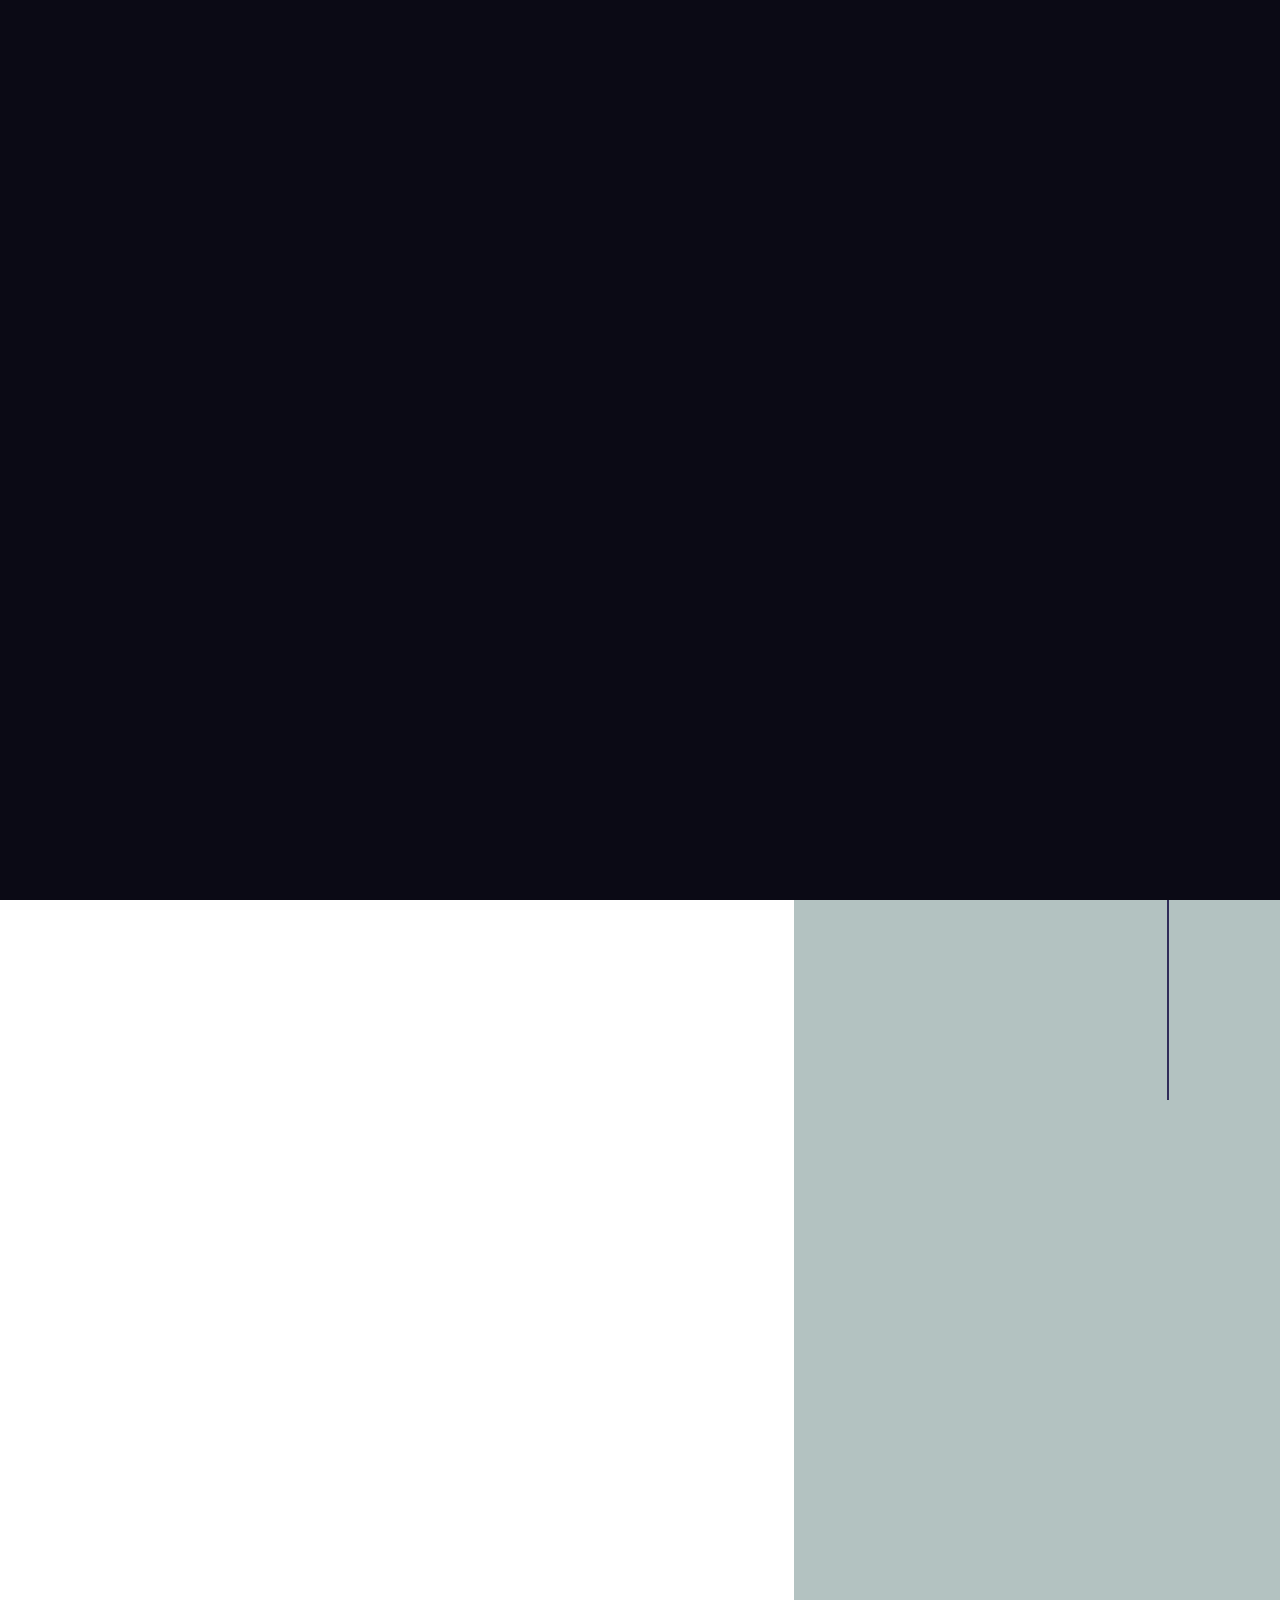
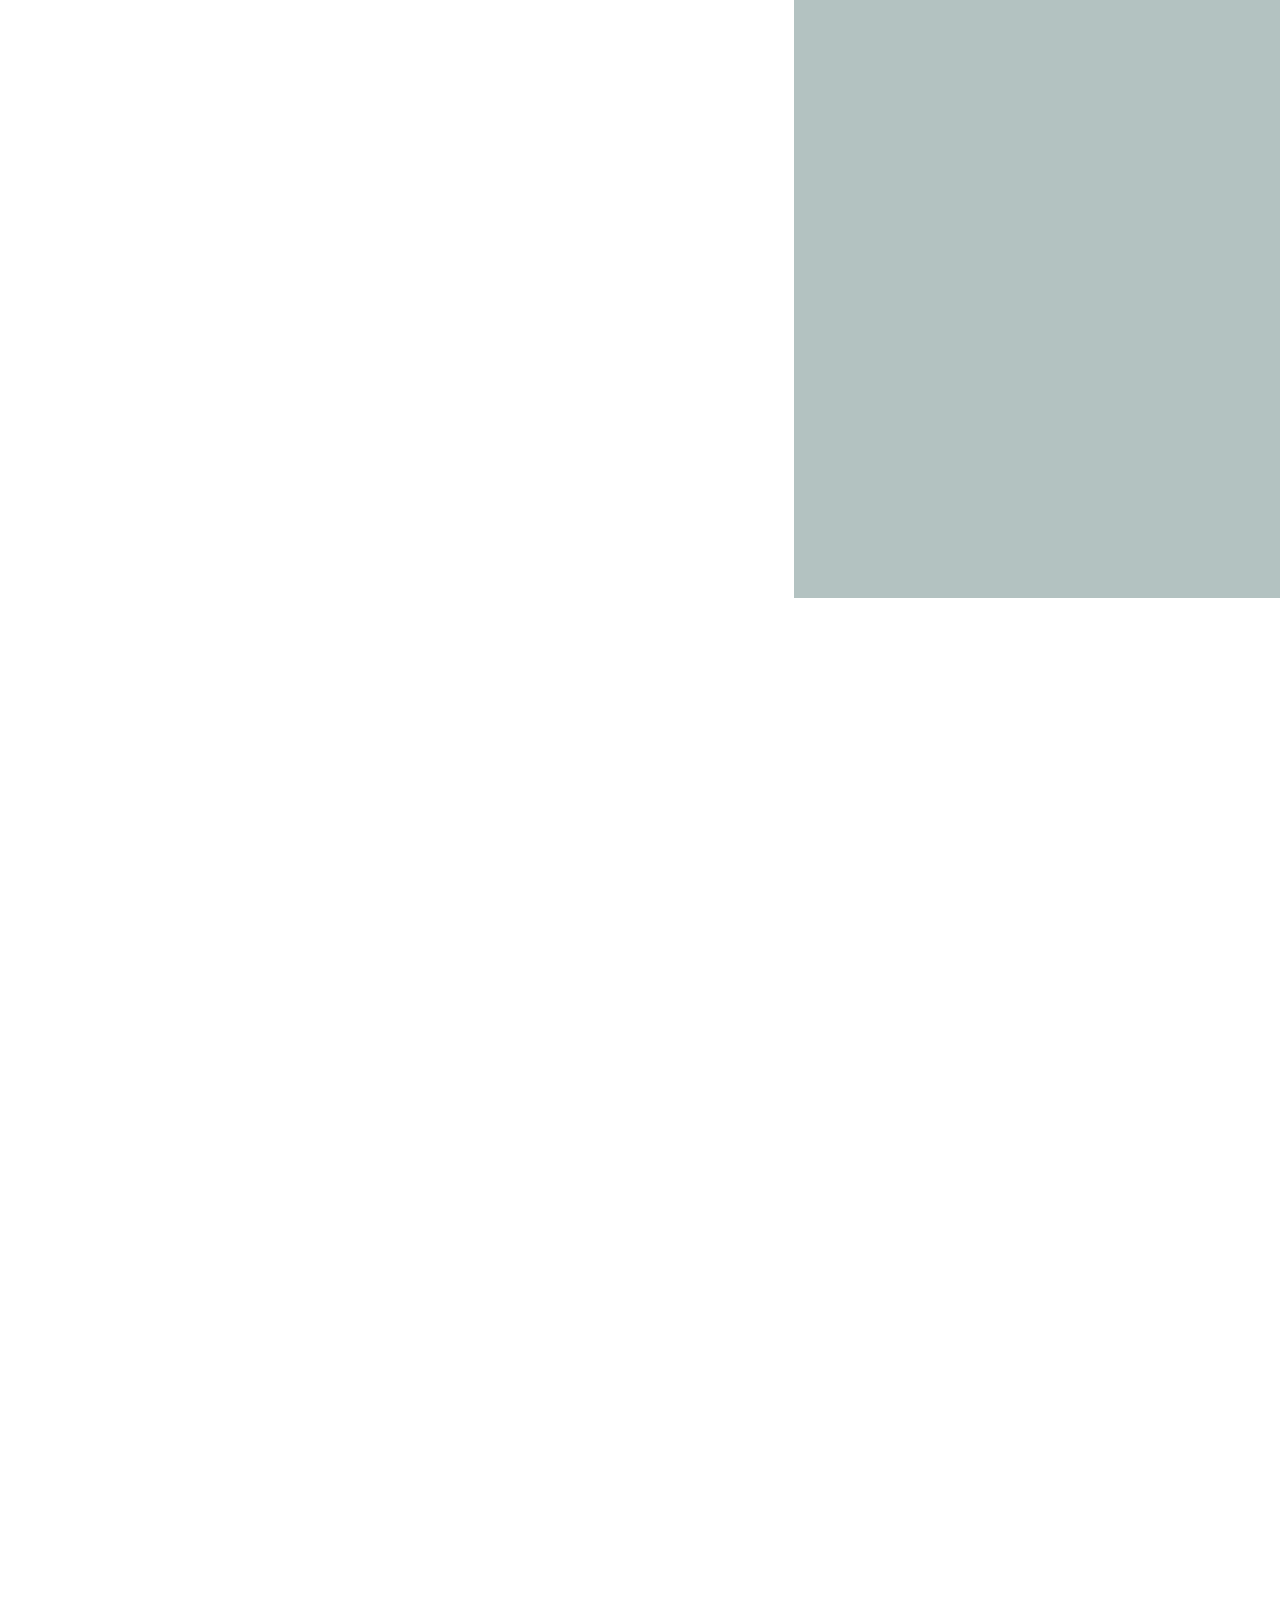
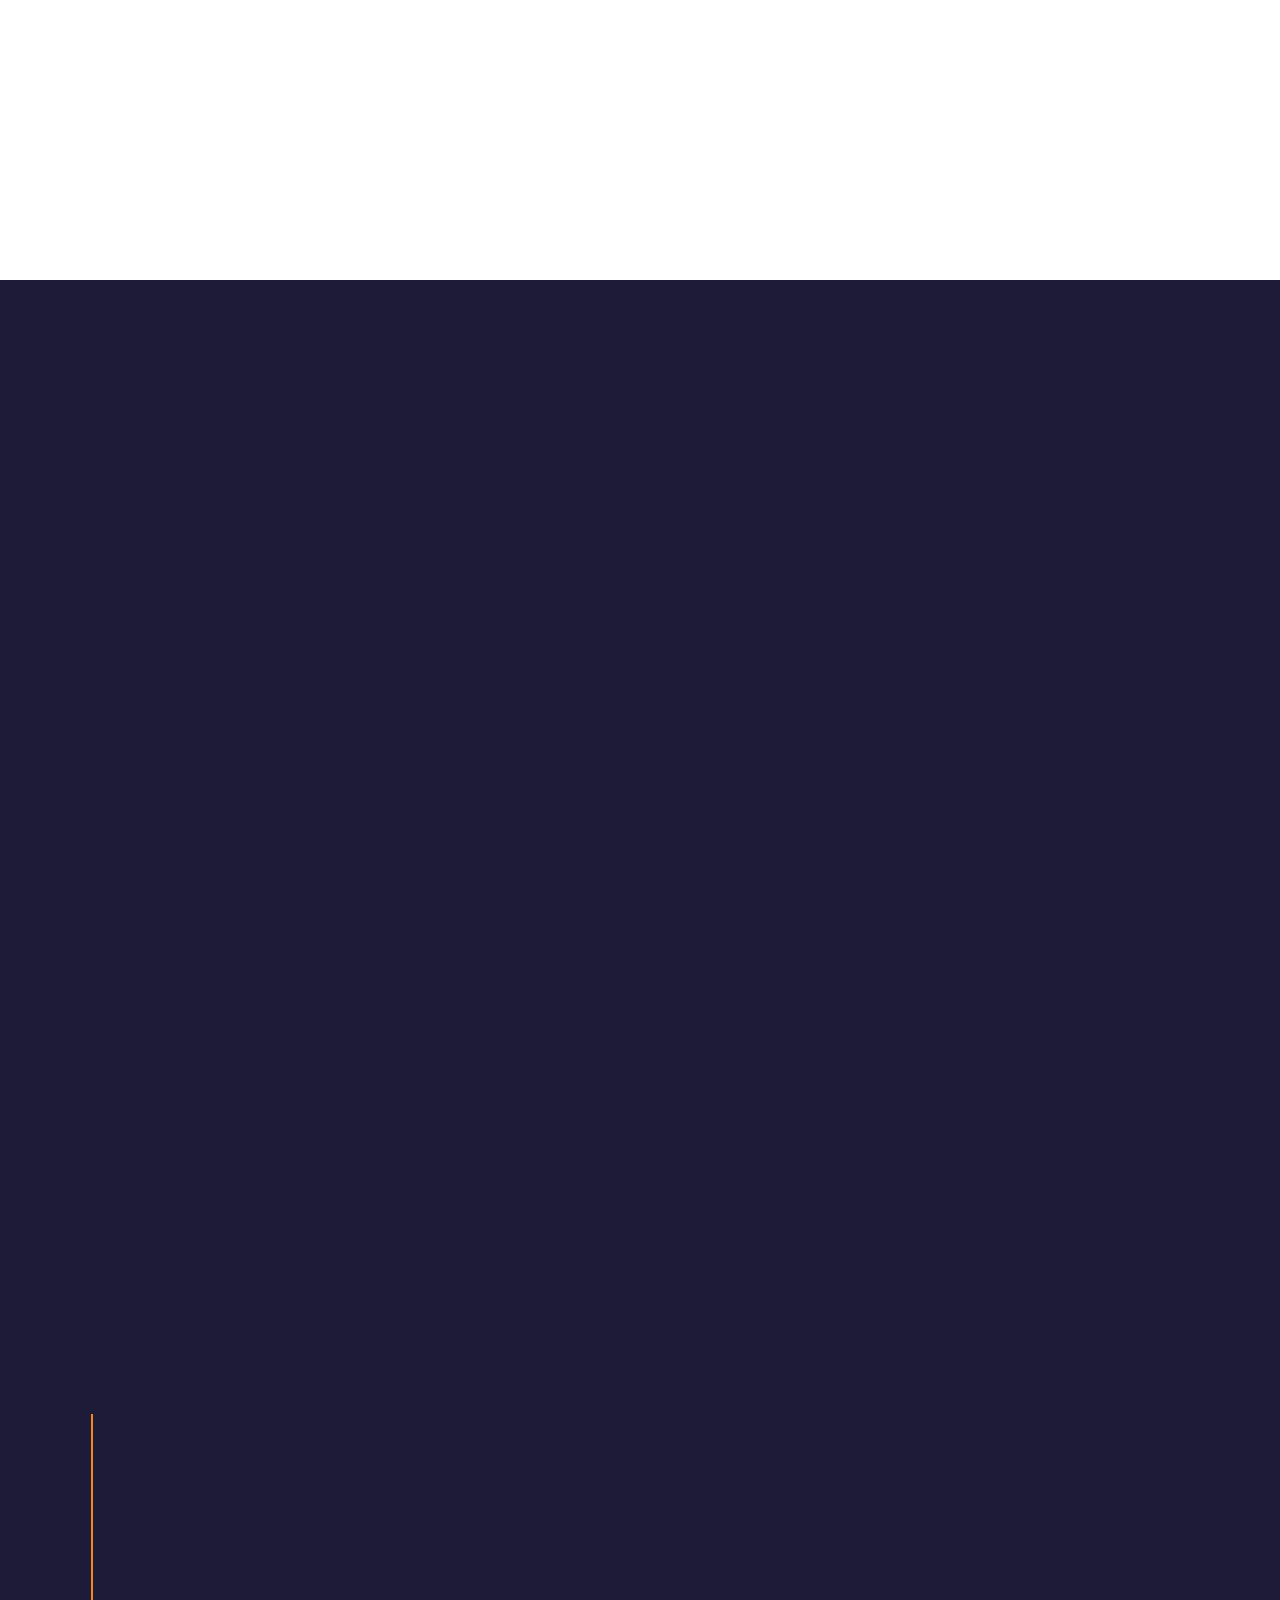
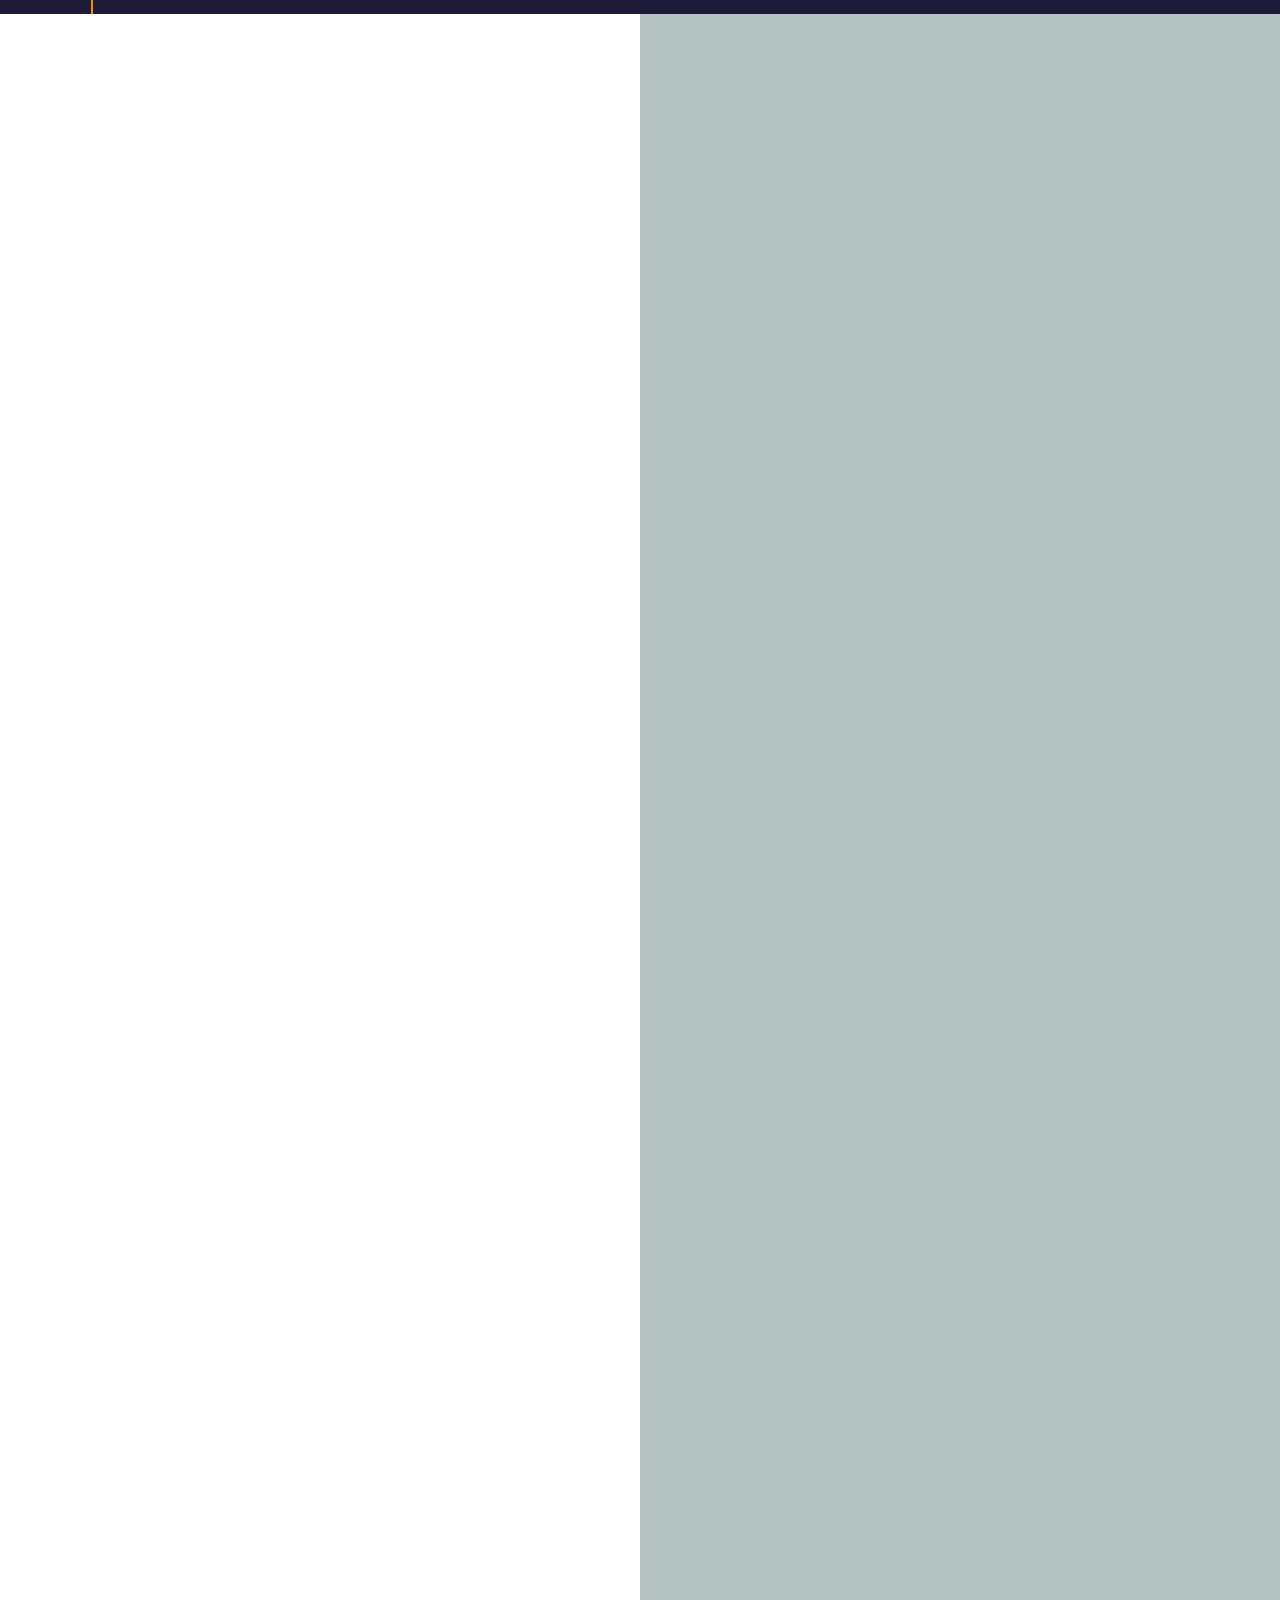
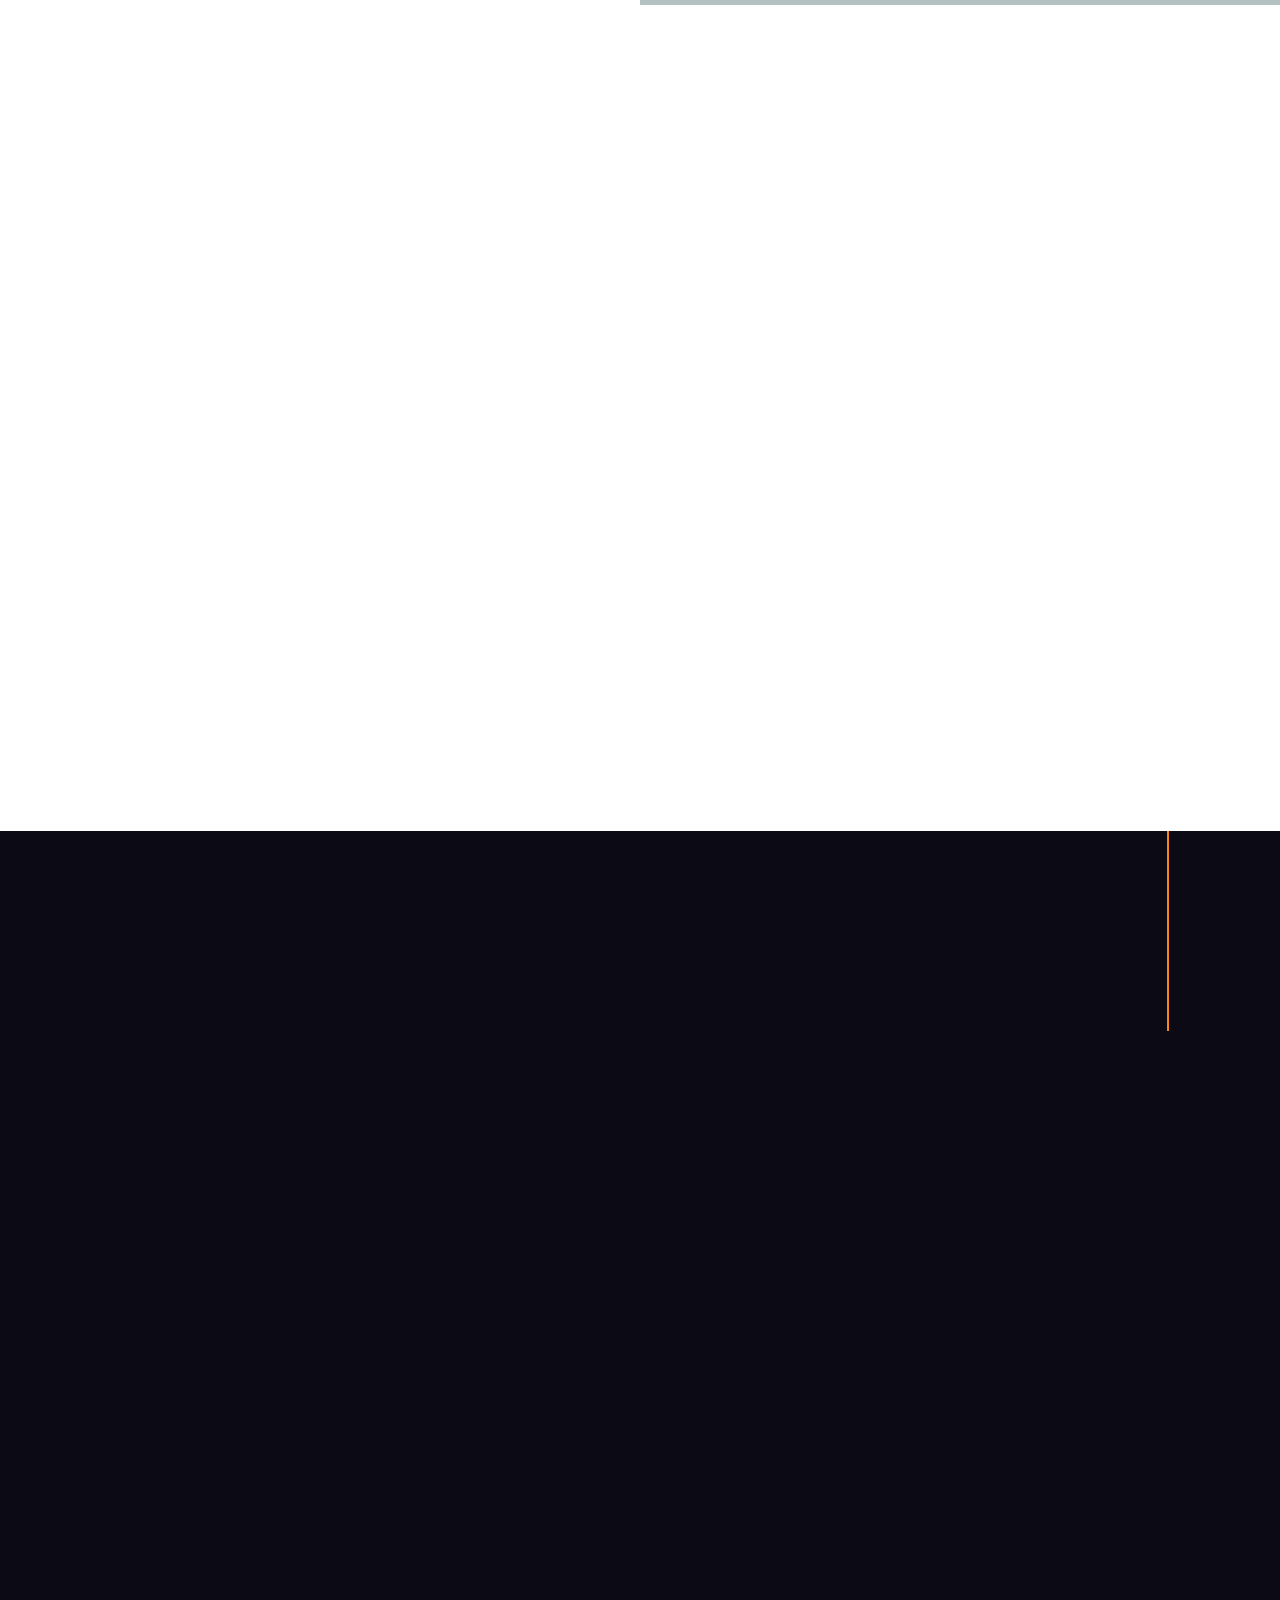
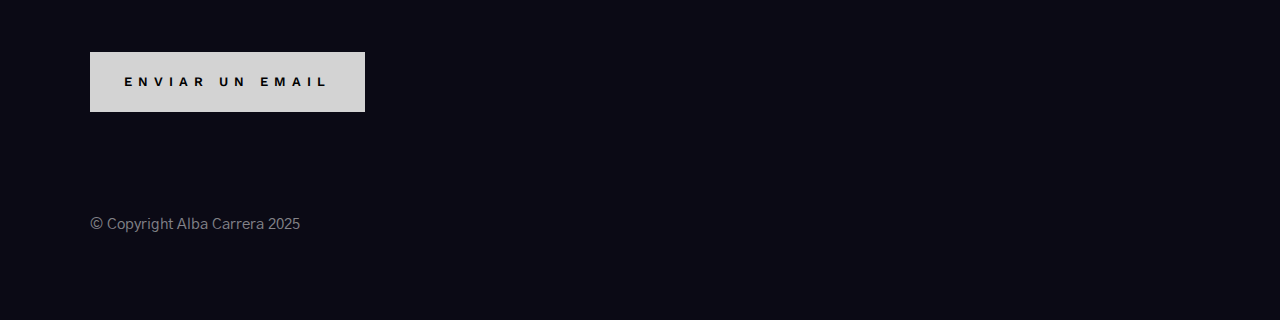
<file: Portafolio-main/src/index.html>
<!DOCTYPE html>
<html class="no-js" lang="en">
<head>
    

    <!--- basic page needs
    ================================================== -->
    <meta charset="utf-8">
    <title>Portafolio</title>
    <meta name="description" content="">
    <meta name="author" content="">

    <!-- mobile specific metas
    ================================================== -->
    <meta name="viewport" content="width=device-width, initial-scale=1">

    <!-- CSS
    ================================================== -->
    <link rel="stylesheet" href="css/base.css">
    <link rel="stylesheet" href="css/main.css">
    <link rel="stylesheet" href="css/vendor.css">

    <!-- script
    ================================================== -->
    <script src="js/modernizr.js"></script>

    <!-- favicons
    ================================================== -->
  <link rel="apple-touch-icon" sizes="180x180" href="/Portafolio-main/src/Icono.png">
<link rel="icon" type="image/png" sizes="32x32" href="/Portafolio-main/src/Icono.png">
<link rel="icon" type="image/png" sizes="16x16" href="/Portafolio-main/src/Icono.png">
<link rel="manifest" href="/Portafolio-main/src/site.webmanifest">

<body id="top">


    <!-- preloader
    ================================================== -->
    <div id="preloader">
        <div id="loader" class="dots-fade">
            <div></div>
            <div></div>
            <div></div>
        </div>
    </div>


    <!-- header
    ================================================== -->
    <header class="s-header">

        <div class="header-logo">
            <a href="index.html">
                <img src="images/logo.svg" alt="Homepage">
            </a>
        </div>

        <div class="header-content">
    
            <nav class="row header-nav-wrap">
                <ul class="header-nav">
                    <li><a class="smoothscroll" href="#hero" title="Inicio">Inicio</a></li>
                    <li><a class="smoothscroll" href="#about" title="Sobre mí">Sobre mí</a></li>
                    <li><a class="smoothscroll" href="#services" title="servicios">Servicios</a></li>
                    <li><a class="smoothscroll" href="#portfolio" title="Portafolio">portafolio</a></li>
                    <li><a href="#contacto" title="Contacto">Contacto</a></li>
                </ul>
            </nav> <!-- end header-nav-wrap -->

            <a href="CV.pdf" target="_blank" class="btn btn--stroke btn--small">Descarga mi CV</a>

        </div> <!-- end header-content -->

        <a class="header-menu-toggle" href="#0"><span>Menú</span></a>

    </header> 


    <!-- hero
    ================================================== -->
    <section id="hero" class="s-hero target-section" data-parallax="scroll" data-image-src="images/Foto5.jpg" data-natural-width=2000 data-natural-height=1800 data-position-y=center>
    
        <div class="row hero-content">

            <div class="column large-full">

                <h1 style="font-size: 5rem;">
                    ¡Hola! Soy Alba Carrera, <br>
                    estudiante de Ingeniería <br>
                    en Sistemas Computacionales <br>
                    enfocada en ciberseguridad. <br>
                    Sin embargo, mi pasión por <br>
                    la tecnología se exitende <br>
                    al desarrollo y <br>
                    diseño.
                </h1>

                <ul class="hero-social">
                    <li>
                        <a href="https://wa.me/526142688407" target="_blank" title="">WhatsApp</a>
                    </li>
                    <li>
                        <a href="https://github.com/ItzelCarrera" target="_blank" title="">GitHub</a>
                    </li>
                    <li>
                        <a href="https://www.instagram.com/cc.itzelll?igsh=MTB0MTl6NHY5amoweg%3D%3D&utm_source=qr" target="_blank" title="">Instagram</a>
                    </li>
                </ul> <!-- end hero-social -->

            </div> 

        </div> <!-- end hero-content -->

        <div class="hero-scroll">
            <a href="#about" class="scroll-link smoothscroll">
                <svg xmlns="http://www.w3.org/2000/svg" width="24" height="24" viewBox="0 0 24 24"><path d="M12 24l-8-9h6v-15h4v15h6z"/></svg>
            </a>
        </div> <!-- end hero-scroll -->

    </section> <!-- end s-hero -->


    <!-- about
    ================================================== -->
    <section id="about" class="s-about target-section">

        <div class="s-about__section s-about__section--profile">

            <div class="right-vert-line"></div>

            <div class="row">
                <div class="column large-6 medium-8 tab-full">

                    <div class="section-intro" data-num="01" data-aos="fade-up">
                        <h3 class="subhead">Sobre mí</h3>
                        <h1 class="display-1">Soy el tipo de persona que no le teme a los desafíos.</h1>
                    </div>

                    <div class="profile-pic" data-aos="fade-up">
                        <img src="images/otra.jpg" 
                             srcset="images/otra.jpg 1x, images/profile-pic@2x.jpg 2x" alt="">
                    </div>

                    <h3 data-aos="fade-up">Mi perfíl</h3>

                    <p data-aos="fade-up">
                        Mi interés por proteger la información y los sistemas me impulsa a mantenerme 
                        actualizada sobre las últimas tendencias y amenazas en el mundo digital.

                        Sin embargo, mi pasión por la tecnología no se limita a la ciberseguridad. 
                        También cuento con experiencia en desarrollo y diseño, lo que me permite abordar 
                        los proyectos desde una perspectiva integral. Me gusta combinar mi creatividad con
                         mis conocimientos técnicos para crear soluciones innovadoras y funcionales.<br>
                        
                        En mi portafolio encontrarás una muestra de mis proyectos más destacados,
                         donde podrás apreciar mi capacidad para resolver problemas complejos y mi compromiso 
                         con la calidad y la seguridad.<br>
                        
                        ¡Espero que disfrutes explorando mi trabajo!<br>
                         Si tienes alguna pregunta o te gustaría colaborar 
                        conmigo, no dudes en contactarme.
                    </p>

                </div>
            </div>

        </div> <!-- end s-about__section--profile -->

        <div class="s-about__section">

            <div class="row">
                <div class="column">
                    <h3 data-aos="fade-up">Experiencia Laboral.</h3>
                </div>
            </div>

            <div class="row block-large-1-2 block-900-full work-positions">
<div class="column" data-aos="fade-up">
                    <div class="position">
                        <div class="position__header">
                            <h6>
                                <span class="position__co">Ramen.dez</span>
                                <span class="position__pos">Auxiliar de Cocina</span>
                            </h6>
                            <div class="position__timeframe">
                                Marzo 2025 - Actualidad
                            </div>
                        </div>

                        <p>
                            Especialista en cocina enfocado en la preparación de ramen auténtico. 
                            Experiencia en el desarrollo de caldos complejos (dashi, tonkotsu, shoyu) 
                            y la creación de platillos frescos para garantizar una experiencia gastronómica 
                            japonesa de alta calidad.
                        </p>
                    </div>
                </div>
                <div class="column" data-aos="fade-up">
                    <div class="position">
                        <div class="position__header">
                            <h6>
                                <span class="position__co">Yazaki de Chihuahua</span>
                                <span class="position__pos">Inspector de Calidad</span>
                            </h6>
                            <div class="position__timeframe">
                                Feb 2025 - Marzo 2025
                            </div>
                        </div>

                        <p>
                            Responsable de la inspección y control de calidad de
                            conectores para la industria automotriz, asegurando
                            el cumplimiento de los estándares y especificaciones técnicas.
                        </p>
                    </div>
                </div> <!-- end column -->
                <div class="column" data-aos="fade-up">
                    <div class="position">
                        <div class="position__header">
                            <h6>
                                <span class="position__co">Sofi de Chihuahua</span>
                                <span class="position__pos">Operador de Químicos en Industria Óptica</span>
                            </h6>
                            <div class="position__timeframe">
                                Sep 2021 - Mayo 2024
                            </div>
                        </div>

                        <p>
                            Responsable del manejo seguro y eficiente de productos químicos
                            utilizados en la elaboración de lentes oftálmicos con prescripción
                            médica, cumpliendo con los protocolos de seguridad y normativas vigentes.
                        </p>
                    </div>
                </div> <!-- end column -->
                <div class="column" data-aos="fade-up">
                    <div class="position">
                        <div class="position__header">
                            <h6>
                                <span class="position__co">Bnext</span>
                                <span class="position__pos">Analista de QA</span>
                            </h6>
                            <div class="position__timeframe">
                                Marzo 2023 - Agosto 2023
                            </div>
                        </div>

                        <p>
                            Responsable de asegurar la calidad de productos y 
                            servicios de software, mediante la planificación y
                            ejecución de pruebas funcionales, de rendimiento y 
                            de usabilidad principalmente enfocada en el testeo 
                            de entornos ERP.
                        </p>
                    </div>
                </div> <!-- end column -->
                <div class="column" data-aos="fade-up">
                    <div class="position">
                        <div class="position__header">
                            <h6>
                                <span class="position__co">ZF</span>
                                <span class="position__pos">Operativo de producción</span>
                            </h6>
                            <div class="position__timeframe">
                                Feb 2021 - Agosto 2021
                            </div>
                        </div>

                        <p>
                            Responsable del acabado final de volantes para la
                            industria automotriz, asegurando la calidad estética
                            y funcional de los productos.
                        </p>
                    </div>
                </div> <!-- end column -->

            </div> <!-- work positions -->

        </div> <!-- end s-about__section -->

    </section> <!-- end s-about -->


    <!-- services
    ================================================== -->
    <section id="services" class="s-services target-section h-dark-bg">
        
        <div class="row s-services__content">

            <div class="vert-line"></div>

            <div class="column large-6 s-services__leftcol">
                <div class="section-intro" data-num="02" data-aos="fade-up">
                    <h3 class="subhead">Servicios</h3>

                    <h1 class="display-1">
                        Me centro en crear experiencias web,
                       diseños funcioales y agradables para el usuario.
                    </h1>
                </div>

                <p class="lead" data-aos="fade-up">
                    Ofrezco soluciones integrales para tus necesidades 
                    tecnológicas, combinando creatividad y experiencia
                    técnica para crear productos digitales innovadores
                    y de alta calidad.
                </p>
            </div> <!-- end  s-services--leftcol -->

            <div class="column large-6">
                <ul class="services-list" data-aos="fade-up">
                    <li class="services-list__item is-active">
                        <div class="services-list__item-header">
                            <h5>Diseño de producto.</h5>
                        </div>
                        <div class="services-list__item-body">
                            <p>
                                Mi trabajo se basa en una comprensión
                                profunda de tus objetivos de negocio
                                y las necesidades de tus usuarios.
                            </p>
                        </div>
                    </li> <!-- services-list__item -->
                    <li class="services-list__item">
                        <div class="services-list__item-header">
                            <h5>Branding - Identidad de tu marca</h5>
                        </div>
                        <div class="services-list__item-body">
                            <p>
                                Mi enfoque principal es crear marcas que vayan 
                                más allá de un simple logo. Trabajo en la construcción 
                                de la identidad de tu marca desde sus cimientos, definiendo 
                                su personalidad, valores y propuesta única de valor. Mi objetivo 
                                es crear una marca que resuene con tu público objetivo, se diferencie 
                                de la competencia y perdure en el tiempo.
                            </p>
                        </div>
                    </li> <!-- services-list__item -->
                    <li class="services-list__item">
                        <div class="services-list__item-header">
                            <h5>Desarrollo de Frontend </h5>
                        </div>
                        <div class="services-list__item-body">
                            <p>
                                Me especializo en la creación de interfaces de software 
                                interactivas y de alto rendimiento, que brindan 
                                una experiencia de usuario excepcional y se adaptan 
                                a las necesidades específicas de tu proyecto.
                            </p>
                        </div>
                    </li> <!-- services-list__item -->
                    <li class="services-list__item">
                        <div class="services-list__item-header">
                            <h5>Investigación de UX</h5>
                        </div>
                        <div class="services-list__item-body">
                            <p>
                                Mi objetivo principal es descubrir información 
                                valiosa sobre tus usuarios y su interacción con 
                                tu producto o servicio. Utilizo una variedad de 
                                métodos y herramientas para comprender sus necesidades, 
                                comportamientos y motivaciones, lo que me permite tomar 
                                decisiones de diseño informadas y crear experiencias de 
                                usuario excepcionales.
                            </p>
                        </div>
                    </li> <!-- services-list__item -->
                    <li class="services-list__item">
                        <div class="services-list__item-header">
                            <h5>Diseño Virtual</h5>
                        </div>
                        <div class="services-list__item-body">
                            <p>
                                Mi pasión es dar vida a tus ideas y conceptos en 
                                entornos digitales inmersivos y visualmente impactantes. 
                                Ya sea que necesites modelar un producto, crear un escenario 
                                virtual o diseñar un personaje, cuento con las habilidades 
                                y la experiencia para hacer realidad tu visión.
                            </p>
                        </div>
                    </li> <!-- services-list__item -->
                    <li class="services-list__item">
                        <div class="services-list__item-header">
                            <h5>E-Commerce</h5>
                        </div>
                        <div class="services-list__item-body">
                            <p>
                                Mi enfoque tambien incluye la creación de tiendas en línea profesionales y 
                                efectivas que impulsen tus ventas y hagan crecer tu negocio. 
                                Desde el diseño y desarrollo hasta la configuración y el 
                                lanzamiento, te acompaño en cada etapa del proceso para que 
                                tu tienda sea un éxito.
                            </p>
                        </div>
                    </li> <!-- services-list__item -->
                </ul> <!-- end services-list -->
            </div>

        </div> <!-- s-services__content -->

    </section> <!-- end s-services -->


    <!-- portfolio
    ================================================== -->
    <section id="portfolio" class="s-portfolio target-section">

        <div class="row s-portfolio__header">
            <div class="column large-6 medium-8 tab-full">
                <div class="section-intro" data-num="03" data-aos="fade-up">
                    <h3 class="subhead">Portfolio</h3>
                    <h1 class="display-1">
                        Una selección de proyectos recientes en los que he trabajado.
                    </h1>
                </div>
            </div>
        </div> <!-- s-porfolio__header -->

        <div class="row s-porfolio__list block-large-1-2 block-tab-full collapse">

            <div class="column" data-aos="fade-up">
                <div class="folio-item">
                    <div class="folio-item__thumb">
                        <a class="folio-item__thumb-link" href="images/portfolio/gallery/anunaqui.jpg" title="Anunaqui" data-size="1050x700">
                            <img src="images/anunaqui.jpg" 
                                 srcset="images/portfolio/gallery/anunaqui.jpg 1x, images/portfolio/windows-in-the-city@2x.jpg 2x" alt="">
                        </a>
                    </div>
                    <div class="folio-item__info">
                        <div class="folio-item__cat">Proyecto de cursos en linea.</div>
                        <h4 class="folio-item__title">Anunaqui</h4>
                    </div>
                    <a href="http://theanunaquiacademy.com/" title="Project Link" class="folio-item__project-link">Link del proyecto</a>
                    <div class="folio-item__caption">
                        <p>Plataforma digital innovadora para la venta de cursos de inglés en línea.</p>
                    </div>
                </div>
            </div> <!-- end column -->
            
            <div class="column" data-aos="fade-up">
                <div class="folio-item">
                    <div class="folio-item__thumb">
                        <a class="folio-item__thumb-link" href="images/HOSPITAL.jpg" title="Clinica" data-size="1050x700">
                            <img src="images/HOSPITAL.jpg" 
                                 srcset="images/HOSPITAL.jpg 1x, images/portfolio/building-blocks@2x.jpg 2x" alt="">
                        </a>
                    </div>
                    <div class="folio-item__info">
                        <div class="folio-item__cat">Diseño de app para escritorio de una clinica</div>
                        <h4 class="folio-item__title">Start-Bien Medical Center</h4>
                    </div>
                    <a href="https://github.com/ItzelCarrera/TBD_EVA1/blob/main/Hospitall.zip" title="Project Link" class="folio-item__project-link">Link del proyecto</a>
                    <div class="folio-item__caption">
                        <p>Creación de software de escritorio para optimizar los procesos administrativos y clínicos.</p>
                    </div>
                </div>
            </div> <!-- end column3 -->
            <div class="column" data-aos="fade-up">
                <div class="folio-item">
                    <div class="folio-item__thumb">
                        <a class="folio-item__thumb-link" href="images/portfolio/gallery/Binova.jpg" title="Binova" data-size="1050x700">
                            <img src="images/Binova .jpg" 
                                 srcset="images/Binova .jpg 1x, images/portfolio/windows-in-the-city@2x.jpg 2x" alt="">
                        </a>
                    </div>
                    <div class="folio-item__info">
                        <div class="folio-item__cat">Proyecto de hackaTec (Local-Chihuahua).</div>
                        <h4 class="folio-item__title">Binova</h4>
                    </div>
                    <a href="https://github.com/Lixxth/Binova" title="Project Link" class="folio-item__project-link">Link del proyecto</a>
                    <div class="folio-item__caption">
                        <p>Proyecto de innovacion del hackaTec de Chihuahua 2025.</p>
                    </div>
                </div>
            </div> <!-- end column -->
             <div class="column" data-aos="fade-up">
                <div class="folio-item">
                    <div class="folio-item__thumb">
                        <a class="folio-item__thumb-link" href="images/Medinova.jpg" title="Medinova" data-size="1050x700">
                            <img src="images/Medinova.jpg" 
                                 srcset="images/Medinova.jpg 1x, images/portfolio/building-blocks@2x.jpg 2x" alt="">
                        </a>
                    </div>
                    <div class="folio-item__info">
                        <div class="folio-item__cat">Proyecto de hackaTec (Regional-Sonora).</div>
                        <h4 class="folio-item__title">Medinova</h4>
                    </div>
                    <a href="https://github.com/Lixxth/MedInovaAR." title="Project Link" class="folio-item__project-link">Link del proyecto</a>
                    <div class="folio-item__caption">
                        <p>Proyecto de innovacion del hackaTec de Chihuahua 2025.</p>
                    </div>
                </div>
            </div> <!-- end column -->
            <div class="column" data-aos="fade-up">
                <div class="folio-item">
                    <div class="folio-item__thumb">
                        <a class="folio-item__thumb-link" href="images/Prometida.jpg" title="Prometida Eterna" data-size="1050x700">
                            <img src="images/Prometida.jpg" 
                                 srcset="images/Prometida.jpg 1x, images/portfolio/building-blocks@2x.jpg 2x" alt="">
                        </a>
                    </div>
                    <div class="folio-item__info">
                        <div class="folio-item__cat">Proyecto de hackaton organizado por el Tec de Monterrey.</div>
                        <h4 class="folio-item__title">Prometida Eterna</h4>
                    </div>
                    <a href="https://erick-ponce.itch.io/prometida-eterna" title="Project Link" class="folio-item__project-link">Link del proyecto</a>
                    <div class="folio-item__caption">
                        <p>Proyecto de innovacion de videojuegos con tematica de Chihuaua organizado por el Tec de Monterrey de Chihuahua.</p>
                    </div>
                </div>
            </div> <!-- end column -->
           

        </div> <!-- folio-list -->

    </section> <!-- end portfolio -->


    <!-- testimonials
    ================================================== -->
    <section id="testimonials" class="s-testimonials">

        <div class="row collapse">

            <div class="column large-full">

                <div class="testimonial-slider" data-aos="fade-up">

                    <div class="testimonial-slider__slide">
                        <p>
                            "Destacó por su colaboración con equipos de desarrollo y gestión de proyectos, 
                            facilitando la implementación de procesos de prueba eficientes y garantizando 
                            entregas alineadas con los estándares de calidad de Bnext. Su habilidad para 
                            trabajar bajo presión y su enfoque en la excelencia fueron fundamentales en el 
                            éxito de múltiples implementaciones."
                        </p>
                        <div class="testimonial-slider__author">
                            
                            <cite class="testimonial-slider__cite">
                                <strong>Octavio Flores</strong>
                                <span>Supervisor de QA, Bnext</span>
                                <span>No. de contacto: 614-255-74-63</span>
                            </cite>
                        </div>
                    </div> <!-- end testimonials__slide -->
    
                    
    
                    <div class="testimonial-slider__slide">
                        <p>
                            "Su mano de obra fue fundamental para garantizar la correcta dosificación 
                            y manipulación de los químicos utilizados en el proceso de fabricación, contribuyendo 
                            a la eficiencia operativa y al mantenimiento de los estándares de calidad en nuestros
                             productos. Además, mostró una actitud proactiva en la optimización de procesos y el 
                             cumplimiento de protocolos, asegurando un entorno de trabajo seguro y eficiente."
                        </p>
                        <div class="testimonial-slider__author">
                            
                            <cite class="testimonial-slider__cite">
                                <strong>Joselyn Guanespen</strong>
                                <span>Supervisor de planta, Sofi</span>
                                <span>No. de contacto: 614-599-87-29</span>
                            </cite>
                        </div>
                    </div> <!-- end testimonials__slide -->
    
                    

                </div> <!-- end testimonial slider -->
                
            </div> <!-- end column -->

        </div> <!-- end row -->


       

    </section> <!-- end s-testimonials -->


    <!-- footer
    ================================================== -->
    <footer id="contacto" class="s-footer h-dark-bg">
        
        <div class="right-vert-line"></div>

        <div class="row s-footer__main">
            <div class="column large-6">
                <div class="section-intro" data-aos="fade-up">
                    <h3 class="subhead">Contactame.</h3>

                    <h1 class="display-1">
                        ¿Tienes una idea o un concepto que realmente te entusiasma?
                        Hagamos realidad esa idea. Envíame un mensaje.
                    </h1>
                </div>

                <div class="footer-email-us">
                    <a 
    href="mailto:albac2329@gmail.com?subject=Consulta%20Profesional%20desde%20Portafolio%20de%20Ramen" 
    class="btn btn--cta" 
    target="_blank"
>
    Enviar un Email
</a>
                </div>
            </div>

            <div class="column large-5">
                <div class="footer-contacts">
                    <div class="footer-contact-block" data-aos="fade-up">
                        <h5 class="footer-contact-block__header">
                            Email
                        </h5>
                        <p class="footer-contact-block__content">
                            <a href="mailto:#0">albac2392@gmail.com</a>
                        </p>
                    </div> <!-- end footer-contact-block -->
                    <div class="footer-contact-block" data-aos="fade-up">
                        <h5 class="footer-contact-block__header">
                            Teléfono móvil.
                        </h5>
                        <p class="footer-contact-block__content">
                            <a href="tel:+52614-268-84-075">+52 614-268-84-07</a>
                        </p>
                    </div> <!-- end footer-contact-block -->
                    <br>
                    <div class="footer-contact-block" data-aos="fade-up">
                        <h5 class="footer-contact-block__header">
                            Redes Sociales
                        </h5>
                        <ul class="footer-contact-block__list">
                            <li><a href="https://x.com/alba313711033?s=11">Twitter</a></li>
                            <li><a href="https://www.instagram.com/cc.itzelll?igsh=MTB0MTl6NHY5amoweg%3D%3D&utm_source=qr">Instagram</a></li>
                            <li><a href="https://www.facebook.com/albaitzel.carreracarrera">Facebook</a></li>
                            <li><a href="https://www.linkedin.com/in/alba-carrera-8067a917a?utm_source=share&utm_campaign=share_via&utm_content=profile&utm_medium=ios_app">LinkedIn</a></li>
                        </ul>
                    </div> <!-- end footer-contact-block -->
                </div>
            </div>
        </div> <!-- end s-footer__main -->

        <div class="row s-footer__bottom">
            <div class="column large-full ss-copyright">
                <span>© Copyright Alba Carrera 2025</span> 
                
            </div> <!-- end ss-copyright -->

            <div class="ss-go-top">
                <a class="smoothscroll" title="Back to Top" href="#top">
                    <svg xmlns="http://www.w3.org/2000/svg" width="24" height="24" viewBox="0 0 24 24"><path d="M12 0l8 9h-6v15h-4v-15h-6z"/></svg>
                </a>
            </div> <!-- end ss-go-top -->
        </div> <!-- end s-footer__bottom -->

    </footer> <!-- end s-footer -->


    <!-- photoswipe background
    ================================================== -->
    <div aria-hidden="true" class="pswp" role="dialog" tabindex="-1">

        <div class="pswp__bg"></div>
        <div class="pswp__scroll-wrap">

            <div class="pswp__container">
                <div class="pswp__item"></div>
                <div class="pswp__item"></div>
                <div class="pswp__item"></div>
            </div>

            <div class="pswp__ui pswp__ui--hidden">
                <div class="pswp__top-bar">
                    <div class="pswp__counter"></div><button class="pswp__button pswp__button--close" title="Close (Esc)"></button> <button class="pswp__button pswp__button--share" title=
                    "Share"></button> <button class="pswp__button pswp__button--fs" title="Toggle fullscreen"></button> <button class="pswp__button pswp__button--zoom" title=
                    "Zoom in/out"></button>
                    <div class="pswp__preloader">
                        <div class="pswp__preloader__icn">
                            <div class="pswp__preloader__cut">
                                <div class="pswp__preloader__donut"></div>
                            </div>
                        </div>
                    </div>
                </div>
                <div class="pswp__share-modal pswp__share-modal--hidden pswp__single-tap">
                    <div class="pswp__share-tooltip"></div>
                </div><button class="pswp__button pswp__button--arrow--left" title="Previous (arrow left)"></button> <button class="pswp__button pswp__button--arrow--right" title=
                "Next (arrow right)"></button>
                <div class="pswp__caption">
                    <div class="pswp__caption__center"></div>
                </div>
            </div>

        </div>

    </div> <!-- end photoSwipe background -->


    <!-- Java Script
    ================================================== -->
    <script src="js/jquery-3.2.1.min.js"></script>
    <script src="js/plugins.js"></script>
    <script src="js/main.js"></script>

</body>
</file>
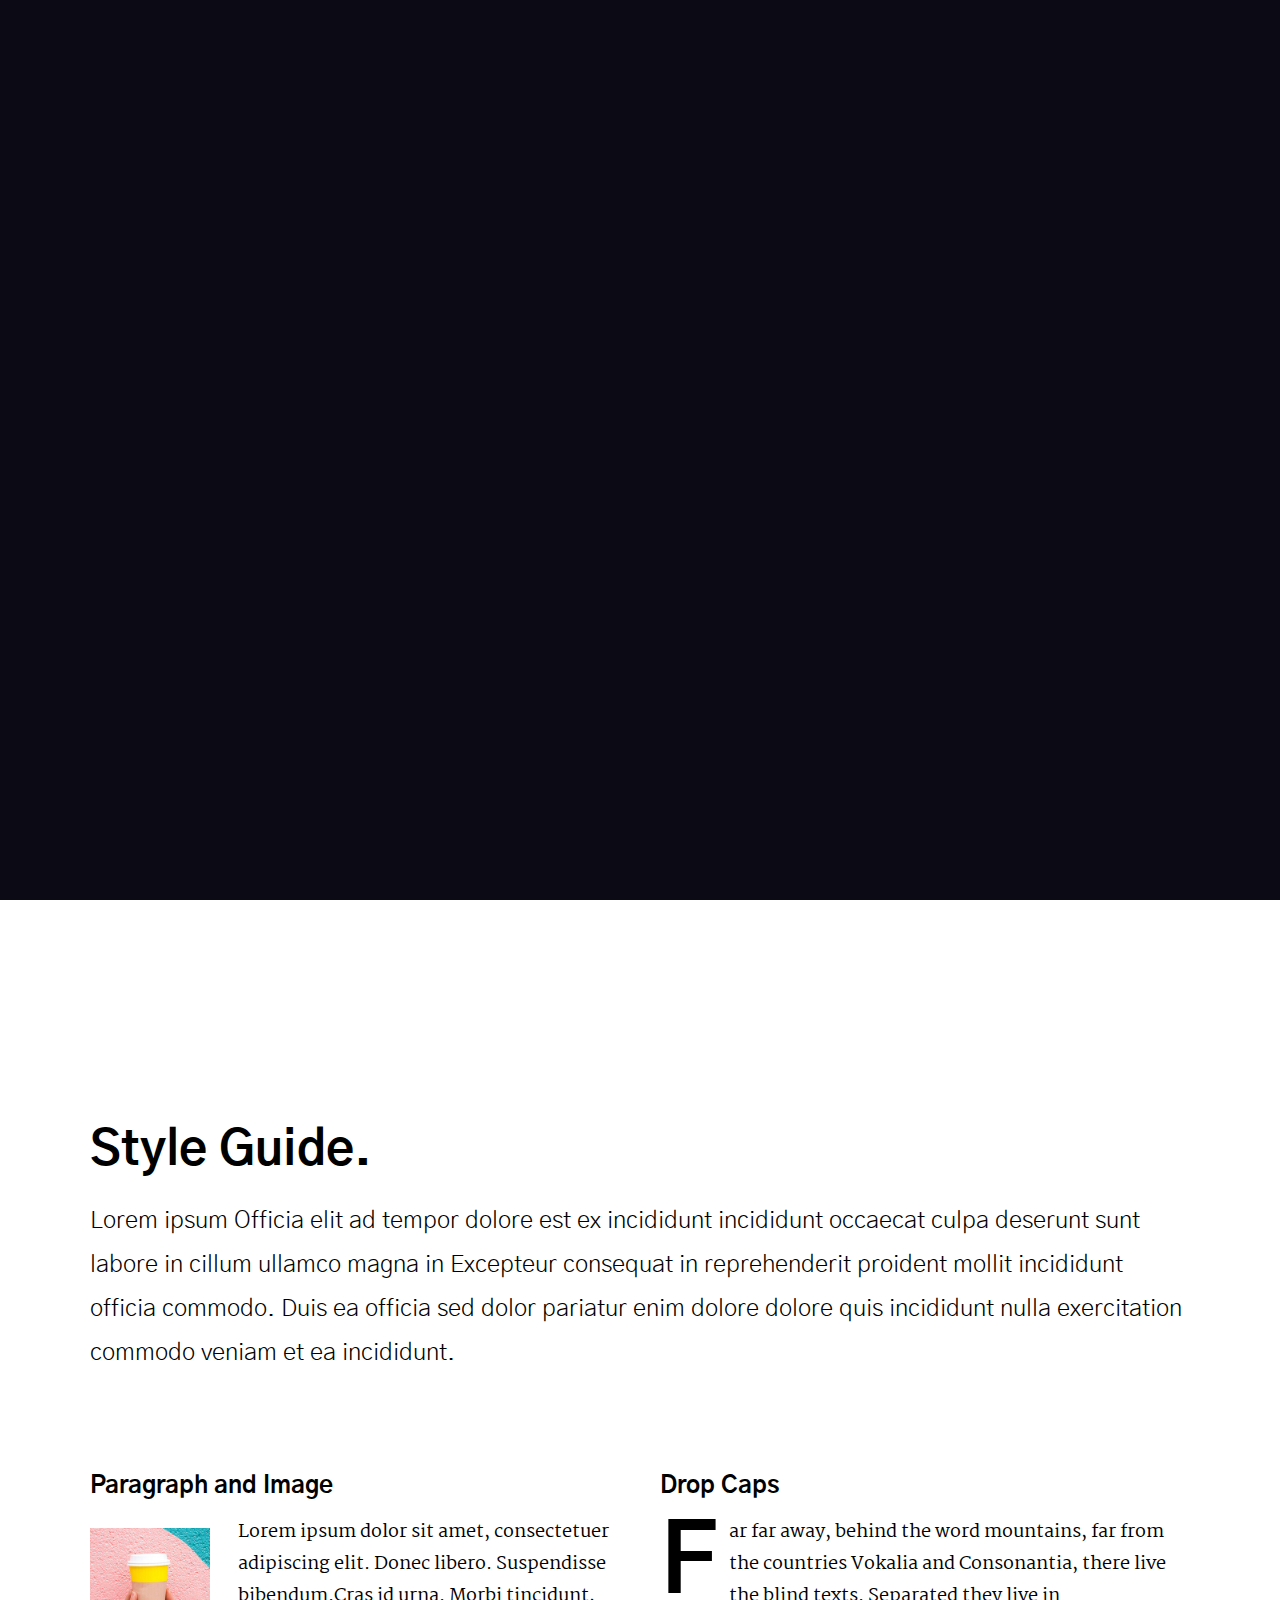
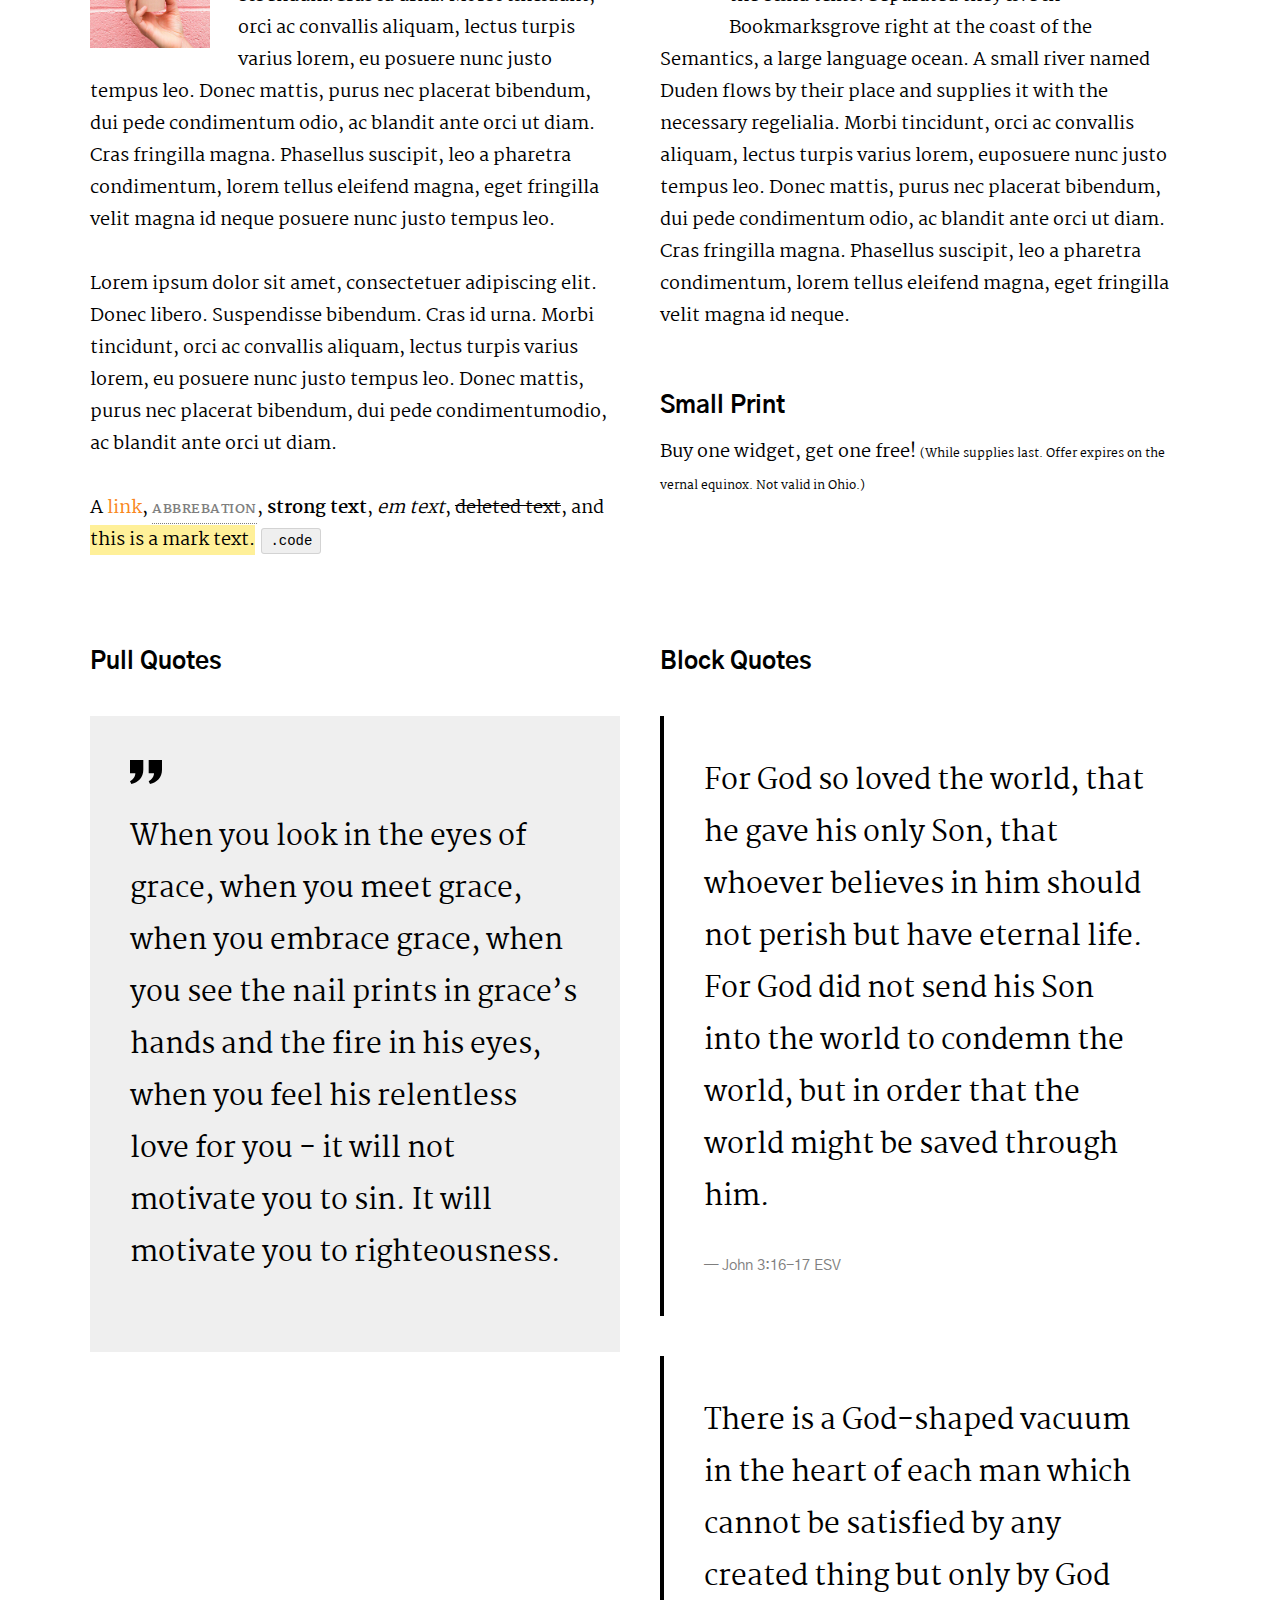
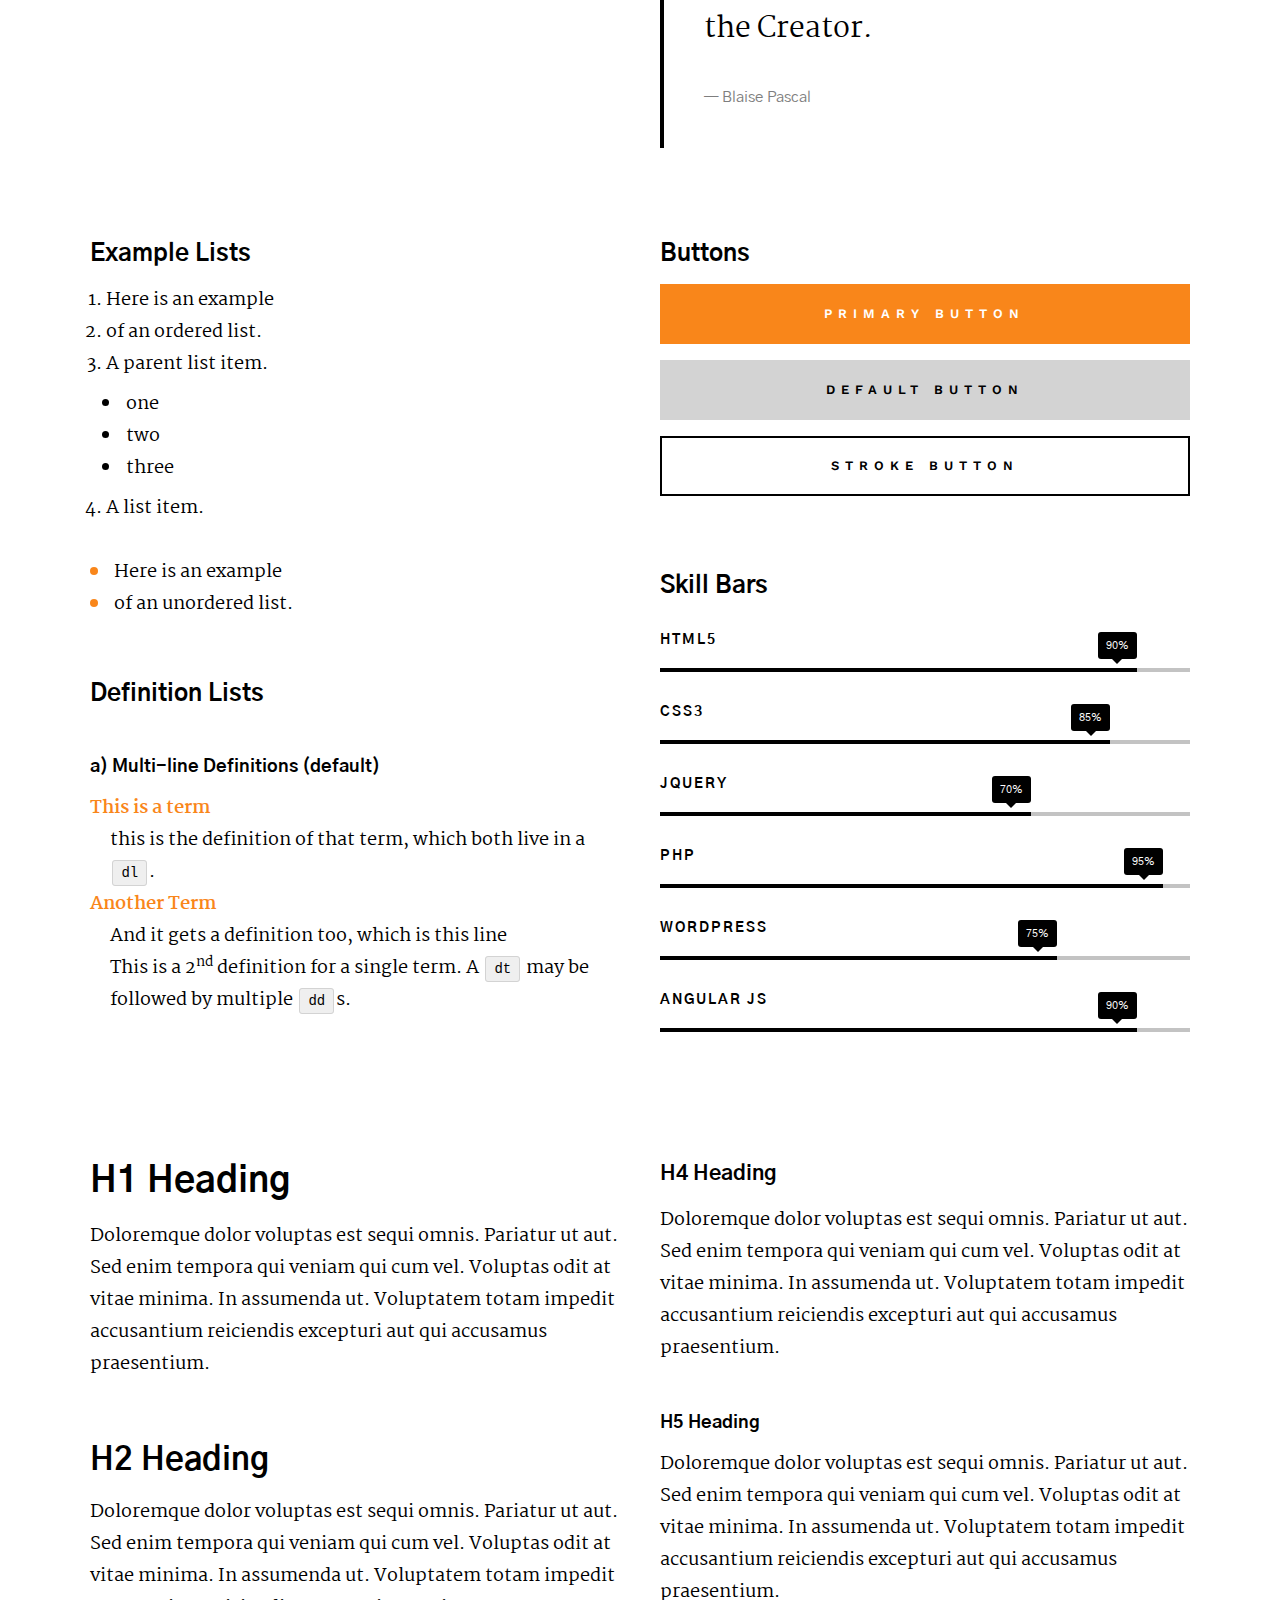
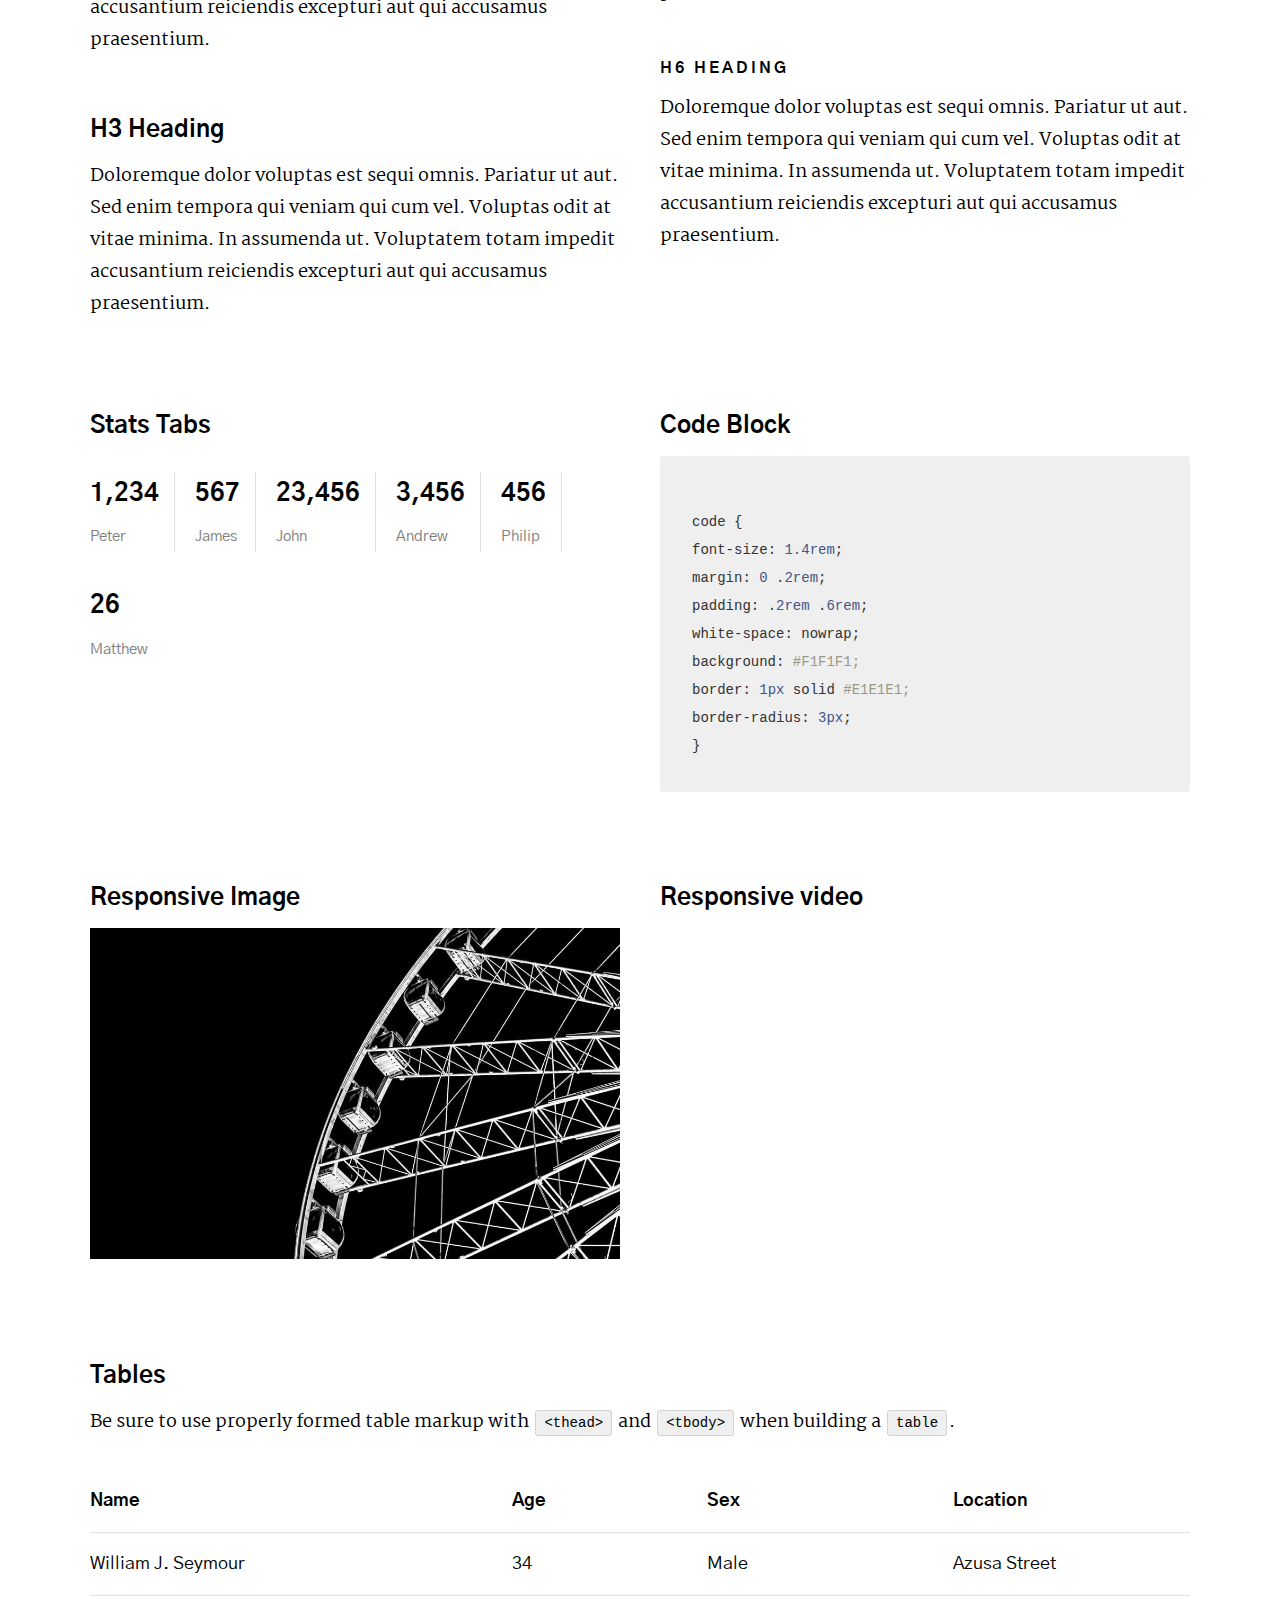
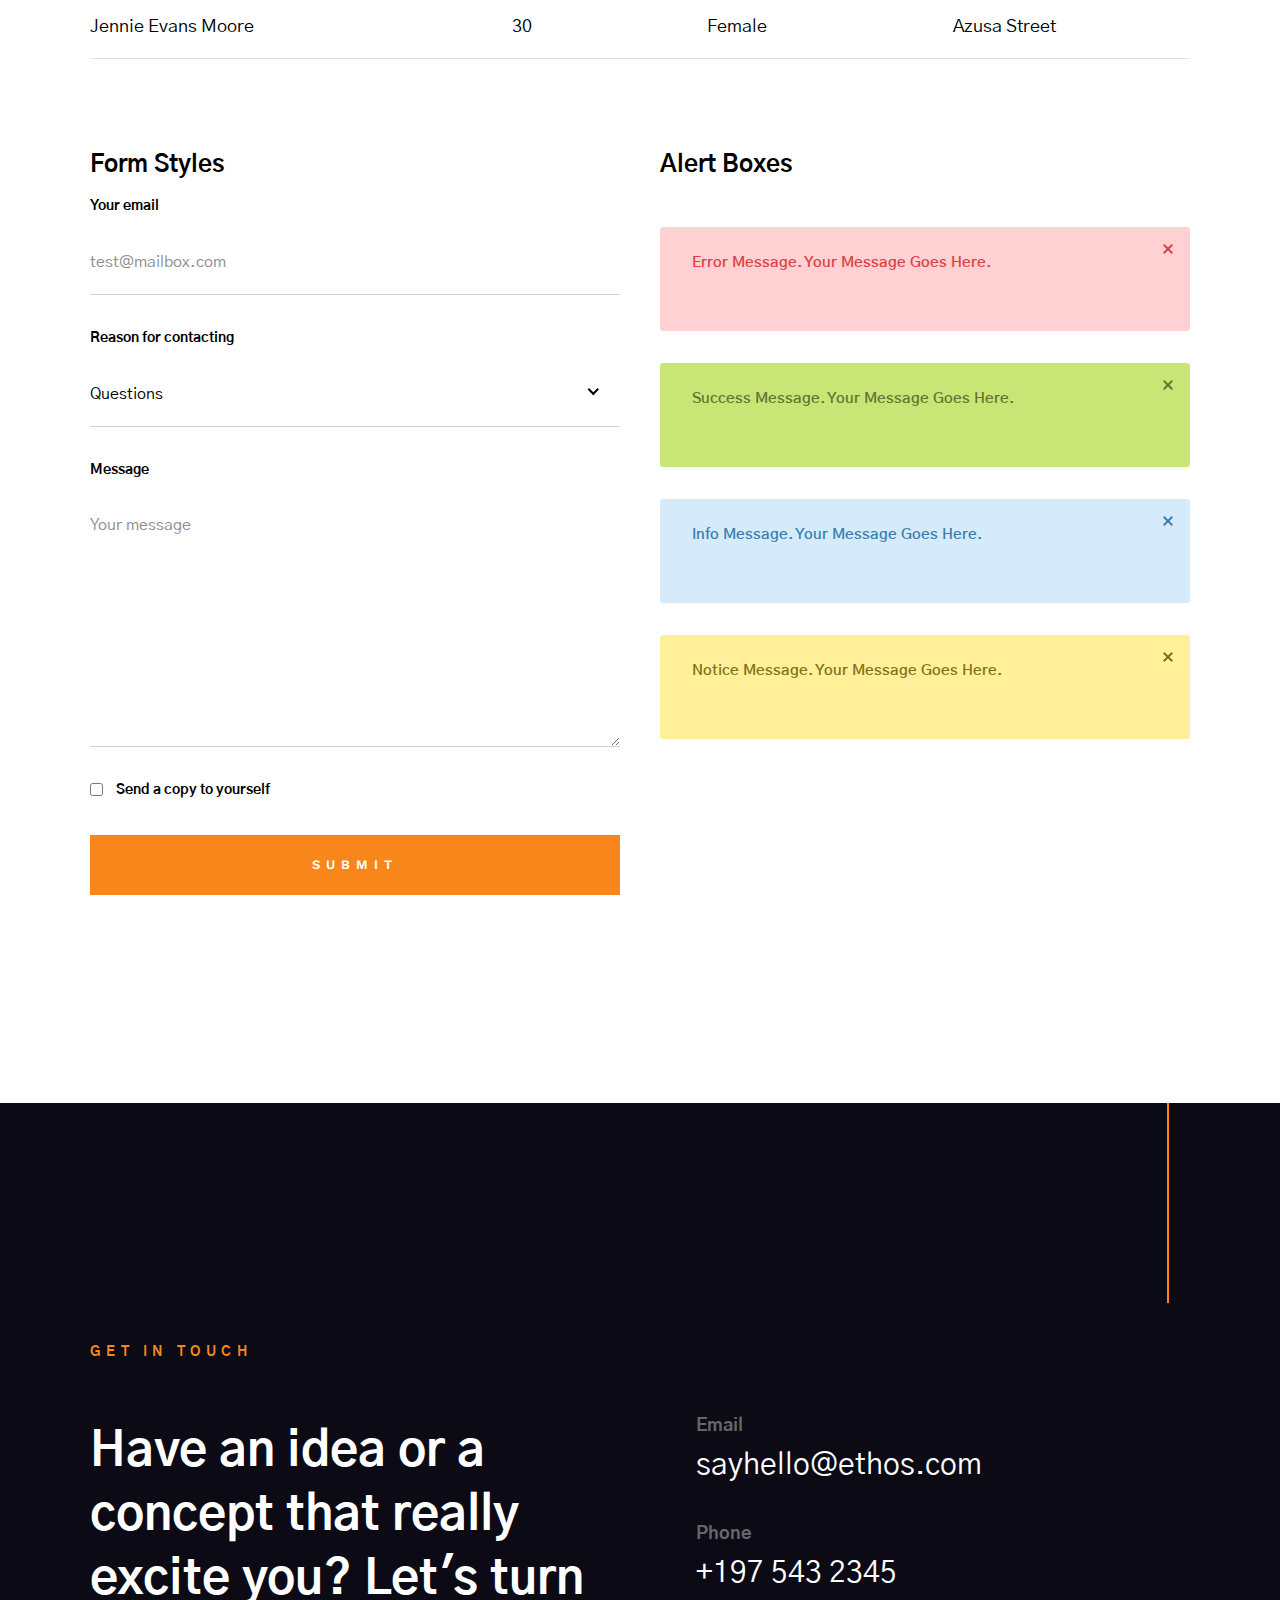
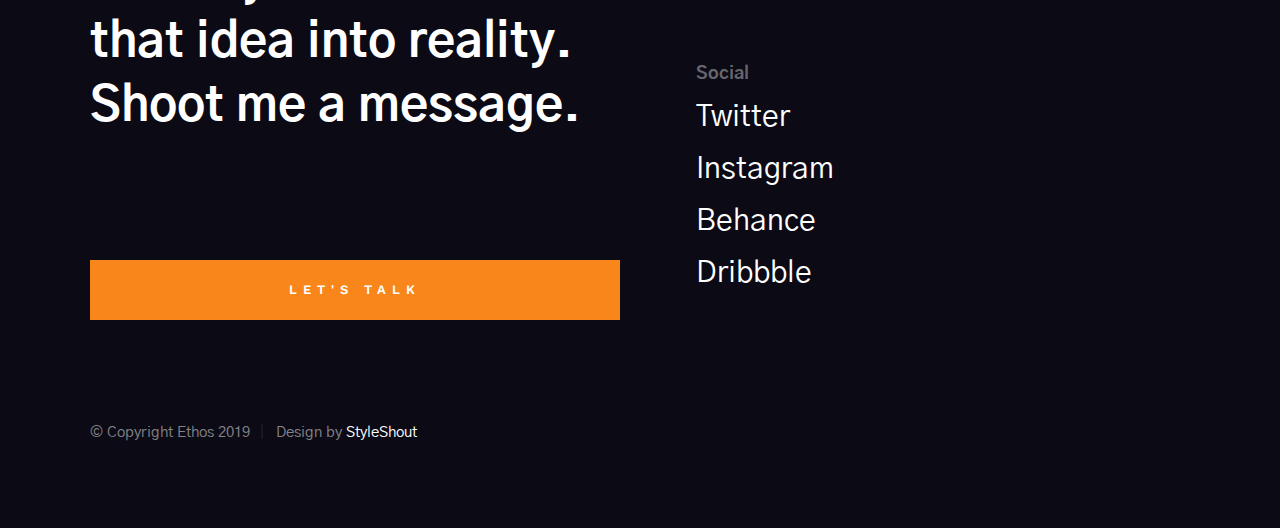
<file: Portafolio-main/src/styles.html>
<!DOCTYPE html>
<html class="no-js" lang="en">
<head>

    <!--- basic page needs
    ================================================== -->
    <meta charset="utf-8">
    <title>Ethos - Styles</title>
    <meta name="description" content="">
    <meta name="author" content="">

    <!-- mobile specific metas
    ================================================== -->
    <meta name="viewport" content="width=device-width, initial-scale=1">

    <!-- CSS
    ================================================== -->
    <link rel="stylesheet" href="css/base.css">
    <link rel="stylesheet" href="css/main.css">
    <link rel="stylesheet" href="css/vendor.css">

    <style type="text/css" media="screen">
        .s-styles { 
            padding-top: 16rem;
            padding-bottom: 16rem;
            background-color: #ffffff;
        }
    </style>

    <!-- script
    ================================================== -->
    <script src="js/modernizr.js"></script>

    <!-- favicons
    ================================================== -->
    <link rel="apple-touch-icon" sizes="180x180" href="apple-touch-icon.png">
    <link rel="icon" type="image/png" sizes="32x32" href="favicon-32x32.png">
    <link rel="icon" type="image/png" sizes="16x16" href="favicon-16x16.png">
    <link rel="manifest" href="site.webmanifest">

</head>

<body id="top">


    <!-- preloader
    ================================================== -->
    <div id="preloader">
        <div id="loader" class="dots-fade">
            <div></div>
            <div></div>
            <div></div>
        </div>
    </div>


    <!-- header
    ================================================== -->
    <header class="s-header">

        <div class="header-logo">
            <a href="index.html">
                <img src="images/logo.svg" alt="Homepage">
            </a>
        </div>

        <div class="header-content">
    
            <nav class="row header-nav-wrap">
                <ul class="header-nav">
                    <li><a href="index.html#hero" title="Intro">Home</a></li>
                    <li><a href="index.html#about" title="About">About</a></li>
                    <li><a href="index.html#services" title="Services">Services</a></li>
                    <li><a href="index.html#portfolio" title="Works">Works</a></li>
                    <li><a href="mailto:#0" title="Contact us">Say Hello</a></li>
                </ul>
            </nav> <!-- end header-nav-wrap -->

            <a href="#0" class="btn btn--stroke btn--small">Download CV</a>

        </div> <!-- end header-content -->

        <a class="header-menu-toggle" href="#0"><span>Menu</span></a>

    </header> 


    <!-- hero
    ================================================== -->
    <section id="hero" class="s-hero target-section" data-parallax="scroll" data-image-src="images/hero-bg-3000.jpg" data-natural-width=3000 data-natural-height=2000 data-position-y=center>

        <div class="row hero-content">

            <div class="column large-full">

                <h1>
                Hello, I'm John Doe, <br>
                a frontend developer <br>
                & designer currently <br>
                based somewhere.
                </h1>

                <ul class="hero-social">
                    <li>
                        <a href="#0" title="">Twitter</a>
                    </li>
                    <li>
                        <a href="#0" title="">Behance</a>
                    </li>
                    <li>
                        <a href="#0" title="">Dribbble</a>
                    </li>
                </ul> <!-- end hero-social -->

            </div> 

        </div> <!-- end hero-content -->

        <div class="hero-scroll">
            <a href="#styles" class="scroll-link smoothscroll">
                <svg xmlns="http://www.w3.org/2000/svg" width="24" height="24" viewBox="0 0 24 24"><path d="M12 24l-8-9h6v-15h4v15h6z"/></svg>
            </a>
        </div> <!-- end hero-scroll -->

    </section> <!-- end s-hero -->


    <!-- styles
    ================================================== -->
    <section id="styles" class="s-styles page-content">

        <div class="row add-bottom">

            <div class="column large-full">

                <h1 class="display-1">Style Guide.</h1>

                <p class="lead">Lorem ipsum Officia elit ad tempor dolore est ex incididunt incididunt occaecat culpa deserunt 
                sunt labore in cillum ullamco magna in Excepteur consequat in reprehenderit proident mollit incididunt officia commodo.
                Duis ea officia sed dolor pariatur enim dolore dolore quis incididunt nulla exercitation commodo veniam et ea incididunt.
                </p>

            </div>

        </div>

        <div class="row">

            <div class="column large-6 tab-full">

                <h3>Paragraph and Image</h3>

                <p><a href="#"><img width="120" height="120" class="h-pull-left" alt="sample-image" src="images/sample-image.jpg"></a>
                Lorem ipsum dolor sit amet, consectetuer adipiscing elit. Donec libero. Suspendisse bibendum.Cras id urna. Morbi 
                tincidunt, orci ac convallis aliquam, lectus turpis varius lorem, eu posuere nunc justo tempus leo. Donec mattis, 
                purus nec placerat bibendum, dui pede condimentum odio, ac blandit ante orci ut diam. Cras fringilla magna. 
                Phasellus suscipit, leo a pharetra condimentum, lorem tellus eleifend magna, eget fringilla velit magna id 
                neque posuere nunc justo tempus leo. </p>

                <p>
                Lorem ipsum dolor sit amet, consectetuer adipiscing elit. Donec libero. Suspendisse bibendum. Cras id urna. 
                Morbi tincidunt, orci ac convallis aliquam, lectus turpis varius lorem, eu posuere nunc justo tempus leo. 
                Donec mattis, purus nec placerat bibendum, dui pede condimentumodio, ac blandit ante orci ut diam.	
                </p>

                <p>A <a href="#">link</a>,
                <abbr title="this really isn't a very good description">abbrebation</abbr>,
                <strong>strong text</strong>,
                <em>em text</em>,
                <del>deleted text</del>, and
                <mark>this is a mark text.</mark>
                <code>.code</code>
                </p>

            </div>

            <div class="column large-6 tab-full">

                <h3>Drop Caps</h3>

                <p class="drop-cap">Far far away, behind the word mountains, far from the countries Vokalia and Consonantia,
                there live the blind texts. Separated they live in Bookmarksgrove right at the coast of the
                Semantics, a large language ocean. A small river named Duden flows by their place and supplies it with the 
                necessary regelialia. Morbi tincidunt, orci ac convallis aliquam, lectus turpis varius lorem, 
                euposuere nunc justo tempus leo. Donec mattis, purus nec placerat bibendum, dui pede condimentum odio, 
                ac blandit ante orci ut diam. Cras fringilla magna. Phasellus suscipit, leo a pharetra condimentum, 
                lorem tellus eleifend magna, eget fringilla velit magna id neque.
                </p>

                <h3>Small Print</h3>

                <p>Buy one widget, get one free!
                <small>(While supplies last. Offer expires on the vernal equinox. Not valid in Ohio.)</small>
                </p>

            </div>

        </div> <!-- end row -->

        <div class="row">

            <div class="column large-6 tab-full">

                <h3>Pull Quotes</h3>

                <aside class="pull-quote">
                    <blockquote>
                    <p>
                    When you look in the eyes of grace, when you meet grace, 
                    when you embrace grace, when you see the nail prints in 
                    grace’s hands and the fire in his eyes, when you feel his 
                    relentless love for you - it will not motivate you to sin. 
                    It will motivate you to righteousness.
                    </p>
                    </blockquote>
                </aside>

            </div>

            <div class="column large-6 tab-full">

                <h3>Block Quotes</h3>

                <blockquote cite="http://where-i-got-my-info-from.com">
                    <p>
                    For God so loved the world, that he gave his only Son, that whoever believes in 
                    him should not perish but have eternal life. For God did not send his Son into 
                    the world to condemn the world, but in order that the world might be 
                    saved through him.
                    </p>
                    <cite>
                        <a href="#0">John 3:16-17 ESV</a>
                    </cite>
                </blockquote>

                <blockquote>
                <p>There is a God-shaped vacuum in the heart of each man which cannot be satisfied 
                by any created thing but only by God the Creator.</p>
                <cite>Blaise Pascal</cite>
                </blockquote>

            </div>

        </div> <!-- end row -->

        <div class="row half-bottom">

            <div class="column large-6 tab-full">

                <h3>Example Lists</h3>

                <ol>
                    <li>Here is an example</li>
                    <li>of an ordered list.</li>
                    <li>A parent list item.
                        <ul>
                            <li>one</li>
                            <li>two</li>
                            <li>three</li>
                        </ul>
                        </li>
                        <li>A list item.</li>
                    </ol>

                <ul class="disc">
                    <li>Here is an example</li>
                    <li>of an unordered list.</li>
                </ul>

                <h3>Definition Lists</h3>

                <h5>a) Multi-line Definitions (default) </h5>

                <dl>
                    <dt><strong>This is a term</strong></dt>
                        <dd>this is the definition of that term, which both live in a <code>dl</code>.</dd>
                    <dt><strong>Another Term</strong></dt>
                        <dd>And it gets a definition too, which is this line</dd>
                        <dd>This is a 2<sup>nd</sup> definition for a single term. A <code>dt</code> may be followed by multiple <code>dd</code>s.</dd>
                </dl>

            </div>

            <div class="column large-6 tab-full">

                <h3>Buttons</h3>

                <p>
                    <a class="btn btn--primary h-full-width" href="#0">Primary Button</a>
                    <a class="btn h-full-width" href="#0">Default Button</a>
                    <a class="btn btn--stroke h-full-width" href="#0">Stroke Button</a>
                </p>

                <h3>Skill Bars</h3>
                
                <ul class="skill-bars">
                    <li>
                    <div class="progress percent90"><span>90%</span></div>
                    <strong>HTML5</strong>
                    </li>
                    <li>
                    <div class="progress percent85"><span>85%</span></div>
                    <strong>CSS3</strong>
                    </li>
                    <li>
                    <div class="progress percent70"><span>70%</span></div>
                    <strong>JQuery</strong>
                    </li>
                    <li>
                    <div class="progress percent95"><span>95%</span></div>
                    <strong>PHP</strong>
                    </li>
                    <li>
                    <div class="progress percent75"><span>75%</span></div>
                    <strong>Wordpress</strong>
                    </li>
                    <li>
                    <div class="progress percent90"><span>90%</span></div>
                    <strong>Angular JS</strong>
                    </li>
                </ul>

            </div>

        </div> <!-- end row -->

        <div class="row half-bottom">

            <div class="column large-6 tab-full">
                    
                <h1>H1 Heading</h1>
                <p>Doloremque dolor voluptas est sequi omnis. Pariatur ut aut. Sed enim tempora qui veniam qui cum vel. 
                Voluptas odit at vitae minima. In assumenda ut. Voluptatem totam impedit accusantium reiciendis excepturi aut qui accusamus praesentium.</p>

                <h2>H2 Heading</h2>
                <p>Doloremque dolor voluptas est sequi omnis. Pariatur ut aut. Sed enim tempora qui veniam qui cum vel. 
                Voluptas odit at vitae minima. In assumenda ut. Voluptatem totam impedit accusantium reiciendis excepturi aut qui accusamus praesentium.</p>

                <h3>H3 Heading</h3>
                <p>Doloremque dolor voluptas est sequi omnis. Pariatur ut aut. Sed enim tempora qui veniam qui cum vel. 
                Voluptas odit at vitae minima. In assumenda ut. Voluptatem totam impedit accusantium reiciendis excepturi aut qui accusamus praesentium.</p>

            </div>

            <div class="column large-6 tab-full">
                    
                <h4>H4 Heading</h4>
                <p>Doloremque dolor voluptas est sequi omnis. Pariatur ut aut. Sed enim tempora qui veniam qui cum vel. 
                Voluptas odit at vitae minima. In assumenda ut. Voluptatem totam impedit accusantium reiciendis excepturi aut qui accusamus praesentium.</p>

                <h5>H5 Heading</h5>
                <p>Doloremque dolor voluptas est sequi omnis. Pariatur ut aut. Sed enim tempora qui veniam qui cum vel. 
                Voluptas odit at vitae minima. In assumenda ut. Voluptatem totam impedit accusantium reiciendis excepturi aut qui accusamus praesentium.</p>

                <h6>H6 Heading</h6>
                <p>Doloremque dolor voluptas est sequi omnis. Pariatur ut aut. Sed enim tempora qui veniam qui cum vel. 
                Voluptas odit at vitae minima. In assumenda ut. Voluptatem totam impedit accusantium reiciendis excepturi aut qui accusamus praesentium.</p>

            </div>

        </div> <!-- end row -->

        <div class="row half-bottom">

            <div class="column large-6 tab-full">

                <h3>Stats Tabs</h3>

                <ul class="stats-tabs">
                    <li><a href="#">1,234 <em>Peter</em></a></li>
                    <li><a href="#">567 <em>James</em></a></li>
                    <li><a href="#">23,456 <em>John</em></a></li>
                    <li><a href="#">3,456 <em>Andrew</em></a></li>
                    <li><a href="#">456 <em>Philip</em></a></li>
                    <li><a href="#">26 <em>Matthew</em></a></li>
                </ul>

            </div>

            <div class="column large-6 tab-full">
            <h3>Code Block</h3>
    
<pre><code>
code {
font-size: 1.4rem;
margin: 0 .2rem;
padding: .2rem .6rem;
white-space: nowrap;
background: #F1F1F1;
border: 1px solid #E1E1E1;	
border-radius: 3px;
}
</code></pre>

            </div>

        </div> <!-- end row -->

        <div class="row half-bottom">

            <div class="column large-6 tab-full">

                <h3>Responsive Image</h3>
                <p><img src="images/wheel-500.jpg" 
                    srcset="images/wheel-1000.jpg 1000w, 
                    images/wheel-500.jpg 500w" 
                    sizes="(max-width: 1000px) 100vw, 1000px" alt="">
                </p>

            </div>

            <div class="column large-6 tab-full">

                <h3>Responsive video</h3>

                <div class="video-container">
                <iframe src="https://player.vimeo.com/video/14592941?color=00a650&title=0&byline=0&portrait=0" width="500" height="281" frameborder="0" webkitallowfullscreen mozallowfullscreen allowfullscreen></iframe> 
                </div>

            </div>
            
        </div> <!-- end row -->

        <div class="row add-bottom">

            <div class="column large-full">

                <h3>Tables</h3>
                <p>Be sure to use properly formed table markup with <code>&lt;thead&gt;</code> and <code>&lt;tbody&gt;</code> when building a <code>table</code>.</p>

                <div class="table-responsive">

                    <table>
                            <thead>
                            <tr>
                                <th>Name</th>
                                <th>Age</th>
                                <th>Sex</th>
                                <th>Location</th>
                            </tr>
                            </thead>
                            <tbody>
                            <tr>
                                <td>William J. Seymour</td>
                                <td>34</td>
                                <td>Male</td>
                                <td>Azusa Street</td>
                            </tr>
                            <tr>
                                <td>Jennie Evans Moore</td>
                                <td>30</td>
                                <td>Female</td>
                                <td>Azusa Street</td>
                            </tr>
                            </tbody>
                    </table>

                </div>

            </div>
            
        </div> <!-- end row -->

        <div class="row">

            <div class="column large-6 tab-full">

                <h3>Form Styles</h3>

                <form>
                    <div>
                        <label for="sampleInput">Your email</label>
                        <input class="h-full-width" type="email" placeholder="test@mailbox.com" id="sampleInput">
                    </div>
                    <div>
                        <label for="sampleRecipientInput">Reason for contacting</label>
                        <div class="ss-custom-select">
                            <select class="h-full-width" id="sampleRecipientInput">
                                <option value="Option 1">Questions</option>
                                <option value="Option 2">Report</option>
                                <option value="Option 3">Others</option>
                            </select>
                        </div>
                    </div>
                    
                    <label for="exampleMessage">Message</label>
                    <textarea class="h-full-width" placeholder="Your message" id="exampleMessage"></textarea>

                    <label class="h-add-bottom">
                        <input type="checkbox">
                        <span class="label-text">Send a copy to yourself</span>
                    </label>
                
                    <input class="btn--primary h-full-width" type="submit" value="Submit">
                </form>

            </div>

            <div class="column large-6 tab-full">

                <h3>Alert Boxes</h3>

                <br>
                
                <div class="alert-box alert-box--error hideit">
                    <p>Error Message. Your Message Goes Here.</p>
                    <i class="fa fa-times alert-box__close" aria-hidden="true"></i>
                </div><!-- end error -->
                        
                <div class="alert-box alert-box--success hideit">
                    <p>Success Message. Your Message Goes Here.</p>
                    <i class="fa fa-times alert-box__close" aria-hidden="true"></i>
                </div><!-- end success -->
                        
                <div class="alert-box alert-box--info hideit">
                    <p>Info Message. Your Message Goes Here.</p>
                    <i class="fa fa-times alert-box__close" aria-hidden="true"></i>
                </div><!-- end info -->
                        
                <div class="alert-box alert-box--notice hideit">
                    <p>Notice Message. Your Message Goes Here.</p>
                    <i class="fa fa-times alert-box__close" aria-hidden="true"></i>
                </div><!-- end notice -->
            
            </div>

        </div> <!-- end row -->


    </section> <!-- end s-styles -->


    <!-- footer
    ================================================== -->
    <footer class="s-footer h-dark-bg">
        
        <div class="right-vert-line"></div>

        <div class="row s-footer__main">
            <div class="column large-6">
                <div class="section-intro">
                    <h3 class="subhead">Get In Touch</h3>

                    <h1 class="display-1">
                    Have an idea or a concept that really excite you?
                    Let's turn that idea into reality. Shoot me a message.
                    </h1>
                </div>

                <div class="footer-email-us">
                    <a href="mailto:#0" class="btn btn--primary h-full-width">Let's Talk</a>
                </div>
            </div>

            <div class="column large-5">
                <div class="footer-contacts">
                    <div class="footer-contact-block">
                        <h5 class="footer-contact-block__header">
                            Email
                        </h5>
                        <p class="footer-contact-block__content">
                            <a href="mailto:#0">sayhello@ethos.com</a>
                        </p>
                    </div> <!-- end footer-contact-block -->
                    <div class="footer-contact-block">
                        <h5 class="footer-contact-block__header">
                            Phone
                        </h5>
                        <p class="footer-contact-block__content">
                            <a href="tel:+1975432345">+197 543 2345</a>
                        </p>
                    </div> <!-- end footer-contact-block -->
                    <br>
                    <div class="footer-contact-block">
                        <h5 class="footer-contact-block__header">
                            Social
                        </h5>
                        <ul class="footer-contact-block__list">
                            <li><a href="#0">Twitter</a></li>
                            <li><a href="#0">Instagram</a></li>
                            <li><a href="#0">Behance</a></li>
                            <li><a href="#0">Dribbble</a></li>
                        </ul>
                    </div> <!-- end footer-contact-block -->
                </div>
            </div>
        </div> <!-- end s-footer__main -->

        <div class="row s-footer__bottom">
            <div class="column large-full ss-copyright">
                <span>© Copyright Ethos 2019</span> 
                <span>Design by <a href="https://www.styleshout.com/">StyleShout</a></span>
            </div> <!-- end ss-copyright -->

            <div class="ss-go-top">
                <a class="smoothscroll" title="Back to Top" href="#top">
                    <svg xmlns="http://www.w3.org/2000/svg" width="24" height="24" viewBox="0 0 24 24"><path d="M12 0l8 9h-6v15h-4v-15h-6z"/></svg>
                </a>
            </div> <!-- end ss-go-top -->
        </div> <!-- end s-footer__bottom -->

    </footer> <!-- end s-footer -->


    <!-- photoswipe background
    ================================================== -->
    <div aria-hidden="true" class="pswp" role="dialog" tabindex="-1">

        <div class="pswp__bg"></div>
        <div class="pswp__scroll-wrap">

            <div class="pswp__container">
                <div class="pswp__item"></div>
                <div class="pswp__item"></div>
                <div class="pswp__item"></div>
            </div>

            <div class="pswp__ui pswp__ui--hidden">
                <div class="pswp__top-bar">
                    <div class="pswp__counter"></div><button class="pswp__button pswp__button--close" title="Close (Esc)"></button> <button class="pswp__button pswp__button--share" title=
                    "Share"></button> <button class="pswp__button pswp__button--fs" title="Toggle fullscreen"></button> <button class="pswp__button pswp__button--zoom" title=
                    "Zoom in/out"></button>
                    <div class="pswp__preloader">
                        <div class="pswp__preloader__icn">
                            <div class="pswp__preloader__cut">
                                <div class="pswp__preloader__donut"></div>
                            </div>
                        </div>
                    </div>
                </div>
                <div class="pswp__share-modal pswp__share-modal--hidden pswp__single-tap">
                    <div class="pswp__share-tooltip"></div>
                </div><button class="pswp__button pswp__button--arrow--left" title="Previous (arrow left)"></button> <button class="pswp__button pswp__button--arrow--right" title=
                "Next (arrow right)"></button>
                <div class="pswp__caption">
                    <div class="pswp__caption__center"></div>
                </div>
            </div>

        </div>

    </div> <!-- end photoSwipe background -->


    <!-- Java Script
    ================================================== -->
    <script src="js/jquery-3.2.1.min.js"></script>
    <script src="js/plugins.js"></script>
    <script src="js/main.js"></script>

</body>
</file>
<file: Portafolio-main/src/css/base.css>
/* =================================================================== 
 *  Ethos Base Stylesheet
 *  Ver. 1.0.0
 *  11-05-2019
 *  ------------------------------------------------------------------
 *
 *  TOC:
 *	# imports
 *	# normalize
 *	# basic/base setup styles
 *	# grid v2.1.2
 *	# block grids
 *	# MISC
 *
 * =================================================================== */



/* ===================================================================
 * # imports 
 *
 * ------------------------------------------------------------------- */
@import url("https://fonts.googleapis.com/css?family=Gothic+A1:300,300i,400,400i,500,500i,600,600i,700,700i|Martel:300,300i,400,400i,700,700i,900,900i|Work+Sans:600,700&display=swap");



/* ==========================================================================
 * # normalize
 * normalize.css v8.0.1 | MIT License |
 * github.com/necolas/normalize.css
 *
 * -------------------------------------------------------------------------- */

/* ------------------------------------------------------------------- 
 * ## document
 * ------------------------------------------------------------------- */

/* 1. Correct the line height in all browsers.
 * 2. Prevent adjustments of font size after orientation changes in iOS.*/
html {
	line-height: 1.15;  /* 1 */
	-webkit-text-size-adjust: 100%;  /* 2 */
}

/* ------------------------------------------------------------------- 
 * ## sections
 * ------------------------------------------------------------------- */

/* Remove the margin in all browsers. */
body {
	margin: 0;
}

/* Render the `main` element consistently in IE. */
main {
	display: block;
}

/* Correct the font size and margin on `h1` elements within `section` and
 * `article` contexts in Chrome, Firefox, and Safari. */
h1 {
	font-size: 2em;
	margin: 0.67em 0;
}

/* ------------------------------------------------------------------- 
 * ## grouping
 * ------------------------------------------------------------------- */

/* 1. Add the correct box sizing in Firefox.
 * 2. Show the overflow in Edge and IE. */
hr {
	-webkit-box-sizing: content-box;
	box-sizing: content-box;  /* 1 */
	height: 0;  /* 1 */
	overflow: visible;  /* 2 */
}

/* 1. Correct the inheritance and scaling of font size in all browsers.
 * 2. Correct the odd `em` font sizing in all browsers. */
pre {
	font-family: monospace, monospace;  /* 1 */
	font-size: 1em;  /* 2 */
}

/* ------------------------------------------------------------------- 
 * ## text-level semantics
 * ------------------------------------------------------------------- */

/* Remove the gray background on active links in IE 10. */
a {
	background-color: transparent;
}

/* 1. Remove the bottom border in Chrome 57-
 * 2. Add the correct text decoration in Chrome, Edge, IE, Opera, and Safari. */
abbr[title] {
	border-bottom: none;  /* 1 */
	text-decoration: underline;  /* 2 */
	-webkit-text-decoration: underline dotted;
	text-decoration: underline dotted;  /* 2 */
}

/* Add the correct font weight in Chrome, Edge, and Safari. */
b,
strong {
	font-weight: bolder;
}

/* 1. Correct the inheritance and scaling of font size in all browsers.
 * 2. Correct the odd `em` font sizing in all browsers. */
code,
kbd,
samp {
	font-family: monospace, monospace;  /* 1 */
	font-size: 1em;  /* 2 */
}

/* Add the correct font size in all browsers. */
small {
	font-size: 80%;
}

/* Prevent `sub` and `sup` elements from affecting the line height in
 * all browsers. */
sub,
sup {
	font-size: 75%;
	line-height: 0;
	position: relative;
	vertical-align: baseline;
}

sub {
	bottom: -0.25em;
}

sup {
	top: -0.5em;
}

/* ------------------------------------------------------------------- 
 * ## embedded content
 * ------------------------------------------------------------------- */

/* Remove the border on images inside links in IE 10. */
img {
	border-style: none;
}

/* ------------------------------------------------------------------- 
 * ## forms
 * ------------------------------------------------------------------- */

/* 1. Change the font styles in all browsers.
 * 2. Remove the margin in Firefox and Safari. */
button,
input,
optgroup,
select,
textarea {
	font-family: inherit;  /* 1 */
	font-size: 100%;  /* 1 */
	line-height: 1.15;  /* 1 */
	margin: 0;  /* 2 */
}

/* Show the overflow in IE.
 * 1. Show the overflow in Edge. */
button,
input {

	/* 1 */
	overflow: visible;
}

/* Remove the inheritance of text transform in Edge, Firefox, and IE.
 * 1. Remove the inheritance of text transform in Firefox. */
button,
select {

	/* 1 */
	text-transform: none;
}

/* Correct the inability to style clickable types in iOS and Safari. */
button,
[type="button"],
[type="reset"],
[type="submit"] {
	-webkit-appearance: button;
}

/* Remove the inner border and padding in Firefox. */
button::-moz-focus-inner,
[type="button"]::-moz-focus-inner,
[type="reset"]::-moz-focus-inner,
[type="submit"]::-moz-focus-inner {
	border-style: none;
	padding: 0;
}

/* Restore the focus styles unset by the previous rule. */
button:-moz-focusring,
[type="button"]:-moz-focusring,
[type="reset"]:-moz-focusring,
[type="submit"]:-moz-focusring {
	outline: 1px dotted ButtonText;
}

/* Correct the padding in Firefox. */
fieldset {
	padding: 0.35em 0.75em 0.625em;
}

/* 1. Correct the text wrapping in Edge and IE.
 * 2. Correct the color inheritance from `fieldset` elements in IE.
 * 3. Remove the padding so developers are not caught out when they zero out
 *    `fieldset` elements in all browsers. */
legend {
	-webkit-box-sizing: border-box;
	box-sizing: border-box;  /* 1 */
	color: inherit;  /* 2 */
	display: table;  /* 1 */
	max-width: 100%;  /* 1 */
	padding: 0;  /* 3 */
	white-space: normal;  /* 1 */
}

/* Add the correct vertical alignment in Chrome, Firefox, and Opera. */
progress {
	vertical-align: baseline;
}

/* Remove the default vertical scrollbar in IE 10+. */
textarea {
	overflow: auto;
}

/* 1. Add the correct box sizing in IE 10.
 * 2. Remove the padding in IE 10. */
[type="checkbox"],
[type="radio"] {
	-webkit-box-sizing: border-box;
	box-sizing: border-box;  /* 1 */
	padding: 0;  /* 2 */
}

/* Correct the cursor style of increment and decrement buttons in Chrome. */
[type="number"]::-webkit-inner-spin-button,
[type="number"]::-webkit-outer-spin-button {
	height: auto;
}

/* 1. Correct the odd appearance in Chrome and Safari.
 * 2. Correct the outline style in Safari. */
[type="search"] {
	-webkit-appearance: textfield;  /* 1 */
	outline-offset: -2px;  /* 2 */
}

/* Remove the inner padding in Chrome and Safari on macOS. */
[type="search"]::-webkit-search-decoration {
	-webkit-appearance: none;
}

/* 1. Correct the inability to style clickable types in iOS and Safari.
 * 2. Change font properties to `inherit` in Safari. */
::-webkit-file-upload-button {
	-webkit-appearance: button;  /* 1 */
	font: inherit;  /* 2 */
}

/* ------------------------------------------------------------------- 
 * ## interactive
 * ------------------------------------------------------------------- */

/* Add the correct display in Edge, IE 10+, and Firefox. */
details {
	display: block;
}

/* Add the correct display in all browsers. */
summary {
	display: list-item;
}

/* ------------------------------------------------------------------- 
 * ## misc
 * ------------------------------------------------------------------- */

/* Add the correct display in IE 10+. */
template {
	display: none;
}

/* Add the correct display in IE 10. */
[hidden] {
	display: none;
}



/* ===================================================================
 * # basic/base setup styles
 *
 * ------------------------------------------------------------------- */
html {
	font-size: 62.5%;
	-webkit-box-sizing: border-box;
	box-sizing: border-box;
}

*,
*::before,
*::after {
	-webkit-box-sizing: inherit;
	box-sizing: inherit;
}

body {
	font-weight: normal;
	line-height: 1;
	word-wrap: break-word;
	-moz-font-smoothing: grayscale;
	-moz-osx-font-smoothing: grayscale;
	-webkit-font-smoothing: antialiased;
	-webkit-overflow-scrolling: touch;
	-webkit-text-size-adjust: none;
}

/* ------------------------------------------------------------------- 
 * ## Media
 * ------------------------------------------------------------------- */
svg,
img,
video
embed,
iframe,
object {
	max-width: 100%;
	height: auto;
}

/* ------------------------------------------------------------------- 
 * ## Typography resets 
 * ------------------------------------------------------------------- */
div, dl, dt, dd, ul, ol, li, h1, h2, h3, h4, h5, h6, pre, form, p, blockquote, th, td {
	margin: 0;
	padding: 0;
}

p {
	font-size: inherit;
	text-rendering: optimizeLegibility;
}

em,
i {
	font-style: italic;
	line-height: inherit;
}

strong,
b {
	font-weight: bold;
	line-height: inherit;
}

small {
	font-size: 60%;
	line-height: inherit;
}

ol,
ul {
	list-style: none;
}

li {
	display: block;
}

/* ------------------------------------------------------------------- 
 * ## links
 * ------------------------------------------------------------------- */
a {
	text-decoration: none;
	line-height: inherit;
}

a img {
	border: none;
}

/* ------------------------------------------------------------------- 
 * ## inputs
 * ------------------------------------------------------------------- */
fieldset {
	margin: 0;
	padding: 0;
}

input[type="email"],
input[type="number"],
input[type="search"],
input[type="text"],
input[type="tel"],
input[type="url"],
input[type="password"],
textarea {
	-webkit-appearance: none;
	-moz-appearance: none;
	appearance: none;
}



/* ===================================================================
 * # grid v2.1.2
 *
 *   -----------------------------------------------------------------
 * - Grid breakpoints are based on MAXIMUM WIDTH media queries, 
 *   meaning they apply to that one breakpoint and ALL THOSE BELOW IT.
 * - Grid columns without a specified width will automatically layout 
 *   as equal width columns.
 * ------------------------------------------------------------------- */

/* rows
 * ------------------------------------- */
.row {
	width: 89%;
	max-width: 1200px;
	margin: 0 auto;
	display: -ms-flexbox;
	display: -webkit-box;
	display: flex;
	-ms-flex-flow: row wrap;
	-webkit-box-orient: horizontal;
	-webkit-box-direction: normal;
	flex-flow: row wrap;
}

.row .row {
	width: auto;
	max-width: none;
	margin-left: -20px;
	margin-right: -20px;
}

/* columns
 * -------------------------------------- */
.column {
	-ms-flex: 1 1 0%;
	-webkit-box-flex: 1;
	flex: 1 1 0%;
	padding: 0 20px;
}

.collapse > .column,
.column.collapse {
	padding: 0;
}

/* flex row containers utility classes
 * ----------------------------------------- */
.row.row-wrap {
	-ms-flex-wrap: wrap;
	flex-wrap: wrap;
}

.row.row-nowrap {
	-ms-flex-wrap: none;
	flex-wrap: nowrap;
}

.row.row-y-top {
	-ms-flex-align: start;
	-webkit-box-align: start;
	align-items: flex-start;
}

.row.row-y-bottom {
	-ms-flex-align: end;
	-webkit-box-align: end;
	align-items: flex-end;
}

.row.row-y-center {
	-ms-flex-align: center;
	-webkit-box-align: center;
	align-items: center;
}

.row.row-stretch {
	-ms-flex-align: stretch;
	-webkit-box-align: stretch;
	align-items: stretch;
}

.row.row-baseline {
	-ms-flex-align: baseline;
	-webkit-box-align: baseline;
	align-items: baseline;
}

.row.row-x-left {
	-ms-flex-pack: start;
	-webkit-box-pack: start;
	justify-content: flex-start;
}

.row.row-x-right {
	-ms-flex-pack: end;
	-webkit-box-pack: end;
	justify-content: flex-end;
}

.row.row-x-center {
	-ms-flex-pack: center;
	-webkit-box-pack: center;
	justify-content: center;
}

/* flex item utility alignment classes
 * ----------------------------------------- */
.align-center {
	margin: auto;
	-webkit-align-self: center;
	-ms-flex-item-align: center;
	-ms-grid-row-align: center;
	align-self: center;
}

.align-left {
	margin-right: auto;
	-webkit-align-self: center;
	-ms-flex-item-align: center;
	-ms-grid-row-align: center;
	align-self: center;
}

.align-right {
	margin-left: auto;
	-webkit-align-self: center;
	-ms-flex-item-align: center;
	-ms-grid-row-align: center;
	align-self: center;
}

.align-x-center {
	margin-right: auto;
	margin-left: auto;
}

.align-x-left {
	margin-right: auto;
}

.align-x-right {
	margin-left: auto;
}

.align-y-center {
	-webkit-align-self: center;
	-ms-flex-item-align: center;
	-ms-grid-row-align: center;
	align-self: center;
}

.align-y-top {
	-webkit-align-self: flex-start;
	-ms-flex-item-align: start;
	align-self: flex-start;
}

.align-y-bottom {
	-webkit-align-self: flex-end;
	-ms-flex-item-align: end;
	align-self: flex-end;
}

/* large screen column widths 
 * -------------------------------------- */
.large-1 {
	-ms-flex: 0 0 8.33333%;
	-webkit-box-flex: 0;
	flex: 0 0 8.33333%;
	max-width: 8.33333%;
}

.large-2 {
	-ms-flex: 0 0 16.66667%;
	-webkit-box-flex: 0;
	flex: 0 0 16.66667%;
	max-width: 16.66667%;
}

.large-3 {
	-ms-flex: 0 0 25%;
	-webkit-box-flex: 0;
	flex: 0 0 25%;
	max-width: 25%;
}

.large-4 {
	-ms-flex: 0 0 33.33333%;
	-webkit-box-flex: 0;
	flex: 0 0 33.33333%;
	max-width: 33.33333%;
}

.large-5 {
	-ms-flex: 0 0 41.66667%;
	-webkit-box-flex: 0;
	flex: 0 0 41.66667%;
	max-width: 41.66667%;
}

.large-6,
.large-half {
	-ms-flex: 0 0 50%;
	-webkit-box-flex: 0;
	flex: 0 0 50%;
	max-width: 50%;
}

.large-7 {
	-ms-flex: 0 0 58.33333%;
	-webkit-box-flex: 0;
	flex: 0 0 58.33333%;
	max-width: 58.33333%;
}

.large-8 {
	-ms-flex: 0 0 66.66667%;
	-webkit-box-flex: 0;
	flex: 0 0 66.66667%;
	max-width: 66.66667%;
}

.large-9 {
	-ms-flex: 0 0 75%;
	-webkit-box-flex: 0;
	flex: 0 0 75%;
	max-width: 75%;
}

.large-10 {
	-ms-flex: 0 0 83.33333%;
	-webkit-box-flex: 0;
	flex: 0 0 83.33333%;
	max-width: 83.33333%;
}

.large-11 {
	-ms-flex: 0 0 91.66667%;
	-webkit-box-flex: 0;
	flex: 0 0 91.66667%;
	max-width: 91.66667%;
}

.large-12,
.large-full {
	-ms-flex: 0 0 100%;
	-webkit-box-flex: 0;
	flex: 0 0 100%;
	max-width: 100%;
}

/* ------------------------------------------------------------------- 
 * ## medium screen devices
 * ------------------------------------------------------------------- */
@media screen and (max-width:1200px) {
	.row .row {
		margin-left: -16px;
		margin-right: -16px;
	}

	.column {
		padding: 0 16px;
	}

	.medium-1 {
		-ms-flex: 0 0 8.33333%;
		-webkit-box-flex: 0;
		flex: 0 0 8.33333%;
		max-width: 8.33333%;
	}

	.medium-2 {
		-ms-flex: 0 0 16.66667%;
		-webkit-box-flex: 0;
		flex: 0 0 16.66667%;
		max-width: 16.66667%;
	}

	.medium-3 {
		-ms-flex: 0 0 25%;
		-webkit-box-flex: 0;
		flex: 0 0 25%;
		max-width: 25%;
	}

	.medium-4 {
		-ms-flex: 0 0 33.33333%;
		-webkit-box-flex: 0;
		flex: 0 0 33.33333%;
		max-width: 33.33333%;
	}

	.medium-5 {
		-ms-flex: 0 0 41.66667%;
		-webkit-box-flex: 0;
		flex: 0 0 41.66667%;
		max-width: 41.66667%;
	}

	.medium-6,
	.medium-half {
		-ms-flex: 0 0 50%;
		-webkit-box-flex: 0;
		flex: 0 0 50%;
		max-width: 50%;
	}

	.medium-7 {
		-ms-flex: 0 0 58.33333%;
		-webkit-box-flex: 0;
		flex: 0 0 58.33333%;
		max-width: 58.33333%;
	}

	.medium-8 {
		-ms-flex: 0 0 66.66667%;
		-webkit-box-flex: 0;
		flex: 0 0 66.66667%;
		max-width: 66.66667%;
	}

	.medium-9 {
		-ms-flex: 0 0 75%;
		-webkit-box-flex: 0;
		flex: 0 0 75%;
		max-width: 75%;
	}

	.medium-10 {
		-ms-flex: 0 0 83.33333%;
		-webkit-box-flex: 0;
		flex: 0 0 83.33333%;
		max-width: 83.33333%;
	}

	.medium-11 {
		-ms-flex: 0 0 91.66667%;
		-webkit-box-flex: 0;
		flex: 0 0 91.66667%;
		max-width: 91.66667%;
	}

	.medium-12,
	.medium-full {
		-ms-flex: 0 0 100%;
		-webkit-box-flex: 0;
		flex: 0 0 100%;
		max-width: 100%;
	}

}

/* ------------------------------------------------------------------- 
 * ## tablets
 * ------------------------------------------------------------------- */
@media screen and (max-width:800px) {
	.tab-1 {
		-ms-flex: 0 0 8.33333%;
		-webkit-box-flex: 0;
		flex: 0 0 8.33333%;
		max-width: 8.33333%;
	}

	.tab-2 {
		-ms-flex: 0 0 16.66667%;
		-webkit-box-flex: 0;
		flex: 0 0 16.66667%;
		max-width: 16.66667%;
	}

	.tab-3 {
		-ms-flex: 0 0 25%;
		-webkit-box-flex: 0;
		flex: 0 0 25%;
		max-width: 25%;
	}

	.tab-4 {
		-ms-flex: 0 0 33.33333%;
		-webkit-box-flex: 0;
		flex: 0 0 33.33333%;
		max-width: 33.33333%;
	}

	.tab-5 {
		-ms-flex: 0 0 41.66667%;
		-webkit-box-flex: 0;
		flex: 0 0 41.66667%;
		max-width: 41.66667%;
	}

	.tab-6,
	.tab-half {
		-ms-flex: 0 0 50%;
		-webkit-box-flex: 0;
		flex: 0 0 50%;
		max-width: 50%;
	}

	.tab-7 {
		-ms-flex: 0 0 58.33333%;
		-webkit-box-flex: 0;
		flex: 0 0 58.33333%;
		max-width: 58.33333%;
	}

	.tab-8 {
		-ms-flex: 0 0 66.66667%;
		-webkit-box-flex: 0;
		flex: 0 0 66.66667%;
		max-width: 66.66667%;
	}

	.tab-9 {
		-ms-flex: 0 0 75%;
		-webkit-box-flex: 0;
		flex: 0 0 75%;
		max-width: 75%;
	}

	.tab-10 {
		-ms-flex: 0 0 83.33333%;
		-webkit-box-flex: 0;
		flex: 0 0 83.33333%;
		max-width: 83.33333%;
	}

	.tab-11 {
		-ms-flex: 0 0 91.66667%;
		-webkit-box-flex: 0;
		flex: 0 0 91.66667%;
		max-width: 91.66667%;
	}

	.tab-12,
	.tab-full {
		-ms-flex: 0 0 100%;
		-webkit-box-flex: 0;
		flex: 0 0 100%;
		max-width: 100%;
	}

	.hide-on-tablet {
		display: none;
	}

}

/* ------------------------------------------------------------------- 
 * ## mobile devices 
 * ------------------------------------------------------------------- */
@media screen and (max-width:600px) {
	.row {
		width: 100%;
		padding-left: 24px;
		padding-right: 24px;
	}

	.row .row {
		margin-left: -10px;
		margin-right: -10px;
		padding-left: 0;
		padding-right: 0;
	}

	.column {
		padding: 0 10px;
	}

	.mob-1 {
		-ms-flex: 0 0 8.33333%;
		-webkit-box-flex: 0;
		flex: 0 0 8.33333%;
		max-width: 8.33333%;
	}

	.mob-2 {
		-ms-flex: 0 0 16.66667%;
		-webkit-box-flex: 0;
		flex: 0 0 16.66667%;
		max-width: 16.66667%;
	}

	.mob-3 {
		-ms-flex: 0 0 25%;
		-webkit-box-flex: 0;
		flex: 0 0 25%;
		max-width: 25%;
	}

	.mob-4 {
		-ms-flex: 0 0 33.33333%;
		-webkit-box-flex: 0;
		flex: 0 0 33.33333%;
		max-width: 33.33333%;
	}

	.mob-5 {
		-ms-flex: 0 0 41.66667%;
		-webkit-box-flex: 0;
		flex: 0 0 41.66667%;
		max-width: 41.66667%;
	}

	.mob-6,
	.mob-half {
		-ms-flex: 0 0 50%;
		-webkit-box-flex: 0;
		flex: 0 0 50%;
		max-width: 50%;
	}

	.mob-7 {
		-ms-flex: 0 0 58.33333%;
		-webkit-box-flex: 0;
		flex: 0 0 58.33333%;
		max-width: 58.33333%;
	}

	.mob-8 {
		-ms-flex: 0 0 66.66667%;
		-webkit-box-flex: 0;
		flex: 0 0 66.66667%;
		max-width: 66.66667%;
	}

	.mob-9 {
		-ms-flex: 0 0 75%;
		-webkit-box-flex: 0;
		flex: 0 0 75%;
		max-width: 75%;
	}

	.mob-10 {
		-ms-flex: 0 0 83.33333%;
		-webkit-box-flex: 0;
		flex: 0 0 83.33333%;
		max-width: 83.33333%;
	}

	.mob-11 {
		-ms-flex: 0 0 91.66667%;
		-webkit-box-flex: 0;
		flex: 0 0 91.66667%;
		max-width: 91.66667%;
	}

	.mob-12,
	.mob-full {
		-ms-flex: 0 0 100%;
		-webkit-box-flex: 0;
		flex: 0 0 100%;
		max-width: 100%;
	}

	.hide-on-mobile {
		display: none;
	}

}

/* ------------------------------------------------------------------- 
 * ## small mobile devices <= 400px
 * ------------------------------------------------------------------- */
@media screen and (max-width:400px) {
	.row {
		padding-left: 22px;
		padding-right: 22px;
	}

	.row .row {
		margin-left: 0;
		margin-right: 0;
	}

	.column {
		-ms-flex: 0 0 100%;
		-webkit-box-flex: 0;
		flex: 0 0 100%;
		max-width: 100%;
		width: 100%;
		margin-left: 0;
		margin-right: 0;
		padding: 0;
	}

}



/* ===================================================================
 * # block grids
 *
 * -------------------------------------------------------------------
 * Equally-sized columns define at parent/row level.
 * ------------------------------------------------------------------- */
.block-large-1-8 > .column {
	-ms-flex: 0 0 12.5%;
	-webkit-box-flex: 0;
	flex: 0 0 12.5%;
	max-width: 12.5%;
}

.block-large-1-6 > .column {
	-ms-flex: 0 0 16.66667%;
	-webkit-box-flex: 0;
	flex: 0 0 16.66667%;
	max-width: 16.66667%;
}

.block-large-1-5 > .column {
	-ms-flex: 0 0 20%;
	-webkit-box-flex: 0;
	flex: 0 0 20%;
	max-width: 20%;
}

.block-large-1-4 > .column {
	-ms-flex: 0 0 25%;
	-webkit-box-flex: 0;
	flex: 0 0 25%;
	max-width: 25%;
}

.block-large-1-3 > .column {
	-ms-flex: 0 0 33.33333%;
	-webkit-box-flex: 0;
	flex: 0 0 33.33333%;
	max-width: 33.33333%;
}

.block-large-1-2 > .column {
	-ms-flex: 0 0 50%;
	-webkit-box-flex: 0;
	flex: 0 0 50%;
	max-width: 50%;
}

.block-large-full > .column {
	-ms-flex: 0 0 100%;
	-webkit-box-flex: 0;
	flex: 0 0 100%;
	max-width: 100%;
}

/* ------------------------------------------------------------------- 
 * ## block grids - medium screen devices
 * ------------------------------------------------------------------- */
@media screen and (max-width:1200px) {
	.block-medium-1-8 > .column {
		-ms-flex: 0 0 12.5%;
		-webkit-box-flex: 0;
		flex: 0 0 12.5%;
		max-width: 12.5%;
	}

	.block-medium-1-6 > .column {
		-ms-flex: 0 0 16.66667%;
		-webkit-box-flex: 0;
		flex: 0 0 16.66667%;
		max-width: 16.66667%;
	}

	.block-medium-1-5 > .column {
		-ms-flex: 0 0 20%;
		-webkit-box-flex: 0;
		flex: 0 0 20%;
		max-width: 20%;
	}

	.block-medium-1-4 > .column {
		-ms-flex: 0 0 25%;
		-webkit-box-flex: 0;
		flex: 0 0 25%;
		max-width: 25%;
	}

	.block-medium-1-3 > .column {
		-ms-flex: 0 0 33.33333%;
		-webkit-box-flex: 0;
		flex: 0 0 33.33333%;
		max-width: 33.33333%;
	}

	.block-medium-1-2 > .column {
		-ms-flex: 0 0 50%;
		-webkit-box-flex: 0;
		flex: 0 0 50%;
		max-width: 50%;
	}

	.block-medium-full > .column {
		-ms-flex: 0 0 100%;
		-webkit-box-flex: 0;
		flex: 0 0 100%;
		max-width: 100%;
	}

}

/* ------------------------------------------------------------------- 
 * ## block grids - tablets
 * ------------------------------------------------------------------- */
@media screen and (max-width:800px) {
	.block-tab-1-8 > .column {
		-ms-flex: 0 0 12.5%;
		-webkit-box-flex: 0;
		flex: 0 0 12.5%;
		max-width: 12.5%;
	}

	.block-tab-1-6 > .column {
		-ms-flex: 0 0 16.66667%;
		-webkit-box-flex: 0;
		flex: 0 0 16.66667%;
		max-width: 16.66667%;
	}

	.block-tab-1-5 > .column {
		-ms-flex: 0 0 20%;
		-webkit-box-flex: 0;
		flex: 0 0 20%;
		max-width: 20%;
	}

	.block-tab-1-4 > .column {
		-ms-flex: 0 0 25%;
		-webkit-box-flex: 0;
		flex: 0 0 25%;
		max-width: 25%;
	}

	.block-tab-1-3 > .column {
		-ms-flex: 0 0 33.33333%;
		-webkit-box-flex: 0;
		flex: 0 0 33.33333%;
		max-width: 33.33333%;
	}

	.block-tab-1-2 > .column {
		-ms-flex: 0 0 50%;
		-webkit-box-flex: 0;
		flex: 0 0 50%;
		max-width: 50%;
	}

	.block-tab-full > .column {
		-ms-flex: 0 0 100%;
		-webkit-box-flex: 0;
		flex: 0 0 100%;
		max-width: 100%;
	}

}

/* ------------------------------------------------------------------- 
 * ## block grids - mobile devices
 * ------------------------------------------------------------------- */
@media screen and (max-width:600px) {
	.block-mob-1-8 > .column {
		-ms-flex: 0 0 12.5%;
		-webkit-box-flex: 0;
		flex: 0 0 12.5%;
		max-width: 12.5%;
	}

	.block-mob-1-6 > .column {
		-ms-flex: 0 0 16.66667%;
		-webkit-box-flex: 0;
		flex: 0 0 16.66667%;
		max-width: 16.66667%;
	}

	.block-mob-1-5 > .column {
		-ms-flex: 0 0 20%;
		-webkit-box-flex: 0;
		flex: 0 0 20%;
		max-width: 20%;
	}

	.block-mob-1-4 > .column {
		-ms-flex: 0 0 25%;
		-webkit-box-flex: 0;
		flex: 0 0 25%;
		max-width: 25%;
	}

	.block-mob-1-3 > .column {
		-ms-flex: 0 0 33.33333%;
		-webkit-box-flex: 0;
		flex: 0 0 33.33333%;
		max-width: 33.33333%;
	}

	.block-mob-1-2 > .column {
		-ms-flex: 0 0 50%;
		-webkit-box-flex: 0;
		flex: 0 0 50%;
		max-width: 50%;
	}

	.block-mob-full > .column {
		-ms-flex: 0 0 100%;
		-webkit-box-flex: 0;
		flex: 0 0 100%;
		max-width: 100%;
	}

}

/* ------------------------------------------------------------------- 
 * ## block grids - small mobile devices <= 400px
 * ------------------------------------------------------------------- */
@media screen and (max-width:400px) {
	.stack > .column {
		-ms-flex: 0 0 100%;
		-webkit-box-flex: 0;
		flex: 0 0 100%;
		max-width: 100%;
		width: 100%;
		margin-left: 0;
		margin-right: 0;
		padding: 0;
	}

}



/* ===================================================================
 * # MISC
 *
 * ------------------------------------------------------------------- */
.h-group:after {
	content: "";
	display: table;
	clear: both;
}

/* misc helper classes
 * -------------------------------------- */
.is-hidden {
	display: none;
}

.is-invisible {
	visibility: hidden;
}

.h-antialiased {
	-webkit-font-smoothing: antialiased;
	-moz-osx-font-smoothing: grayscale;
}

.h-overflow-hidden {
	overflow: hidden;
}

.h-remove-bottom {
	margin-bottom: 0;
}

.h-add-half-bottom {
	margin-bottom: 1.6rem !important;
}

.h-add-bottom {
	margin-bottom: 3.2rem !important;
}

.h-no-border {
	border: none;
}

.h-full-width {
	width: 100%;
}

.h-text-center {
	text-align: center;
}

.h-text-left {
	text-align: left;
}

.h-text-right {
	text-align: right;
}

.h-pull-left {
	float: left;
}

.h-pull-right {
	float: right;
}
</file>
<file: Portafolio-main/src/css/main.css>
/* =================================================================== 
 *  Ethos Main Stylesheet
 *  Template Ver. 1.0.0
 *  11-05-2019
 *  ------------------------------------------------------------------
 *
 *  TOC:
 *  # custom block grid STACK breakpoints
 *  # base style overrides
 *    ## links
 *  # typography & general theme styles
 *    ## Lists
 *    ## responsive video container
 *    ## floated image 
 *    ## tables
 *    ## Spacing
 *  # preloader
 *  # forms
 *    ## Style Placeholder Text
 *    ## Change Autocomplete styles in Chrome
 *  # buttons
 *  # additional components
 *    ## additional typo styles 
 *    ## skillbars
 *    ## alert box 
 *  # Common and Reusable Styles
 *  # site header
 *    ## header logo
 *    ## main navigation
 *    ## mobile menu toggle
 *    ## download resume button
 *  # hero
 *    ## hero social
 *    ## hero scroll
 *    ## animate intro content
 *    ## animations
 *  # about section
 *    ## career position
 *  # services section
 *    ## services list
 *  # portfolio
 *    ## portfolio list
 *  # testimonials
 *  # CTA
 *  # footer
 *    ## contact block
 *    ## copyright
 *    ## go top
 *
 * =================================================================== */




/* ===================================================================
 * # custom block grid STACK breakpoints
 *
 * ------------------------------------------------------------------- */
@media screen and (max-width:1000px) {
  .block-1000-full > .column {
    -ms-flex: 0 0 100%;
    -webkit-box-flex: 0;
    flex: 0 0 100%;
    max-width: 100%;
  }

}

@media screen and (max-width:900px) {
  .block-900-full > .column {
    -ms-flex: 0 0 100%;
    -webkit-box-flex: 0;
    flex: 0 0 100%;
    max-width: 100%;
  }

}



/* ===================================================================
 * # base style overrides
 *
 * ------------------------------------------------------------------- */
html {
  font-size: 10px;
}

@media screen and (max-width:400px) {
  html {
    font-size: 9.444444444444444px;
  }

}

html,
body {
  height: 100%;
}

body {
  background: #0b0a15;
  font-family: "Martel", serif;
  font-size: 1.8rem;
  font-style: normal;
  font-weight: normal;
  line-height: 1.778;
  color: #000000;
  margin: 0;
  padding: 0;
  position: relative;
}

/* ------------------------------------------------------------------- 
 * ## links
 * ------------------------------------------------------------------- */
a {
  color: #f9861a;
  -webkit-transition: all 0.3s ease-in-out;
  transition: all 0.3s ease-in-out;
}

a:hover,
a:focus,
a:active {
  color: #544d9d;
}

a:hover,
a:active {
  outline: 0;
}



/* ===================================================================
 * # typography & general theme styles
 * 
 * ------------------------------------------------------------------- */
h1, h2, h3, h4, h5, h6, .h1, .h2, .h3, .h4, .h5, .h6 {
  font-family: "Gothic A1", sans-serif;
  font-weight: 700;
  font-style: normal;
  color: #000000;
  -webkit-font-variant-ligatures: common-ligatures;
  font-variant-ligatures: common-ligatures;
  text-rendering: optimizeLegibility;
}

h1, .h1, h2, .h2, h3, .h3, h4, .h4 {
  margin-top: 6rem;
  margin-bottom: 1.6rem;
}

@media screen and (max-width:600px) {
  h1, .h1, h2, .h2, h3, .h3, h4, .h4 {
    margin-top: 5.6rem;
  }

}

h5, .h5, h6, .h6 {
  margin-top: 4.8rem;
  margin-bottom: 1.2rem;
}

@media screen and (max-width:600px) {
  h5, .h5, h6, .h6 {
    margin-top: 4.4rem;
    margin-bottom: 0.8rem;
  }

}

h1, .h1 {
  font-size: 3.6rem;
  line-height: 1.222;
}

@media screen and (max-width:600px) {
  h1, .h1 {
    font-size: 3.3rem;
  }

}

h2, .h2 {
  font-size: 3.2rem;
  line-height: 1.25;
}

h3, .h3 {
  font-size: 2.4rem;
  line-height: 1.167;
}

h4, .h4 {
  font-size: 2.1rem;
  line-height: 1.333;
}

h5, .h5 {
  font-size: 1.8rem;
  line-height: 1.333;
}

h6, .h6 {
  font-size: 1.6rem;
  line-height: 1.5;
  text-transform: uppercase;
  letter-spacing: .3rem;
}

p img {
  margin: 0;
}

p.lead {
  font-family: "Gothic A1", sans-serif;
  font-weight: 300;
  font-size: 2.4rem;
  line-height: 1.833;
  margin-bottom: 3.6rem;
  color: #000000;
}

@media screen and (max-width:1200px) {
  p.lead {
    font-size: 2.2rem;
  }

}

@media screen and (max-width:600px) {
  p.lead {
    font-size: 2.1rem;
  }

}

em,
i,
strong,
b {
  font-size: inherit;
  line-height: inherit;
}

em,
i {
  font-family: "Martel", serif;
  font-style: italic;
}

strong,
b {
  font-family: "Martel", serif;
  font-weight: 700;
}

small {
  font-size: 1.2rem;
  line-height: inherit;
}

blockquote {
  margin: 4rem 0;
  padding: 4rem 4rem;
  border-left: 4px solid black;
  position: relative;
}

@media screen and (max-width:600px) {
  blockquote {
    padding: 3.2rem 3.2rem;
  }

}

@media screen and (max-width:400px) {
  blockquote {
    padding: 2.8rem 2.8rem;
  }

}

blockquote p {
  font-family: "Martel", serif;
  font-weight: 400;
  padding: 0;
  font-size: 2.8rem;
  line-height: 1.857;
  color: #000000;
}

@media screen and (max-width:1200px) {
  blockquote p {
    font-size: 2.6rem;
  }

}

@media screen and (max-width:600px) {
  blockquote p {
    font-size: 2.2rem;
  }

}

blockquote cite {
  display: block;
  font-family: "Gothic A1", sans-serif;
  font-size: 1.5rem;
  font-style: normal;
  line-height: 1.333;
}

blockquote cite:before {
  content: "\2014 \0020";
}

blockquote cite,
blockquote cite a,
blockquote cite a:visited {
  color: #7e7e7e;
  border: none;
}

abbr {
  font-family: "Martel", serif;
  font-weight: 700;
  font-variant: small-caps;
  text-transform: lowercase;
  letter-spacing: .05rem;
  color: #7e7e7e;
}

var,
kbd,
samp,
code,
pre {
  font-family: Consolas, "Andale Mono", Courier, "Courier New", monospace;
}

pre {
  padding: 2.4rem 3.2rem 3.2rem;
  background: #efefef;
  overflow-x: auto;
}

code {
  font-size: 1.4rem;
  margin: 0 .2rem;
  padding: .4rem .8rem;
  white-space: nowrap;
  background: #efefef;
  border: 1px solid #d3d3d3;
  color: #000000;
  border-radius: 3px;
}

pre > code {
  display: block;
  white-space: pre;
  line-height: 2;
  padding: 0;
  margin: 0;
}

pre.prettyprint > code {
  border: none;
}

del {
  text-decoration: line-through;
}

abbr[title],
dfn[title] {
  border-bottom: 1px dotted;
  cursor: help;
  text-decoration: none;
}

mark {
  background: #fff099;
  color: #000000;
}

hr {
  border: solid #e0e0e0;
  border-width: 1px 0 0;
  clear: both;
  margin: 8rem 0 9.6rem;
  height: 0;
}

/* ------------------------------------------------------------------- 
 * ## Lists
 * ------------------------------------------------------------------- */
ol {
  list-style: decimal;
}

ul {
  list-style: disc;
}

li {
  display: list-item;
}

ol,
ul {
  margin-left: 1.6rem;
}

ul li {
  padding-left: .4rem;
}

ul ul,
ul ol,
ol ol,
ol ul {
  margin: .8rem 0 .8rem 1.6rem;
}

ul.disc li {
  display: list-item;
  list-style: none;
  padding: 0 0 0 .8rem;
  position: relative;
}

ul.disc li::before {
  content: "";
  display: inline-block;
  width: 8px;
  height: 8px;
  border-radius: 50%;
  background: #f9861a;
  position: absolute;
  left: -16px;
  top: 11px;
  vertical-align: middle;
}

dt {
  margin: 0;
  color: #f9861a;
}

dd {
  margin: 0 0 0 2rem;
}

/* ------------------------------------------------------------------- 
 * ## responsive video container
 * ------------------------------------------------------------------- */
.video-container {
  position: relative;
  padding-bottom: 56.25%;
  height: 0;
  overflow: hidden;
}

.video-container iframe,
.video-container object,
.video-container embed,
.video-container video {
  position: absolute;
  top: 0;
  left: 0;
  width: 100%;
  height: 100%;
}

/* ------------------------------------------------------------------- 
 * ## floated image 
 * ------------------------------------------------------------------- */
img.h-pull-right {
  margin: 1.2rem 0 1.2rem 2.8rem;
}

img.h-pull-left {
  margin: 1.2rem 2.8rem 1.2rem 0;
}

/* ------------------------------------------------------------------- 
 * ## tables
 * ------------------------------------------------------------------- */
table {
  border-width: 0;
  width: 100%;
  max-width: 100%;
  font-family: "Gothic A1", sans-serif;
  border-collapse: collapse;
}

th,
td {
  padding: 1.5rem 3.2rem;
  text-align: left;
  border-bottom: 1px solid #e0e0e0;
}

th {
  color: #000000;
  font-family: "Gothic A1", sans-serif;
  font-weight: 700;
}

th:first-child,
td:first-child {
  padding-left: 0;
}

th:last-child,
td:last-child {
  padding-right: 0;
}

.table-responsive {
  overflow-x: auto;
  -webkit-overflow-scrolling: touch;
}

/* ------------------------------------------------------------------- 
 * ## Spacing
 * ------------------------------------------------------------------- */
button,
.btn {
  margin-bottom: 1.6rem;
}

fieldset {
  margin-bottom: 1.6rem;
}

input,
textarea,
select,
pre,
blockquote,
figure,
table,
p,
ul,
ol,
dl,
form,
.video-container,
.ss-custom-select {
  margin-bottom: 3.2rem;
}



/* ===================================================================
 * # preloader
 *
 * ------------------------------------------------------------------- */
#preloader {
  position: fixed;
  top: 0;
  left: 0;
  right: 0;
  bottom: 0;
  background: #0b0a15;
  z-index: 500;
  height: 100vh;
  width: 100%;
  overflow: hidden;
}

.no-js #preloader,
.oldie #preloader {
  display: none;
}

#loader {
  position: absolute;
  left: 50%;
  top: 50%;
  width: 6px;
  height: 6px;
  padding: 0;
  display: inline-block;
  -webkit-transform: translate3d(-50%, -50%, 0);
  transform: translate3d(-50%, -50%, 0);
}

#loader > div {
  content: "";
  background: #ffffff;
  width: 6px;
  height: 6px;
  position: absolute;
  top: 0;
  left: 0;
  border-radius: 50%;
}

#loader > div:nth-of-type(1) {
  left: 15px;
}

#loader > div:nth-of-type(3) {
  left: -15px;
}

/* dots jump */
.dots-jump > div {
  -webkit-animation: dots-jump 1.2s infinite ease;
  animation: dots-jump 1.2s infinite ease;
  -webkit-animation-delay: 0.2s;
  animation-delay: 0.2s;
}

.dots-jump > div:nth-of-type(1) {
  -webkit-animation-delay: 0.4s;
  animation-delay: 0.4s;
}

.dots-jump > div:nth-of-type(3) {
  -webkit-animation-delay: 0s;
  animation-delay: 0s;
}

@-webkit-keyframes dots-jump {
  0% {
    top: 0;
  }

  40% {
    top: -6px;
  }

  80% {
    top: 0;
  }

}

@keyframes dots-jump {
  0% {
    top: 0;
  }

  40% {
    top: -6px;
  }

  80% {
    top: 0;
  }

}

/* dots fade */
.dots-fade > div {
  -webkit-animation: dots-fade 1.6s infinite ease;
  animation: dots-fade 1.6s infinite ease;
  -webkit-animation-delay: 0.4s;
  animation-delay: 0.4s;
}

.dots-fade > div:nth-of-type(1) {
  -webkit-animation-delay: 0.8s;
  animation-delay: 0.8s;
}

.dots-fade > div:nth-of-type(3) {
  -webkit-animation-delay: 0s;
  animation-delay: 0s;
}

@-webkit-keyframes dots-fade {
  0% {
    opacity: 1;
  }

  40% {
    opacity: 0.2;
  }

  80% {
    opacity: 1;
  }

}

@keyframes dots-fade {
  0% {
    opacity: 1;
  }

  40% {
    opacity: 0.2;
  }

  80% {
    opacity: 1;
  }

}

/* dots pulse */
.dots-pulse > div {
  -webkit-animation: dots-pulse 1.2s infinite ease;
  animation: dots-pulse 1.2s infinite ease;
  -webkit-animation-delay: 0.2s;
  animation-delay: 0.2s;
}

.dots-pulse > div:nth-of-type(1) {
  -webkit-animation-delay: 0.4s;
  animation-delay: 0.4s;
}

.dots-pulse > div:nth-of-type(3) {
  -webkit-animation-delay: 0s;
  animation-delay: 0s;
}

@-webkit-keyframes dots-pulse {
  0% {
    -webkit-transform: scale(1);
    transform: scale(1);
  }

  40% {
    -webkit-transform: scale(1.1);
    transform: scale(1.3);
  }

  80% {
    -webkit-transform: scale(1);
    transform: scale(1);
  }

}

@keyframes dots-pulse {
  0% {
    -webkit-transform: scale(1);
    transform: scale(1);
  }

  40% {
    -webkit-transform: scale(1.1);
    transform: scale(1.3);
  }

  80% {
    -webkit-transform: scale(1);
    transform: scale(1);
  }

}



/* ===================================================================
 * # forms
 *
 * ------------------------------------------------------------------- */
fieldset {
  border: none;
}

input[type="email"],
input[type="number"],
input[type="search"],
input[type="text"],
input[type="tel"],
input[type="url"],
input[type="password"],
textarea,
select {
  display: block;
  height: 6.8rem;
  padding: 1.8rem 0 1.5rem;
  border: 0;
  outline: none;
  color: #000000;
  font-family: "Gothic A1", sans-serif;
  font-size: 1.6rem;
  line-height: 3.2rem;
  max-width: 100%;
  background: transparent;
  border-bottom: 1px solid #d3d3d3;
  -webkit-transition: all .3s ease-in-out;
  transition: all .3s ease-in-out;
}

.ss-custom-select {
  position: relative;
  padding: 0;
}

.ss-custom-select select {
  -webkit-appearance: none;
  -moz-appearance: none;
  appearance: none;
  text-indent: 0.01px;
  text-overflow: '';
  margin: 0;
  line-height: 3rem;
  vertical-align: middle;
}

.ss-custom-select select option {
  padding-left: 2rem;
  padding-right: 2rem;
}

.ss-custom-select select::-ms-expand {
  display: none;
}

.ss-custom-select::after {
  border-bottom: 2px solid #000000;
  border-right: 2px solid #000000;
  content: '';
  display: block;
  height: 8px;
  width: 8px;
  margin-top: -7px;
  pointer-events: none;
  position: absolute;
  right: 2.4rem;
  top: 50%;
  -webkit-transition: all 0.15s ease-in-out;
  transition: all 0.15s ease-in-out;
  -webkit-transform-origin: 66% 66%;
  transform-origin: 66% 66%;
  -webkit-transform: rotate(45deg);
  transform: rotate(45deg);
}

textarea {
  min-height: 25.6rem;
}

input[type="email"]:focus,
input[type="number"]:focus,
input[type="search"]:focus,
input[type="text"]:focus,
input[type="tel"]:focus,
input[type="url"]:focus,
input[type="password"]:focus,
textarea:focus,
select:focus {
  color: #000000;
  border-bottom: 1px solid #000000;
}

label,
legend {
  font-family: "Gothic A1", sans-serif;
  font-weight: 700;
  font-size: 1.4rem;
  margin-bottom: .8rem;
  line-height: 1.714;
  color: #000000;
  display: block;
}

input[type="checkbox"],
input[type="radio"] {
  display: inline;
}

label > .label-text {
  display: inline-block;
  margin-left: 1rem;
  font-family: "Gothic A1", sans-serif;
  line-height: inherit;
}

label > input[type="checkbox"],
label > input[type="radio"] {
  margin: 0;
  position: relative;
  top: .2rem;
}

/* ------------------------------------------------------------------- 
 * ## Style Placeholder Text
 * ------------------------------------------------------------------- */
::-webkit-input-placeholder {

  /* WebKit, Blink, Edge */
  color: #8c8c8c;
}

:-ms-input-placeholder {

  /* Internet Explorer 10-11 */
  color: #8c8c8c;
}

::-ms-input-placeholder {

  /* Microsoft Edge */
  color: #8c8c8c;
}

::placeholder {

  /* Most modern browsers support this now. */
  color: #8c8c8c;
}

.placeholder {
  color: #8c8c8c !important;
}

/* ------------------------------------------------------------------- 
 * ## Change Autocomplete styles in Chrome
 * ------------------------------------------------------------------- */
input:-webkit-autofill,
input:-webkit-autofill:hover,
input:-webkit-autofill:focus
input:-webkit-autofill,
textarea:-webkit-autofill,
textarea:-webkit-autofill:hover
textarea:-webkit-autofill:focus,
select:-webkit-autofill,
select:-webkit-autofill:hover,
select:-webkit-autofill:focus {
  -webkit-text-fill-color: #f9861a;
  -webkit-transition: background-color 5000s ease-in-out 0s;
  transition: background-color 5000s ease-in-out 0s;
}



/* ===================================================================
 * # buttons
 *
 * ------------------------------------------------------------------- */
.btn,
button,
input[type="submit"],
input[type="reset"],
input[type="button"] {
  display: inline-block;
  font-family: "Work Sans", sans-serif;
  font-weight: 600;
  font-size: 1.3rem;
  text-transform: uppercase;
  letter-spacing: .6rem;
  height: 6rem;
  line-height: 5.6rem;
  padding: 0 3.2rem;
  margin: 0 .4rem 1.6rem 0;
  color: #000000;
  text-decoration: none;
  text-align: center;
  white-space: nowrap;
  cursor: pointer;
  -webkit-transition: all .3s;
  transition: all .3s;
  -webkit-font-smoothing: antialiased;
  -moz-osx-font-smoothing: grayscale;
  background-color: #d3d3d3;
  border: 0.2rem solid #d3d3d3;
}

.btn:hover,
button:hover,
input[type="submit"]:hover,
input[type="reset"]:hover,
input[type="button"]:hover,
.btn:focus,
button:focus,
input[type="submit"]:focus,
input[type="reset"]:focus,
input[type="button"]:focus {
  background-color: #000000;
  border-color: #000000;
  color: #ffffff;
  outline: 0;
}

/* button primary
 * ------------------------------------------------- */
.btn.btn--primary,
button.btn--primary,
input[type="submit"].btn--primary,
input[type="reset"].btn--primary,
input[type="button"].btn--primary {
  background: #f9861a;
  border-color: #f9861a;
  color: #ffffff;
}

.btn.btn--primary:hover,
button.btn--primary:hover,
input[type="submit"].btn--primary:hover,
input[type="reset"].btn--primary:hover,
input[type="button"].btn--primary:hover,
.btn.btn--primary:focus,
button.btn--primary:focus,
input[type="submit"].btn--primary:focus,
input[type="reset"].btn--primary:focus,
input[type="button"].btn--primary:focus {
  background: #000000;
  border-color: #000000;
}

/* button modifiers
 * ------------------------------------------------- */
.btn.h-full-width,
button.h-full-width {
  width: 100%;
  margin-right: 0;
}

.btn--small,
button.btn--small {
  height: 5.6rem !important;
  line-height: 5.2rem !important;
}

.btn--medium,
button.btn--medium {
  height: 6.4rem !important;
  line-height: 6rem !important;
}

.btn--large,
button.btn--large {
  height: 6.8rem !important;
  line-height: 6.4rem !important;
}

.btn--stroke,
button.btn--stroke {
  background: transparent !important;
  border: 0.2rem solid #000000;
  color: #000000;
}

.btn--stroke:hover,
button.btn--stroke:hover {
  background: #000000 !important;
  border: 0.2rem solid #000000;
  color: #ffffff;
}

.btn--pill,
button.btn--pill {
  padding-left: 3.2rem !important;
  padding-right: 3.2rem !important;
  border-radius: 1000px !important;
}

button::-moz-focus-inner,
input::-moz-focus-inner {
  border: 0;
  padding: 0;
}



/* =================================================================== 
 * # additional components
 *
 * ------------------------------------------------------------------- */

/* ------------------------------------------------------------------- 
 * ## additional typo styles 
 * ------------------------------------------------------------------- */
.drop-cap:first-letter {
  float: left;
  font-family: "Gothic A1", sans-serif;
  font-weight: 700;
  font-size: 5.334em;
  line-height: 1;
  padding: 0 0.125em 0 0;
  text-transform: uppercase;
  background: transparent;
  color: #000000;
}

/* line definition style 
 * ----------------------------------------------- */
.lining dt,
.lining dd {
  display: inline;
  margin: 0;
}

.lining dt + dt:before,
.lining dd + dt:before {
  content: "\A";
  white-space: pre;
}

.lining dd + dd:before {
  content: ", ";
}

.lining dd + dd:before {
  content: ", ";
}

.lining dd:before {
  content: ": ";
  margin-left: -0.2em;
}

/* dictionary definition style 
 * ----------------------------------------------- */
.dictionary-style dt {
  display: inline;
  counter-reset: definitions;
}

.dictionary-style dt + dt:before {
  content: ", ";
  margin-left: -0.2em;
}

.dictionary-style dd {
  display: block;
  counter-increment: definitions;
}

.dictionary-style dd:before {
  content: counter(definitions, decimal) ". ";
}

/** 
 * Pull Quotes
 * -----------
 * markup:
 *
 * <aside class="pull-quote">
 *    <blockquote>
 *      <p></p>
 *    </blockquote>
 *  </aside>
 *
 * --------------------------------------------------------------------- */
.pull-quote {
  position: relative;
  padding: 2.4rem 0;
}

.pull-quote blockquote {
  background-color: #efefef;
  border: none;
  margin: 0;
  padding-top: 9.6rem;
  position: relative;
}

.pull-quote blockquote:before {
  content: "";
  display: block;
  height: 3.2rem;
  width: 3.2rem;
  background-repeat: no-repeat;
  background: center center;
  background-size: contain;
  background-image: url(../images/icons/icon-quote.svg);
  position: absolute;
  top: 4rem;
  left: 4rem;
}

/** 
 * Stats Tab
 * ---------
 * markup:
 *
 * <ul class="stats-tabs">
 *    <li><a href="#">[value]<em>[name]</em></a></li>
 *  </ul>
 *
 * Extend this object into your markup.
 *
 * --------------------------------------------------------------------- */
.stats-tabs {
  padding: 0;
  margin: 3.2rem 0;
}

.stats-tabs li {
  display: inline-block;
  margin: 0 1.6rem 3.2rem 0;
  padding: 0 1.5rem 0 0;
  border-right: 1px solid #e0e0e0;
}

.stats-tabs li:last-child {
  margin: 0;
  padding: 0;
  border: none;
}

.stats-tabs li a {
  display: inline-block;
  font-size: 2.5rem;
  font-family: "Gothic A1", sans-serif;
  font-weight: 700;
  border: none;
  color: #000000;
}

.stats-tabs li a:hover {
  color: #f9861a;
}

.stats-tabs li a em {
  display: block;
  margin: .8rem 0 0 0;
  font-family: "Gothic A1", sans-serif;
  font-size: 1.5rem;
  font-weight: normal;
  font-style: normal;
  color: #7e7e7e;
}

/* ------------------------------------------------------------------- 
 * ## skillbars
 * ------------------------------------------------------------------- */
.skill-bars {
  list-style: none;
  margin: 6.8rem 0 3.2rem;
}

.skill-bars li {
  height: .4rem;
  background: #c3c3c3;
  width: 100%;
  margin-bottom: 6.8rem;
  padding: 0;
  position: relative;
}

.skill-bars li strong {
  position: absolute;
  left: 0;
  top: -4rem;
  font-family: "Gothic A1", sans-serif;
  font-weight: 700;
  color: #000000;
  text-transform: uppercase;
  letter-spacing: .2rem;
  font-size: 1.4rem;
  line-height: 2.4rem;
}

.skill-bars li .progress {
  background: #000000;
  position: relative;
  height: 100%;
}

.skill-bars li .progress span {
  position: absolute;
  right: 0;
  top: -3.6rem;
  display: block;
  font-family: "Gothic A1", sans-serif;
  color: #ffffff;
  font-size: 1.1rem;
  line-height: 1;
  background: #000000;
  padding: .8rem .8rem;
  border-radius: 3px;
}

.skill-bars li .progress span::after {
  position: absolute;
  left: 50%;
  bottom: -10px;
  margin-left: -5px;
  width: 0;
  height: 0;
  border: 5px solid transparent;
  border-top-color: #000000;
  content: "";
}

.skill-bars li .percent5 {
  width: 5%;
}

.skill-bars li .percent10 {
  width: 10%;
}

.skill-bars li .percent15 {
  width: 15%;
}

.skill-bars li .percent20 {
  width: 20%;
}

.skill-bars li .percent25 {
  width: 25%;
}

.skill-bars li .percent30 {
  width: 30%;
}

.skill-bars li .percent35 {
  width: 35%;
}

.skill-bars li .percent40 {
  width: 40%;
}

.skill-bars li .percent45 {
  width: 45%;
}

.skill-bars li .percent50 {
  width: 50%;
}

.skill-bars li .percent55 {
  width: 55%;
}

.skill-bars li .percent60 {
  width: 60%;
}

.skill-bars li .percent65 {
  width: 65%;
}

.skill-bars li .percent70 {
  width: 70%;
}

.skill-bars li .percent75 {
  width: 75%;
}

.skill-bars li .percent80 {
  width: 80%;
}

.skill-bars li .percent85 {
  width: 85%;
}

.skill-bars li .percent90 {
  width: 90%;
}

.skill-bars li .percent95 {
  width: 95%;
}

.skill-bars li .percent100 {
  width: 100%;
}

/* ------------------------------------------------------------------- 
 * ## alert box 
 * ------------------------------------------------------------------- */
.alert-box {
  padding: 2.4rem 4rem 2.4rem 3.2rem;
  position: relative;
  margin-bottom: 3.2rem;
  border-radius: 3px;
  font-family: "Gothic A1", sans-serif;
  font-weight: 600;
  font-size: 1.5rem;
  line-height: 1.6;
}

.alert-box__close {
  position: absolute;
  display: block;
  right: 1.6rem;
  top: 1.6rem;
  cursor: pointer;
  width: 12px;
  height: 12px;
}

.alert-box__close::before,
.alert-box__close::after {
  content: '';
  position: absolute;
  display: inline-block;
  width: 2px;
  height: 12px;
  top: 0;
  left: 5px;
}

.alert-box__close::before {
  -webkit-transform: rotate(45deg);
  transform: rotate(45deg);
}

.alert-box__close::after {
  -webkit-transform: rotate(-45deg);
  transform: rotate(-45deg);
}

.alert-box--error {
  background-color: #ffd1d2;
  color: #dd4043;
}

.alert-box--error .alert-box__close::before,
.alert-box--error .alert-box__close::after {
  background-color: #dd4043;
}

.alert-box--success {
  background-color: #c8e675;
  color: #637533;
}

.alert-box--success .alert-box__close::before,
.alert-box--success .alert-box__close::after {
  background-color: #637533;
}

.alert-box--info {
  background-color: #d5ebfb;
  color: #387fb2;
}

.alert-box--info .alert-box__close::before,
.alert-box--info .alert-box__close::after {
  background-color: #387fb2;
}

.alert-box--notice {
  background-color: #fff099;
  color: #827217;
}

.alert-box--notice .alert-box__close::before,
.alert-box--notice .alert-box__close::after {
  background-color: #827217;
}



/* ===================================================================
 * # Common and Reusable Styles
 *
 * ------------------------------------------------------------------- */
.wide {
  max-width: 1400px;
}

.wider {
  max-width: 1600px;
}

.narrow {
  max-width: 1000px;
}

.subhead {
  font-size: 1.4rem;
  line-height: 1.286;
  text-transform: uppercase;
  letter-spacing: .4em;
  margin-top: 0;
  margin-bottom: 6rem;
  color: #f9861a;
}

.display-1 {
  font-size: 4.8rem;
  line-height: 1.333;
}

.section-intro {
  position: relative;
  margin-bottom: 12rem;
}

.section-intro .display-1 {
  margin-top: 0;
}

.section-intro .subhead,
.section-intro .display-1 {
  position: relative;
}

.section-intro::before {
  content: attr(data-num);
  font-family: "Work Sans", sans-serif;
  font-weight: 600;
  font-size: 30rem;
  line-height: 1;
  letter-spacing: -.045em;
  color: rgba(0, 0, 0, 0.12);
  position: absolute;
  top: -.25em;
  left: 4.4rem;
}

.h-dark-bg {
  color: #ffffff;
}

.h-dark-bg .section-intro .display-1 {
  color: #ffffff;
}

.h-dark-bg .section-intro::before {
  color: rgba(255, 255, 255, 0.08);
}

.h-dark-bg p.lead {
  color: #ffffff;
}

.right-vert-line {
  width: 2px;
  height: 20rem;
  background-color: #302c59;
  -webkit-transform: translate3d(50%, 0, 0);
  transform: translate3d(50%, 0, 0);
  position: absolute;
  top: 0;
  right: 11.2rem;
}

/* ------------------------------------------------------------------- 
 * responsive:
 * common and reusable styles
 * ------------------------------------------------------------------- */
@media screen and (max-width:1200px) {
  .right-vert-line {
    right: 9rem;
  }

}

@media screen and (max-width:800px) {
  .section-intro::before {
    font-size: 24rem;
  }

  .right-vert-line {
    height: 16rem;
    right: 6.2rem;
  }

}

@media screen and (max-width:600px) {
  .subhead {
    font-size: 1.3rem;
  }

  .display-1 {
    font-size: 4.2rem;
  }

  .section-intro::before {
    font-size: 22rem;
  }

  .right-vert-line {
    height: 12rem;
    right: 5rem;
  }

}

@media screen and (max-width:500px) {
  .display-1 {
    font-size: 4rem;
  }

}

@media screen and (max-width:400px) {
  .section-intro {
    margin-bottom: 9.6rem;
  }

  .section-intro::before {
    font-size: 20rem;
  }

}

@media screen and (max-width:360px) {
  .display-1 {
    font-size: 3.6rem;
  }

  .section-intro::before {
    font-size: 18rem;
  }

}



/* ===================================================================
 * # site header
 *
 * ------------------------------------------------------------------- */
.s-header {
  z-index: 100;
  width: 100%;
  height: 8.8rem;
  position: absolute;
  top: 4rem;
  left: 0;
}

.s-header.offset {
  -webkit-transform: translate3d(0, -100%, 0);
  transform: translate3d(0, -100%, 0);
  -webkit-transition: all .5s;
  transition: all .5s;
}

.s-header.scrolling {
  -webkit-transform: translate3d(0, 0, 0);
  transform: translate3d(0, 0, 0);
}

.s-header.sticky {
  background-color: #050505;
  opacity: 0;
  visibility: hidden;
  position: fixed;
  top: 0;
  left: 0;
}

.s-header.sticky .header-logo img {
  width: 35px;
  height: 38px;
}

.s-header.sticky .header-content .btn {
  height: 4.8rem !important;
  line-height: 4.4rem !important;
}

.s-header.sticky .header-nav a {
  color: rgba(255, 255, 255, 0.6);
}

.s-header.sticky.scrolling {
  opacity: 1;
  visibility: visible;
}

.header-content {
  height: 8.8rem;
  position: relative;
}

/* -------------------------------------------------------------------
 * ## header logo
 * ------------------------------------------------------------------- */
.header-logo {
  z-index: 101;
  display: inline-block;
  margin: 0;
  padding: 0;
  -webkit-transition: all .5s;
  transition: all .5s;
  -webkit-transform: translate3d(0, -50%, 0);
  transform: translate3d(0, -50%, 0);
  position: absolute;
  left: 8rem;
  top: 50%;
}

.header-logo a {
  display: block;
  border: none;
  padding: 0;
  outline: 0;
}

.header-logo img {
  width: 41px;
  height: 44px;
  vertical-align: bottom;
}

/* -------------------------------------------------------------------
 * ## main navigation
 * ------------------------------------------------------------------- */
.header-nav-wrap {
  max-width: 1400px;
  padding-left: 10px;
}

.header-nav {
  list-style: none;
  font-family: "Gothic A1", sans-serif;
  font-weight: 700;
  font-size: 1.4rem;
  line-height: 6rem;
  padding-top: 1.4rem;
  padding-bottom: 1.4rem;
  margin: 0;
}

.header-nav a {
  color: rgba(255, 255, 255, 0.4);
}

.header-nav a:hover,
.header-nav a:focus {
  color: #ffffff !important;
}

.header-nav li {
  display: inline-block;
  padding-left: 0;
  margin: 0 1rem;
}

/* ------------------------------------------------------------------- 
 * ## mobile menu toggle
 * ------------------------------------------------------------------- */
.header-menu-toggle {
  z-index: 101;
  display: none;
  height: 4.2rem;
  width: 4.2rem;
  line-height: 4.2rem;
  font-family: "Gothic A1", sans-serif;
  font-size: 1.4rem;
  text-transform: uppercase;
  letter-spacing: .2rem;
  color: #ffffff;
  outline: none;
  -webkit-transition: all .3s;
  transition: all .3s;
  position: absolute;
  right: 5.2rem;
  top: 1.6rem;
}

.header-menu-toggle:hover,
.header-menu-toggle:focus {
  color: #ffffff;
}

.header-menu-toggle span {
  display: block;
  width: 2.4rem;
  height: 2px;
  background-color: #ffffff;
  -webkit-transition: all .5s;
  transition: all .5s;
  font: 0/0 a;
  text-shadow: none;
  color: transparent;
  margin-top: -1px;
  position: absolute;
  top: 50%;
  left: .9rem;
  right: auto;
  bottom: auto;
}

.header-menu-toggle span::before,
.header-menu-toggle span::after {
  content: '';
  width: 100%;
  height: 100%;
  background-color: inherit;
  -webkit-transition: all .5s;
  transition: all .5s;
  position: absolute;
  left: 0;
}

.header-menu-toggle span::before {
  top: -.9rem;
}

.header-menu-toggle span::after {
  bottom: -.9rem;
}

.header-menu-toggle.is-clicked span {
  background-color: rgba(255, 255, 255, 0);
  -webkit-transition: all .1s;
  transition: all .1s;
}

.header-menu-toggle.is-clicked span::before,
.header-menu-toggle.is-clicked span::after {
  background-color: white;
}

.header-menu-toggle.is-clicked span::before {
  top: 0;
  -webkit-transform: rotate(135deg);
  transform: rotate(135deg);
}

.header-menu-toggle.is-clicked span::after {
  bottom: 0;
  -webkit-transform: rotate(225deg);
  transform: rotate(225deg);
}

/* ------------------------------------------------------------------- 
 * ## download resume button
 * ------------------------------------------------------------------- */
.header-content .btn {
  border-color: #ffffff;
  color: #ffffff;
  margin: 0;
  padding: 0 4rem;
  font-size: 1.1rem;
  -webkit-transform: translate3d(0, -50%, 0);
  transform: translate3d(0, -50%, 0);
  position: absolute;
  top: 50%;
  right: 8rem;
}

.header-content .btn:hover,
.header-content .btn:focus {
  background-color: #f9861a !important;
  border-color: #f9861a !important;
}

/* ------------------------------------------------------------------- 
 * responsive:
 * header
 * ------------------------------------------------------------------- */
@media screen and (max-width:1700px) {
  .header-logo {
    left: 6rem;
  }

  .header-nav-wrap {
    max-width: none;
    width: 100%;
    padding-left: 13.2rem;
  }

  .header-content .btn {
    right: 6rem;
  }

}

@media screen and (max-width:1000px) {
  .header-content .btn {
    height: 4.8rem !important;
    line-height: 4.4rem !important;
  }

}

@media screen and (max-width:900px) {
  .s-header {
    top: 2rem;
    height: 8rem;
  }

  .header-logo img {
    width: 37px;
    height: 40px;
  }

  .header-content {
    display: block;
    background-color: #050505;
    height: auto;
    width: 100%;
    padding: 16rem 6rem 8rem;
    -webkit-transform: translate3d(0, -100%, 0);
    transform: translate3d(0, -100%, 0);
    position: absolute;
    top: -2rem;
    left: 0;
  }

  .header-content .btn {
    margin-top: 4.8rem;
    -webkit-transform: translate3d(0, -2rem, 0);
    transform: translate3d(0, -2rem, 0);
    opacity: 0;
    visibility: hidden;
    position: static;
  }

  .header-nav-wrap {
    padding: 0;
    -webkit-transform: translate3d(0, -2rem, 0);
    transform: translate3d(0, -2rem, 0);
    opacity: 0;
    visibility: hidden;
  }

  .header-nav {
    display: block;
    width: 100%;
    padding: 0;
  }

  .header-nav a {
    display: block;
  }

  .header-nav li {
    border-top: 1px solid rgba(255, 255, 255, 0.06);
    display: block;
    margin: 0;
  }

  .header-nav li:last-child {
    border-bottom: 1px solid rgba(255, 255, 255, 0.06);
  }

  .header-menu-toggle {
    display: block;
  }

  .menu-is-open .header-content {
    -webkit-transform: translate3d(0, 0, 0);
    transform: translate3d(0, 0, 0);
    -webkit-transition: -webkit-transform 0.5s cubic-bezier(0.215, 0.61, 0.355, 1);
    transition: -webkit-transform 0.5s cubic-bezier(0.215, 0.61, 0.355, 1);
    transition: transform 0.5s cubic-bezier(0.215, 0.61, 0.355, 1);
    transition: transform 0.5s cubic-bezier(0.215, 0.61, 0.355, 1), -webkit-transform 0.5s cubic-bezier(0.215, 0.61, 0.355, 1);
  }

  .menu-is-open .header-content .btn {
    -webkit-transform: translate3d(0, 0, 0);
    transform: translate3d(0, 0, 0);
    opacity: 1;
    visibility: visible;
    -webkit-transition-property: opacity, -webkit-transform;
    transition-property: opacity, -webkit-transform;
    transition-property: transform, opacity;
    transition-property: transform, opacity, -webkit-transform;
    -webkit-transition-duration: .5s;
    transition-duration: .5s;
    -webkit-transition-timing-function: cubic-bezier(0.215, 0.61, 0.355, 1);
    transition-timing-function: cubic-bezier(0.215, 0.61, 0.355, 1);
    -webkit-transition-delay: .7s;
    transition-delay: .7s;
  }

  .menu-is-open .header-nav-wrap {
    -webkit-transform: translate3d(0, 0, 0);
    transform: translate3d(0, 0, 0);
    opacity: 1;
    visibility: visible;
    -webkit-transition: all 0.5s cubic-bezier(0.215, 0.61, 0.355, 1);
    transition: all 0.5s cubic-bezier(0.215, 0.61, 0.355, 1);
    -webkit-transition-delay: .6s;
    transition-delay: .6s;
  }

}

@media screen and (max-width:600px) {
  .header-logo {
    left: 4rem;
  }

  .header-menu-toggle {
    right: 3.2rem;
  }

  .header-content {
    padding: 16rem 4rem 8rem;
  }

  .header-content .btn {
    display: block;
  }

}



/* ===================================================================
 * # hero
 *
 * ------------------------------------------------------------------- */
.s-hero {
  width: 100%;
  height: 100vh;
  min-height: 82rem;
  overflow: hidden;
  background-color: transparent;
  position: relative;
}

.s-hero::before {
  display: block;
  content: "";
  position: absolute;
  top: 0;
  left: 0;
  width: 100%;
  height: 100%;
  background: -webkit-gradient(linear, left top, right top, color-stop(10%, black), to(rgba(0, 0, 0, 0)));
  background: linear-gradient(90deg, black 10%, rgba(0, 0, 0, 0) 100%);
  opacity: .25;
}

.no-js .s-hero {
  background: #ffffff;
}

.hero-content {
  height: 100%;
  max-width: 1400px;
  -ms-flex-align: end;
  -webkit-box-align: end;
  align-items: flex-end;
  padding-top: 20vh;
  padding-bottom: 14vh;
  position: relative;
}

.hero-content h1 {
  font-size: 7rem;
  font-weight: 500;
  line-height: 1.1;
  padding-right: 3.2rem;
  margin-top: 0;
  color: #ffffff;
  position: relative;
}

.hero-content h1::before {
  content: "";
  display: block;
  height: 2px;
  width: 8rem;
  background-color: #f9861a;
  position: absolute;
  left: -10.8rem;
  top: .55em;
}

/* -------------------------------------------------------------------
 * ## hero social
 * ------------------------------------------------------------------- */
.hero-social {
  list-style: none;
  display: -ms-flexbox;
  display: -webkit-box;
  display: flex;
  -ms-flex-flow: row wrap;
  -webkit-box-orient: horizontal;
  -webkit-box-direction: normal;
  flex-flow: row wrap;
  font-family: "Gothic A1", sans-serif;
  font-size: 1.2rem;
  font-weight: 700;
  line-height: 3.2rem;
  text-transform: uppercase;
  letter-spacing: .5em;
  margin-top: 8rem;
  margin-left: .4rem;
  margin-bottom: 0;
  position: relative;
}

.hero-social a {
  color: #ffffff;
}

.hero-social a:hover,
.hero-social a:focus,
.hero-social a:active {
  color: #f9861a;
}

.hero-social li {
  padding-left: 0;
}

.hero-social li::after {
  content: '/';
  color: rgba(255, 255, 255, 0.1);
  margin-left: 0rem;
  margin-right: 1rem;
}

.hero-social li:last-child::after {
  display: none;
}

/* -------------------------------------------------------------------
 * ## hero scroll
 * ------------------------------------------------------------------- */
.hero-scroll {
  position: absolute;
  right: 8rem;
  bottom: 10rem;
}

.hero-scroll::after {
  content: "";
  display: block;
  width: 2px;
  height: 7rem;
  background-color: white;
  -webkit-transform: translate3d(50%, 0, 0);
  transform: translate3d(50%, 0, 0);
  position: absolute;
  right: 50%;
  bottom: -10rem;
}

.hero-scroll .scroll-link,
.hero-scroll .scroll-link svg path {
  -webkit-transition: all .3s ease-in-out;
  transition: all .3s ease-in-out;
}

.hero-scroll .scroll-link {
  text-decoration: none;
  border: 0 none;
  display: block;
  height: 6.4rem;
  width: 6.4rem;
  border-radius: 50%;
  background-color: rgba(0, 0, 0, 0.5);
  margin: 0;
  position: relative;
}

.hero-scroll .scroll-link svg {
  height: 1.2rem;
  width: 1.2rem;
  position: absolute;
  -webkit-transform: translate3d(-50%, -50%, 0);
  transform: translate3d(-50%, -50%, 0);
  left: 50%;
  top: 50%;
}

.hero-scroll .scroll-link svg path {
  fill: #ffffff;
}

.hero-scroll .scroll-link:hover,
.hero-scroll .scroll-link:focus {
  background-color: #f9861a;
}

/* -------------------------------------------------------------------
 * ## animate intro content
 * ------------------------------------------------------------------- */
html.ss-preload .hero-content {
  opacity: 0;
}

html.ss-loaded .hero-content {
  -webkit-animation-name: fadeIn;
  animation-name: fadeIn;
  -webkit-animation-duration: 3s;
  animation-duration: 3s;
  -webkit-animation-timing-function: cubic-bezier(0.23, 1, 0.32, 1);
  animation-timing-function: cubic-bezier(0.23, 1, 0.32, 1);
  -webkit-animation-fill-mode: both;
  animation-fill-mode: both;
}

html.no-csstransitions .hero-content {
  opacity: 1;
}

/* ------------------------------------------------------------------- 
 * ## animations
 * ------------------------------------------------------------------- */

/* fade in */
@-webkit-keyframes fadeIn {
  from {
    opacity: 0;
    visibility: hidden;
    -webkit-transform: translate3d(0, 100%, 0);
    transform: translate3d(0, 100%, 0);
  }

  to {
    opacity: 1;
    visibility: visible;
    -webkit-transform: translate3d(0, 0, 0);
    transform: translate3d(0, 0, 0);
  }

}

@keyframes fadeIn {
  from {
    opacity: 0;
    visibility: hidden;
    -webkit-transform: translate3d(0, 100%, 0);
    transform: translate3d(0, 100%, 0);
  }

  to {
    opacity: 1;
    visibility: visible;
    -webkit-transform: translate3d(0, 0, 0);
    transform: translate3d(0, 0, 0);
  }

}

/* fade in left */
@-webkit-keyframes fadeInLeft {
  from {
    opacity: 0;
    visibility: hidden;
    -webkit-transform: translate3d(-100%, 0, 0);
    transform: translate3d(-100%, 0, 0);
  }

  to {
    opacity: 1;
    visibility: visible;
    -webkit-transform: translate3d(0, 0, 0);
    transform: translate3d(0, 0, 0);
  }

}

@keyframes fadeInLeft {
  from {
    opacity: 0;
    visibility: hidden;
    -webkit-transform: translate3d(-100%, 0, 0);
    transform: translate3d(-100%, 0, 0);
  }

  to {
    opacity: 1;
    visibility: visible;
    -webkit-transform: translate3d(0, 0, 0);
    transform: translate3d(0, 0, 0);
  }

}

/* fade out */
@-webkit-keyframes fadeOut {
  from {
    opacity: 1;
    visibility: visible;
  }

  to {
    opacity: 0;
    visibility: hidden;
    -webkit-transform: translate3d(0, -100%, 0);
    transform: translate3d(0, -100%, 0);
  }

}

@keyframes fadeOut {
  from {
    opacity: 1;
    visibility: visible;
  }

  to {
    opacity: 0;
    visibility: hidden;
    -webkit-transform: translate3d(0, -100%, 0);
    transform: translate3d(0, -100%, 0);
  }

}

/* ------------------------------------------------------------------- 
 * responsive:
 * hero
 * ------------------------------------------------------------------- */
@media screen and (max-width:1800px) {
  .hero-content h1 {
    font-size: 6.3rem;
  }

  .hero-content h1::before {
    width: 6rem;
    left: -8.8rem;
  }

}

@media screen and (max-width:1700px) {
  .hero-content {
    max-width: 1200px;
  }

}

@media screen and (max-width:1500px) {
  .hero-content {
    max-width: 1000px;
  }

}

@media screen and (max-width:1300px) {
  .hero-content {
    max-width: 1200px;
  }

  .hero-content h1 {
    font-size: 6rem;
    padding-top: 3.2rem;
  }

  .hero-content h1::before {
    width: 6rem;
    top: 0;
    left: 0;
  }

}

@media screen and (max-width:1200px) {
  .hero-scroll {
    right: 6rem;
  }

  .hero-scroll::after {
    height: 8rem;
  }

  .hero-scroll .scroll-link {
    height: 6rem;
    width: 6rem;
  }

}

@media screen and (max-width:1000px) {
  .hero-content h1 {
    font-size: 5.6rem;
  }

  .hero-social {
    font-size: 1.1rem;
  }

}

@media screen and (max-width:800px) {
  .hero-content h1 {
    font-size: 4.8rem;
  }

  .hero-social {
    padding-right: 7.2rem;
  }

  .hero-scroll {
    right: 3.6rem;
  }

  .hero-scroll .scroll-link {
    height: 5.2rem;
    width: 5.2rem;
  }

}

@media screen and (max-width:600px) {
  .hero-content h1 {
    font-size: 4.6rem;
  }

  .hero-content h1 br {
    display: none;
  }

  .hero-social {
    font-size: 1rem;
  }

  .hero-scroll {
    right: 2.4rem;
  }

}

@media screen and (max-width:500px) {
  .hero-content h1 {
    font-size: 4.4rem;
    padding-right: 0;
  }

}

@media screen and (max-width:400px) {
  .hero-content h1 {
    font-size: 4rem;
  }

}

@media screen and (max-width:360px) {
  .hero-content h1 {
    font-size: 3.8rem;
  }

}



/* ===================================================================
 * # about section
 *
 * ------------------------------------------------------------------- */
.s-about {
  padding-bottom: 16rem;
  background-color: #ffffff;
  position: relative;
}

.s-about .right-vert-line {
  background-color: #302c59;
}

.s-about__section--profile {
  padding-top: 28rem;
  padding-bottom: 4rem;
  min-height: 108rem;
  position: relative;
}

.s-about__section--profile::before {
  content: "";
  display: block;
  background-color: #b3c2c1;
  position: absolute;
  top: 0;
  bottom: 0;
  right: 0;
  left: calc(50% + 12vw);
}

.s-about__section--profile .row {
  position: relative;
}

.s-about__section--profile .profile-pic {
  width: 24vw;
  position: absolute;
  top: 8rem;
  left: calc(50% + 80px);
}

/* ------------------------------------------------------------------- 
 * ## career position
 * ------------------------------------------------------------------- */
.work-positions {
  margin-top: 2rem;
}

.work-positions .column:nth-child(2n + 1) {
  padding-right: 40px;
}

.work-positions .column:nth-child(2n + 2) {
  padding-left: 40px;
}

.position {
  padding-top: 3.6rem;
  padding-bottom: 3.2rem;
  border-top: 1px solid #b3c2c1;
}

.position__header {
  margin-bottom: 4rem;
}

.position__header h6 {
  font-family: "Martel", serif;
  line-height: 2.8rem;
  margin-top: 0;
  margin-bottom: .4rem;
}

.position__header h6 .position__co {
  margin-right: 2rem;
}

.position__header h6 .position__pos {
  display: inline-block;
  font-size: 1.8rem;
  text-transform: none;
  letter-spacing: 0;
}

.position__timeframe {
  font-family: "Gothic A1", sans-serif;
  font-size: 1.5rem;
  font-weight: 400;
  line-height: 2rem;
  text-transform: uppercase;
  letter-spacing: .3rem;
  color: #7e7e7e;
}

/* ------------------------------------------------------------------- 
 * responsive:
 * about
 * ------------------------------------------------------------------- */
@media screen and (max-width:1200px) {
  .s-about__section--profile::before {
    left: 75%;
  }

  .s-about__section--profile .profile-pic {
    width: 26vw;
    right: 0;
    left: auto;
  }

  .work-positions .column:nth-child(2n + 1) {
    padding-right: 30px;
  }

  .work-positions .column:nth-child(2n + 2) {
    padding-left: 30px;
  }

}

@media screen and (max-width:900px) {
  .work-positions .column:nth-child(n) {
    padding: 0 16px;
  }

  .position {
    padding-right: 8rem;
  }

}

@media screen and (max-width:800px) {
  .s-about__section--profile {
    padding-top: 20rem;
    padding-bottom: 0;
    min-height: 0;
  }

  .s-about__section--profile::before,
  .s-about__section--profile .profile-pic {
    display: none;
  }

  .position {
    padding-right: 0;
  }

}

@media screen and (max-width:600px) {
  .work-positions .column:nth-child(n) {
    padding: 0 10px;
  }

}

@media screen and (max-width:400px) {
  .work-positions .column:nth-child(n) {
    padding: 0;
  }

}



/* ===================================================================
 * # services section
 *
 * ------------------------------------------------------------------- */
.s-services {
  padding-top: 24rem;
  padding-bottom: 20rem;
  background-color: #1d1b37;
  position: relative;
}

.s-services__content {
  position: relative;
}

.s-services__leftcol {
  padding-bottom: 12rem;
}

.s-services__leftcol p.lead {
  max-width: 90%;
}

.s-services .vert-line {
  width: 2px;
  height: 20rem;
  background-color: #f9861a;
  -webkit-transform: translate3d(50%, 0, 0);
  transform: translate3d(50%, 0, 0);
  position: absolute;
  bottom: -20rem;
  left: 20px;
}

/* ------------------------------------------------------------------- 
 * ## services list
 * ------------------------------------------------------------------- */
.services-list {
  list-style: none;
  padding-left: 20px;
  margin: 8.8rem 0 0 0;
  counter-reset: ctr;
}

.services-list h5 {
  color: #ffffff;
}

.services-list__item {
  border-top: 1px solid rgba(255, 255, 255, 0.05);
  padding-left: 0;
}

.services-list__item:last-child {
  border-bottom: 1px solid rgba(255, 255, 255, 0.05);
}

.services-list__item-header {
  padding-top: 2.4rem;
  padding-bottom: 2.4rem;
  padding-right: 6rem;
  cursor: pointer;
  position: relative;
}

.services-list__item-header h5 {
  font-family: "Gothic A1", sans-serif;
  font-weight: 400;
  font-size: 3.6rem;
  padding-left: 1.111em;
  margin: 0;
  position: relative;
}

.services-list__item-header h5::before {
  content: counter(ctr, decimal-leading-zero) ".";
  counter-increment: ctr;
  font-family: "Work Sans", sans-serif;
  font-weight: 600;
  font-size: .5em;
  line-height: 1;
  color: #f9861a;
  position: absolute;
  top: .5em;
  left: 0;
}

.services-list__item-header::after {
  border-bottom: 2px solid #ffffff;
  border-right: 2px solid #ffffff;
  content: '';
  display: block;
  height: 6px;
  width: 6px;
  margin-top: -6px;
  pointer-events: none;
  position: absolute;
  right: 2.4rem;
  top: 50%;
  -webkit-transform-origin: 66% 66%;
  transform-origin: 66% 66%;
  -webkit-transition: all, .3s;
  transition: all, .3s;
  -webkit-transform: rotate(45deg);
  transform: rotate(45deg);
}

.services-list__item-body {
  padding-top: 1.2rem;
  padding-left: 4rem;
  padding-right: 4rem;
  display: none;
}

.is-active .services-list__item-header::after {
  -webkit-transform: rotate(225deg);
  transform: rotate(225deg);
}

.is-active .services-list__item-body {
  display: block;
}

/* ------------------------------------------------------------------- 
 * responsive:
 * services
 * ------------------------------------------------------------------- */
@media screen and (max-width:1200px) {
  .services-list {
    padding-left: 10px;
  }

}

@media screen and (max-width:1040px) {
  .s-services .vert-line {
    height: 12rem;
    left: 16px;
  }

  .s-services__content .column {
    -ms-flex: 0 0 100%;
    -webkit-box-flex: 0;
    flex: 0 0 100%;
    max-width: 100%;
  }

  .s-services__content .s-services__leftcol {
    -ms-flex: 0 0 75%;
    -webkit-box-flex: 0;
    flex: 0 0 75%;
    max-width: 75%;
    padding-bottom: 0;
  }

  .s-services__content .s-services__leftcol p.lead {
    max-width: none;
  }

  .services-list {
    padding-left: 0;
    margin: 0;
  }

}

@media screen and (max-width:800px) {
  .s-services {
    padding-top: 20rem;
  }

  .s-services__content .s-services__leftcol {
    -ms-flex: 0 0 100%;
    -webkit-box-flex: 0;
    flex: 0 0 100%;
    max-width: 100%;
  }

}

@media screen and (max-width:600px) {
  .s-services .vert-line {
    left: 34px;
  }

  .services-list__item-header h5 {
    font-size: 3.2rem;
  }

}

@media screen and (max-width:500px) {
  .services-list__item-header h5 {
    font-size: 3rem;
  }

}

@media screen and (max-width:400px) {
  .s-services .vert-line {
    left: 24px;
  }

  .services-list__item-header h5 {
    font-size: 2.8rem;
  }

}



/* ===================================================================
 * # portfolio
 *
 * ------------------------------------------------------------------- */
.s-portfolio {
  padding-top: 24rem;
  padding-bottom: 0;
  background-color: #ffffff;
  position: relative;
}

.s-portfolio::before {
  content: "";
  display: block;
  background-color: #b3c2c1;
  position: absolute;
  top: 0;
  right: 0;
  bottom: 0;
  left: 50%;
}

/* ------------------------------------------------------------------- 
 * ## portfolio list
 * ------------------------------------------------------------------- */
.s-portfolio__list {
  max-width: 1240px;
}

.folio-item {
  position: relative;
  overflow: hidden;
}

.folio-item__caption {
  display: none;
}

/* thumbnail
 *---------------------------------------------- */
.folio-item__thumb a {
  display: block;
}

.folio-item__thumb a::before {
  z-index: 1;
  content: "";
  display: block;
  background-color: rgba(0, 0, 0, 0.8);
  opacity: 0;
  visibility: hidden;
  position: absolute;
  top: 0;
  left: 0;
  width: 100%;
  height: 100%;
  -webkit-transition: all, .5s;
  transition: all, .5s;
}

.folio-item__thumb a::after {
  z-index: 1;
  content: "+";
  font-family: "Gothic A1", sans-serif;
  font-weight: 300;
  font-size: 3rem;
  color: #ffffff;
  display: block;
  height: 32px;
  width: 32px;
  line-height: 32px;
  margin-left: -16px;
  margin-top: -16px;
  text-align: center;
  opacity: 0;
  visibility: hidden;
  -webkit-transform: scale(0.5);
  transform: scale(0.5);
  -webkit-transition: all, 0.5s cubic-bezier(0.215, 0.61, 0.355, 1);
  transition: all, 0.5s cubic-bezier(0.215, 0.61, 0.355, 1);
  position: absolute;
  left: 50%;
  top: 50%;
}

.folio-item__thumb img {
  vertical-align: bottom;
}

/* portfolio info
 *---------------------------------------------- */
.folio-item__info {
  z-index: 2;
  padding: 0 3rem;
  -webkit-transform: translate3d(0, -100%, 0);
  transform: translate3d(0, -100%, 0);
  opacity: 0;
  visibility: hidden;
  -webkit-transition: all, 0.5s cubic-bezier(0.215, 0.61, 0.355, 1);
  transition: all, 0.5s cubic-bezier(0.215, 0.61, 0.355, 1);
  position: absolute;
  left: 0;
  top: 3.6rem;
}

.folio-item__title {
  color: #ffffff;
  font-weight: 400;
  font-size: 2.1rem;
  line-height: 1.333;
  margin: 0;
}

.folio-item__cat {
  color: rgba(255, 255, 255, 0.5);
  font-family: "Gothic A1", sans-serif;
  font-size: 1.4rem;
  margin-bottom: 0;
}

.folio-item__project-link {
  z-index: 2;
  display: block;
  font-family: "Gothic A1", sans-serif;
  font-weight: 400;
  font-size: 1.2rem;
  line-height: 2rem;
  color: #000000;
  background-color: #ffffff;
  padding: .6rem 1.2rem;
  opacity: 0;
  visibility: hidden;
  -webkit-transform: translate3d(-100%, 0, 0);
  transform: translate3d(-100%, 0, 0);
  -webkit-transition: all, 0.5s cubic-bezier(0.215, 0.61, 0.355, 1);
  transition: all, 0.5s cubic-bezier(0.215, 0.61, 0.355, 1);
  position: absolute;
  bottom: 3.9rem;
  left: 3rem;
}

.folio-item__project-link::before {
  display: block;
  content: "";
  height: 1px;
  width: 3rem;
  background-color: rgba(255, 255, 255, 0.3);
  position: absolute;
  top: 50%;
  left: -3rem;
}

.folio-item__project-link:hover,
.folio-item__project-link:focus,
.folio-item__project-link:active {
  background-color: #f9861a;
  color: #ffffff;
}

/* on hover
 *---------------------------------------------- */
.folio-item:hover .folio-item__thumb a::before {
  opacity: 1;
  visibility: visible;
}

.folio-item:hover .folio-item__thumb a::after {
  opacity: 1;
  visibility: visible;
  -webkit-transform: scale(1);
  transform: scale(1);
}

.folio-item:hover .folio-item__project-link {
  opacity: 1;
  visibility: visible;
  -webkit-transform: translate3d(0, 0, 0);
  transform: translate3d(0, 0, 0);
}

.folio-item:hover .folio-item__info {
  opacity: 1;
  visibility: visible;
  -webkit-transform: translate3d(0, 0, 0);
  transform: translate3d(0, 0, 0);
}

/* ------------------------------------------------------------------- 
 * responsive:
 * portfolio
 * ------------------------------------------------------------------- */
@media screen and (max-width:1200px) {
  .s-portfolio::before {
    display: none;
  }

  .folio-item__thumb a::after {
    font-size: 2rem;
  }

  .folio-item__title {
    font-size: 1.8rem;
  }

  .folio-item__cat {
    font-size: 1.2rem;
  }

}

@media screen and (max-width:800px) {
  .s-portfolio {
    padding-top: 20rem;
  }

  .folio-item__thumb a::after {
    font-size: 3rem;
  }

  .folio-item__title {
    font-size: 2.1rem;
  }

  .folio-item__cat {
    font-size: 1.4rem;
  }

}

@media screen and (max-width:600px) {
  .folio-item__thumb a::after {
    font-size: 2rem;
  }

  .folio-item__title {
    font-size: 1.8rem;
  }

  .folio-item__cat {
    font-size: 1.2rem;
  }

}



/* ===================================================================
 * # testimonials
 *
 * ------------------------------------------------------------------- */
.s-testimonials {
  padding-top: 14.4rem;
  padding-bottom: 16rem;
  background-color: #ffffff;
}

.testimonial-slider {
  position: relative;
}

.testimonial-slider p {
  font-family: "Gothic A1", sans-serif;
  font-weight: 400;
  font-size: 1.7rem;
  line-height: 1.882;
  color: #000000;
}

.testimonial-slider .slick-slide {
  outline: none;
}

.testimonial-slider .slick-dots {
  display: block;
  list-style: none;
  padding: 0;
  margin: 5.6rem 0 0 0;
  text-align: center;
}

.testimonial-slider .slick-dots li {
  display: inline-block;
  width: 27px;
  height: 27px;
  margin: 0;
  padding: 9px;
  cursor: pointer;
}

.testimonial-slider .slick-dots li button {
  display: block;
  width: 10px;
  height: 10px;
  line-height: 10px;
  border-radius: 50%;
  background: rgba(0, 0, 0, 0.4);
  border: none;
  padding: 0;
  margin: 0;
  cursor: pointer;
  font: 0/0 a;
  text-shadow: none;
  color: transparent;
}

.testimonial-slider .slick-dots li button:hover,
.testimonial-slider .slick-dots li button:focus {
  outline: none;
}

.testimonial-slider .slick-dots li.slick-active button,
.testimonial-slider .slick-dots li:hover button {
  background: #000000;
}

.testimonial-slider__slide {
  position: relative;
  padding: 0 20px;
}

.testimonial-slider__author {
  min-height: 7.2rem;
  margin-top: 4rem;
  padding-left: 8.8rem;
  position: relative;
}

.testimonial-slider__avatar {
  width: 6.8rem;
  height: 6.8rem;
  border-radius: 100%;
  outline: none;
  position: absolute;
  top: 0;
  left: 0;
}

.testimonial-slider__cite {
  display: block;
}

.testimonial-slider__cite strong,
.testimonial-slider__cite span {
  font-family: "Gothic A1", sans-serif;
  font-style: normal;
}

.testimonial-slider__cite strong {
  font-size: 1.6rem;
  line-height: 1.75;
}

.testimonial-slider__cite span {
  display: block;
  font-size: 1.5rem;
  line-height: 1.333;
  color: rgba(0, 0, 0, 0.7);
}

/* ------------------------------------------------------------------- 
 * responsive:
 * testimonials
 * ------------------------------------------------------------------- */
@media screen and (max-width:800px) {
  .testimonial-slider__slide {
    text-align: center;
  }

  .testimonial-slider__author {
    display: inline-block;
  }

}

@media screen and (max-width:400px) {
  .testimonial-slider__author {
    margin: 0;
    padding: 0;
  }

  .testimonial-slider__avatar {
    position: static;
    margin-bottom: 2.4rem;
  }

}



/* ===================================================================
 * # CTA
 *
 * ------------------------------------------------------------------- */
.s-cta {
  padding-top: 12rem;
  background-color: #ffffff;
  font-size: 2.2rem;
  line-height: 1.818;
  text-align: center;
}

.s-cta h2 {
  margin-top: 0;
}

.cta-content {
  max-width: 800px;
}

.cta-content .btn {
  max-width: 600px;
}

/* ------------------------------------------------------------------- 
 * responsive:
 * cta
 * ------------------------------------------------------------------- */
@media screen and (max-width:800px) {
  .s-cta {
    font-size: 2rem;
  }

  .cta-content {
    max-width: 600px;
  }

}

@media screen and (max-width:600px) {
  .s-cta {
    font-size: 1.8rem;
  }

}



/* ===================================================================
 * # footer
 *
 * ------------------------------------------------------------------- */
.s-footer {
  padding-top: 24rem;
  padding-bottom: 8rem;
  background-color: #0b0a15;
  position: relative;
}

.s-footer .right-vert-line {
  background-color: #f9861a;
}

.s-footer__bottom {
  font-family: "Gothic A1", sans-serif;
  color: rgba(255, 255, 255, 0.5);
  margin-top: 8rem;
}

.s-footer .footer-email-us .btn:hover,
.s-footer .footer-email-us .btn:focus {
  background-color: #ffffff;
  border-color: #ffffff;
  color: #000000;
}

.s-footer .footer-contacts {
  margin-top: 7.2rem;
  margin-left: 8.33333%;
}

/* ------------------------------------------------------------------- 
 * ## contact block
 * ------------------------------------------------------------------- */
.footer-contact-block {
  font-family: "Gothic A1", sans-serif;
  font-weight: 400;
  font-size: 3rem;
  line-height: 1.2;
}

.footer-contact-block a {
  color: #ffffff;
}

.footer-contact-block a:hover,
.footer-contact-block a:focus {
  color: #f9861a;
}

.footer-contact-block__content,
.footer-contact-block__list li {
  padding: .8rem 0;
}

.footer-contact-block__list {
  list-style: none;
  margin-top: .4rem;
  margin-left: 0;
}

.footer-contact-block__list li {
  padding-left: 0;
}

.footer-contact-block__header {
  color: rgba(255, 255, 255, 0.4);
  margin: 0;
}

/* ------------------------------------------------------------------- 
 * ## copyright
 * ------------------------------------------------------------------- */
.ss-copyright {
  z-index: 2;
  position: relative;
}

.ss-copyright a {
  color: #ffffff;
}

.ss-copyright a:hover,
.ss-copyright a:focus {
  color: #f9861a;
}

.ss-copyright span {
  font-size: 1.5rem;
  display: inline-block;
}

.ss-copyright span::after {
  content: "|";
  display: inline-block;
  padding: 0 .8rem 0 1rem;
  color: rgba(255, 255, 255, 0.1);
}

.ss-copyright span:last-child::after {
  display: none;
}

/* ------------------------------------------------------------------- 
 * ## go top
 * ------------------------------------------------------------------- */
.ss-go-top {
  z-index: 2;
  opacity: 0;
  visibility: hidden;
  -webkit-transform: translate3d(0, 200%, 0);
  transform: translate3d(0, 200%, 0);
  -webkit-transition: all 0.5s cubic-bezier(0.215, 0.61, 0.355, 1);
  transition: all 0.5s cubic-bezier(0.215, 0.61, 0.355, 1);
  position: fixed;
  bottom: 8.4rem;
  right: 8rem;
}

.ss-go-top a {
  text-decoration: none;
  border: 0 none;
  display: block;
  height: 6.4rem;
  width: 6.4rem;
  border-radius: 50%;
  background-color: #000000;
  -webkit-transition: all .3s;
  transition: all .3s;
  position: relative;
}

.ss-go-top a:hover,
.ss-go-top a:focus {
  background-color: #f9861a;
}

.ss-go-top svg {
  height: 1.2rem;
  width: 1.2rem;
  position: absolute;
  -webkit-transform: translate3d(-50%, -50%, 0);
  transform: translate3d(-50%, -50%, 0);
  left: 50%;
  top: 50%;
}

.ss-go-top svg path {
  fill: #ffffff;
}

.ss-go-top.link-is-visible {
  opacity: 1;
  visibility: visible;
  -webkit-transform: translate3d(0, 0, 0);
  transform: translate3d(0, 0, 0);
}

/* ------------------------------------------------------------------- 
 * responsive:
 * footer
 * ------------------------------------------------------------------- */
@media screen and (max-width:1200px) {
  .ss-go-top {
    right: 6rem;
  }

  .ss-go-top a {
    height: 6rem;
    width: 6rem;
  }

}

@media screen and (max-width:900px) {
  .s-footer .footer-contacts {
    margin-left: 0;
  }

  .s-footer__main .column {
    -ms-flex: 0 0 100%;
    -webkit-box-flex: 0;
    flex: 0 0 100%;
    max-width: 100%;
  }

}

@media screen and (max-width:800px) {
  .s-footer {
    padding-top: 20rem;
  }

  .ss-copyright {
    padding-right: 10rem;
  }

  .ss-go-top {
    right: 3.6rem;
  }

  .ss-go-top a {
    height: 5.2rem;
    width: 5.2rem;
  }

}

@media screen and (max-width:600px) {
  .ss-copyright {
    padding-right: 8rem;
  }

  .ss-copyright span {
    display: block;
  }

  .ss-copyright span::after {
    display: none;
  }

  .ss-go-top {
    right: 2.4rem;
    bottom: 4rem;
  }

}



  #hero {
    background-size: 200px;
    background-position: right;
  }
</file>
<file: Portafolio-main/src/css/vendor.css>
/* =================================================================== 
 *  Ethos Vendor/Third Party CSS
 *  Template Ver. 1.0.0 
 *  11-05-2019
 *  ------------------------------------------------------------------
 *
 *  TOC:
 *  # Animate On Scroll 
 *  # Slick Slider
 *  # prettyprint GitHub Theme
 *  # PhotoSwipe main CSS
 *  # PhotoSwipe Skin
 *
 * =================================================================== */



/* ===================================================================
 * # Animate On Scroll 
 * https://michalsnik.github.io/aos/
 * ------------------------------------------------------------------- */
[data-aos][data-aos][data-aos-duration="50"],
body[data-aos-duration="50"] [data-aos] {
  -webkit-transition-duration: 50ms;
  transition-duration: 50ms;
}

[data-aos][data-aos][data-aos-delay="50"],
body[data-aos-delay="50"] [data-aos] {
  -webkit-transition-delay: 0;
  transition-delay: 0;
}

[data-aos][data-aos][data-aos-delay="50"].aos-animate,
body[data-aos-delay="50"] [data-aos].aos-animate {
  -webkit-transition-delay: 50ms;
  transition-delay: 50ms;
}

[data-aos][data-aos][data-aos-duration="100"],
body[data-aos-duration="100"] [data-aos] {
  -webkit-transition-duration: .1s;
  transition-duration: .1s;
}

[data-aos][data-aos][data-aos-delay="100"],
body[data-aos-delay="100"] [data-aos] {
  -webkit-transition-delay: 0;
  transition-delay: 0;
}

[data-aos][data-aos][data-aos-delay="100"].aos-animate,
body[data-aos-delay="100"] [data-aos].aos-animate {
  -webkit-transition-delay: .1s;
  transition-delay: .1s;
}

[data-aos][data-aos][data-aos-duration="150"],
body[data-aos-duration="150"] [data-aos] {
  -webkit-transition-duration: .15s;
  transition-duration: .15s;
}

[data-aos][data-aos][data-aos-delay="150"],
body[data-aos-delay="150"] [data-aos] {
  -webkit-transition-delay: 0;
  transition-delay: 0;
}

[data-aos][data-aos][data-aos-delay="150"].aos-animate,
body[data-aos-delay="150"] [data-aos].aos-animate {
  -webkit-transition-delay: .15s;
  transition-delay: .15s;
}

[data-aos][data-aos][data-aos-duration="200"],
body[data-aos-duration="200"] [data-aos] {
  -webkit-transition-duration: .2s;
  transition-duration: .2s;
}

[data-aos][data-aos][data-aos-delay="200"],
body[data-aos-delay="200"] [data-aos] {
  -webkit-transition-delay: 0;
  transition-delay: 0;
}

[data-aos][data-aos][data-aos-delay="200"].aos-animate,
body[data-aos-delay="200"] [data-aos].aos-animate {
  -webkit-transition-delay: .2s;
  transition-delay: .2s;
}

[data-aos][data-aos][data-aos-duration="250"],
body[data-aos-duration="250"] [data-aos] {
  -webkit-transition-duration: .25s;
  transition-duration: .25s;
}

[data-aos][data-aos][data-aos-delay="250"],
body[data-aos-delay="250"] [data-aos] {
  -webkit-transition-delay: 0;
  transition-delay: 0;
}

[data-aos][data-aos][data-aos-delay="250"].aos-animate,
body[data-aos-delay="250"] [data-aos].aos-animate {
  -webkit-transition-delay: .25s;
  transition-delay: .25s;
}

[data-aos][data-aos][data-aos-duration="300"],
body[data-aos-duration="300"] [data-aos] {
  -webkit-transition-duration: .3s;
  transition-duration: .3s;
}

[data-aos][data-aos][data-aos-delay="300"],
body[data-aos-delay="300"] [data-aos] {
  -webkit-transition-delay: 0;
  transition-delay: 0;
}

[data-aos][data-aos][data-aos-delay="300"].aos-animate,
body[data-aos-delay="300"] [data-aos].aos-animate {
  -webkit-transition-delay: .3s;
  transition-delay: .3s;
}

[data-aos][data-aos][data-aos-duration="350"],
body[data-aos-duration="350"] [data-aos] {
  -webkit-transition-duration: .35s;
  transition-duration: .35s;
}

[data-aos][data-aos][data-aos-delay="350"],
body[data-aos-delay="350"] [data-aos] {
  -webkit-transition-delay: 0;
  transition-delay: 0;
}

[data-aos][data-aos][data-aos-delay="350"].aos-animate,
body[data-aos-delay="350"] [data-aos].aos-animate {
  -webkit-transition-delay: .35s;
  transition-delay: .35s;
}

[data-aos][data-aos][data-aos-duration="400"],
body[data-aos-duration="400"] [data-aos] {
  -webkit-transition-duration: .4s;
  transition-duration: .4s;
}

[data-aos][data-aos][data-aos-delay="400"],
body[data-aos-delay="400"] [data-aos] {
  -webkit-transition-delay: 0;
  transition-delay: 0;
}

[data-aos][data-aos][data-aos-delay="400"].aos-animate,
body[data-aos-delay="400"] [data-aos].aos-animate {
  -webkit-transition-delay: .4s;
  transition-delay: .4s;
}

[data-aos][data-aos][data-aos-duration="450"],
body[data-aos-duration="450"] [data-aos] {
  -webkit-transition-duration: .45s;
  transition-duration: .45s;
}

[data-aos][data-aos][data-aos-delay="450"],
body[data-aos-delay="450"] [data-aos] {
  -webkit-transition-delay: 0;
  transition-delay: 0;
}

[data-aos][data-aos][data-aos-delay="450"].aos-animate,
body[data-aos-delay="450"] [data-aos].aos-animate {
  -webkit-transition-delay: .45s;
  transition-delay: .45s;
}

[data-aos][data-aos][data-aos-duration="500"],
body[data-aos-duration="500"] [data-aos] {
  -webkit-transition-duration: .5s;
  transition-duration: .5s;
}

[data-aos][data-aos][data-aos-delay="500"],
body[data-aos-delay="500"] [data-aos] {
  -webkit-transition-delay: 0;
  transition-delay: 0;
}

[data-aos][data-aos][data-aos-delay="500"].aos-animate,
body[data-aos-delay="500"] [data-aos].aos-animate {
  -webkit-transition-delay: .5s;
  transition-delay: .5s;
}

[data-aos][data-aos][data-aos-duration="550"],
body[data-aos-duration="550"] [data-aos] {
  -webkit-transition-duration: .55s;
  transition-duration: .55s;
}

[data-aos][data-aos][data-aos-delay="550"],
body[data-aos-delay="550"] [data-aos] {
  -webkit-transition-delay: 0;
  transition-delay: 0;
}

[data-aos][data-aos][data-aos-delay="550"].aos-animate,
body[data-aos-delay="550"] [data-aos].aos-animate {
  -webkit-transition-delay: .55s;
  transition-delay: .55s;
}

[data-aos][data-aos][data-aos-duration="600"],
body[data-aos-duration="600"] [data-aos] {
  -webkit-transition-duration: .6s;
  transition-duration: .6s;
}

[data-aos][data-aos][data-aos-delay="600"],
body[data-aos-delay="600"] [data-aos] {
  -webkit-transition-delay: 0;
  transition-delay: 0;
}

[data-aos][data-aos][data-aos-delay="600"].aos-animate,
body[data-aos-delay="600"] [data-aos].aos-animate {
  -webkit-transition-delay: .6s;
  transition-delay: .6s;
}

[data-aos][data-aos][data-aos-duration="650"],
body[data-aos-duration="650"] [data-aos] {
  -webkit-transition-duration: .65s;
  transition-duration: .65s;
}

[data-aos][data-aos][data-aos-delay="650"],
body[data-aos-delay="650"] [data-aos] {
  -webkit-transition-delay: 0;
  transition-delay: 0;
}

[data-aos][data-aos][data-aos-delay="650"].aos-animate,
body[data-aos-delay="650"] [data-aos].aos-animate {
  -webkit-transition-delay: .65s;
  transition-delay: .65s;
}

[data-aos][data-aos][data-aos-duration="700"],
body[data-aos-duration="700"] [data-aos] {
  -webkit-transition-duration: .7s;
  transition-duration: .7s;
}

[data-aos][data-aos][data-aos-delay="700"],
body[data-aos-delay="700"] [data-aos] {
  -webkit-transition-delay: 0;
  transition-delay: 0;
}

[data-aos][data-aos][data-aos-delay="700"].aos-animate,
body[data-aos-delay="700"] [data-aos].aos-animate {
  -webkit-transition-delay: .7s;
  transition-delay: .7s;
}

[data-aos][data-aos][data-aos-duration="750"],
body[data-aos-duration="750"] [data-aos] {
  -webkit-transition-duration: .75s;
  transition-duration: .75s;
}

[data-aos][data-aos][data-aos-delay="750"],
body[data-aos-delay="750"] [data-aos] {
  -webkit-transition-delay: 0;
  transition-delay: 0;
}

[data-aos][data-aos][data-aos-delay="750"].aos-animate,
body[data-aos-delay="750"] [data-aos].aos-animate {
  -webkit-transition-delay: .75s;
  transition-delay: .75s;
}

[data-aos][data-aos][data-aos-duration="800"],
body[data-aos-duration="800"] [data-aos] {
  -webkit-transition-duration: .8s;
  transition-duration: .8s;
}

[data-aos][data-aos][data-aos-delay="800"],
body[data-aos-delay="800"] [data-aos] {
  -webkit-transition-delay: 0;
  transition-delay: 0;
}

[data-aos][data-aos][data-aos-delay="800"].aos-animate,
body[data-aos-delay="800"] [data-aos].aos-animate {
  -webkit-transition-delay: .8s;
  transition-delay: .8s;
}

[data-aos][data-aos][data-aos-duration="850"],
body[data-aos-duration="850"] [data-aos] {
  -webkit-transition-duration: .85s;
  transition-duration: .85s;
}

[data-aos][data-aos][data-aos-delay="850"],
body[data-aos-delay="850"] [data-aos] {
  -webkit-transition-delay: 0;
  transition-delay: 0;
}

[data-aos][data-aos][data-aos-delay="850"].aos-animate,
body[data-aos-delay="850"] [data-aos].aos-animate {
  -webkit-transition-delay: .85s;
  transition-delay: .85s;
}

[data-aos][data-aos][data-aos-duration="900"],
body[data-aos-duration="900"] [data-aos] {
  -webkit-transition-duration: .9s;
  transition-duration: .9s;
}

[data-aos][data-aos][data-aos-delay="900"],
body[data-aos-delay="900"] [data-aos] {
  -webkit-transition-delay: 0;
  transition-delay: 0;
}

[data-aos][data-aos][data-aos-delay="900"].aos-animate,
body[data-aos-delay="900"] [data-aos].aos-animate {
  -webkit-transition-delay: .9s;
  transition-delay: .9s;
}

[data-aos][data-aos][data-aos-duration="950"],
body[data-aos-duration="950"] [data-aos] {
  -webkit-transition-duration: .95s;
  transition-duration: .95s;
}

[data-aos][data-aos][data-aos-delay="950"],
body[data-aos-delay="950"] [data-aos] {
  -webkit-transition-delay: 0;
  transition-delay: 0;
}

[data-aos][data-aos][data-aos-delay="950"].aos-animate,
body[data-aos-delay="950"] [data-aos].aos-animate {
  -webkit-transition-delay: .95s;
  transition-delay: .95s;
}

[data-aos][data-aos][data-aos-duration="1000"],
body[data-aos-duration="1000"] [data-aos] {
  -webkit-transition-duration: 1s;
  transition-duration: 1s;
}

[data-aos][data-aos][data-aos-delay="1000"],
body[data-aos-delay="1000"] [data-aos] {
  -webkit-transition-delay: 0;
  transition-delay: 0;
}

[data-aos][data-aos][data-aos-delay="1000"].aos-animate,
body[data-aos-delay="1000"] [data-aos].aos-animate {
  -webkit-transition-delay: 1s;
  transition-delay: 1s;
}

[data-aos][data-aos][data-aos-duration="1050"],
body[data-aos-duration="1050"] [data-aos] {
  -webkit-transition-duration: 1.05s;
  transition-duration: 1.05s;
}

[data-aos][data-aos][data-aos-delay="1050"],
body[data-aos-delay="1050"] [data-aos] {
  -webkit-transition-delay: 0;
  transition-delay: 0;
}

[data-aos][data-aos][data-aos-delay="1050"].aos-animate,
body[data-aos-delay="1050"] [data-aos].aos-animate {
  -webkit-transition-delay: 1.05s;
  transition-delay: 1.05s;
}

[data-aos][data-aos][data-aos-duration="1100"],
body[data-aos-duration="1100"] [data-aos] {
  -webkit-transition-duration: 1.1s;
  transition-duration: 1.1s;
}

[data-aos][data-aos][data-aos-delay="1100"],
body[data-aos-delay="1100"] [data-aos] {
  -webkit-transition-delay: 0;
  transition-delay: 0;
}

[data-aos][data-aos][data-aos-delay="1100"].aos-animate,
body[data-aos-delay="1100"] [data-aos].aos-animate {
  -webkit-transition-delay: 1.1s;
  transition-delay: 1.1s;
}

[data-aos][data-aos][data-aos-duration="1150"],
body[data-aos-duration="1150"] [data-aos] {
  -webkit-transition-duration: 1.15s;
  transition-duration: 1.15s;
}

[data-aos][data-aos][data-aos-delay="1150"],
body[data-aos-delay="1150"] [data-aos] {
  -webkit-transition-delay: 0;
  transition-delay: 0;
}

[data-aos][data-aos][data-aos-delay="1150"].aos-animate,
body[data-aos-delay="1150"] [data-aos].aos-animate {
  -webkit-transition-delay: 1.15s;
  transition-delay: 1.15s;
}

[data-aos][data-aos][data-aos-duration="1200"],
body[data-aos-duration="1200"] [data-aos] {
  -webkit-transition-duration: 1.2s;
  transition-duration: 1.2s;
}

[data-aos][data-aos][data-aos-delay="1200"],
body[data-aos-delay="1200"] [data-aos] {
  -webkit-transition-delay: 0;
  transition-delay: 0;
}

[data-aos][data-aos][data-aos-delay="1200"].aos-animate,
body[data-aos-delay="1200"] [data-aos].aos-animate {
  -webkit-transition-delay: 1.2s;
  transition-delay: 1.2s;
}

[data-aos][data-aos][data-aos-duration="1250"],
body[data-aos-duration="1250"] [data-aos] {
  -webkit-transition-duration: 1.25s;
  transition-duration: 1.25s;
}

[data-aos][data-aos][data-aos-delay="1250"],
body[data-aos-delay="1250"] [data-aos] {
  -webkit-transition-delay: 0;
  transition-delay: 0;
}

[data-aos][data-aos][data-aos-delay="1250"].aos-animate,
body[data-aos-delay="1250"] [data-aos].aos-animate {
  -webkit-transition-delay: 1.25s;
  transition-delay: 1.25s;
}

[data-aos][data-aos][data-aos-duration="1300"],
body[data-aos-duration="1300"] [data-aos] {
  -webkit-transition-duration: 1.3s;
  transition-duration: 1.3s;
}

[data-aos][data-aos][data-aos-delay="1300"],
body[data-aos-delay="1300"] [data-aos] {
  -webkit-transition-delay: 0;
  transition-delay: 0;
}

[data-aos][data-aos][data-aos-delay="1300"].aos-animate,
body[data-aos-delay="1300"] [data-aos].aos-animate {
  -webkit-transition-delay: 1.3s;
  transition-delay: 1.3s;
}

[data-aos][data-aos][data-aos-duration="1350"],
body[data-aos-duration="1350"] [data-aos] {
  -webkit-transition-duration: 1.35s;
  transition-duration: 1.35s;
}

[data-aos][data-aos][data-aos-delay="1350"],
body[data-aos-delay="1350"] [data-aos] {
  -webkit-transition-delay: 0;
  transition-delay: 0;
}

[data-aos][data-aos][data-aos-delay="1350"].aos-animate,
body[data-aos-delay="1350"] [data-aos].aos-animate {
  -webkit-transition-delay: 1.35s;
  transition-delay: 1.35s;
}

[data-aos][data-aos][data-aos-duration="1400"],
body[data-aos-duration="1400"] [data-aos] {
  -webkit-transition-duration: 1.4s;
  transition-duration: 1.4s;
}

[data-aos][data-aos][data-aos-delay="1400"],
body[data-aos-delay="1400"] [data-aos] {
  -webkit-transition-delay: 0;
  transition-delay: 0;
}

[data-aos][data-aos][data-aos-delay="1400"].aos-animate,
body[data-aos-delay="1400"] [data-aos].aos-animate {
  -webkit-transition-delay: 1.4s;
  transition-delay: 1.4s;
}

[data-aos][data-aos][data-aos-duration="1450"],
body[data-aos-duration="1450"] [data-aos] {
  -webkit-transition-duration: 1.45s;
  transition-duration: 1.45s;
}

[data-aos][data-aos][data-aos-delay="1450"],
body[data-aos-delay="1450"] [data-aos] {
  -webkit-transition-delay: 0;
  transition-delay: 0;
}

[data-aos][data-aos][data-aos-delay="1450"].aos-animate,
body[data-aos-delay="1450"] [data-aos].aos-animate {
  -webkit-transition-delay: 1.45s;
  transition-delay: 1.45s;
}

[data-aos][data-aos][data-aos-duration="1500"],
body[data-aos-duration="1500"] [data-aos] {
  -webkit-transition-duration: 1.5s;
  transition-duration: 1.5s;
}

[data-aos][data-aos][data-aos-delay="1500"],
body[data-aos-delay="1500"] [data-aos] {
  -webkit-transition-delay: 0;
  transition-delay: 0;
}

[data-aos][data-aos][data-aos-delay="1500"].aos-animate,
body[data-aos-delay="1500"] [data-aos].aos-animate {
  -webkit-transition-delay: 1.5s;
  transition-delay: 1.5s;
}

[data-aos][data-aos][data-aos-duration="1550"],
body[data-aos-duration="1550"] [data-aos] {
  -webkit-transition-duration: 1.55s;
  transition-duration: 1.55s;
}

[data-aos][data-aos][data-aos-delay="1550"],
body[data-aos-delay="1550"] [data-aos] {
  -webkit-transition-delay: 0;
  transition-delay: 0;
}

[data-aos][data-aos][data-aos-delay="1550"].aos-animate,
body[data-aos-delay="1550"] [data-aos].aos-animate {
  -webkit-transition-delay: 1.55s;
  transition-delay: 1.55s;
}

[data-aos][data-aos][data-aos-duration="1600"],
body[data-aos-duration="1600"] [data-aos] {
  -webkit-transition-duration: 1.6s;
  transition-duration: 1.6s;
}

[data-aos][data-aos][data-aos-delay="1600"],
body[data-aos-delay="1600"] [data-aos] {
  -webkit-transition-delay: 0;
  transition-delay: 0;
}

[data-aos][data-aos][data-aos-delay="1600"].aos-animate,
body[data-aos-delay="1600"] [data-aos].aos-animate {
  -webkit-transition-delay: 1.6s;
  transition-delay: 1.6s;
}

[data-aos][data-aos][data-aos-duration="1650"],
body[data-aos-duration="1650"] [data-aos] {
  -webkit-transition-duration: 1.65s;
  transition-duration: 1.65s;
}

[data-aos][data-aos][data-aos-delay="1650"],
body[data-aos-delay="1650"] [data-aos] {
  -webkit-transition-delay: 0;
  transition-delay: 0;
}

[data-aos][data-aos][data-aos-delay="1650"].aos-animate,
body[data-aos-delay="1650"] [data-aos].aos-animate {
  -webkit-transition-delay: 1.65s;
  transition-delay: 1.65s;
}

[data-aos][data-aos][data-aos-duration="1700"],
body[data-aos-duration="1700"] [data-aos] {
  -webkit-transition-duration: 1.7s;
  transition-duration: 1.7s;
}

[data-aos][data-aos][data-aos-delay="1700"],
body[data-aos-delay="1700"] [data-aos] {
  -webkit-transition-delay: 0;
  transition-delay: 0;
}

[data-aos][data-aos][data-aos-delay="1700"].aos-animate,
body[data-aos-delay="1700"] [data-aos].aos-animate {
  -webkit-transition-delay: 1.7s;
  transition-delay: 1.7s;
}

[data-aos][data-aos][data-aos-duration="1750"],
body[data-aos-duration="1750"] [data-aos] {
  -webkit-transition-duration: 1.75s;
  transition-duration: 1.75s;
}

[data-aos][data-aos][data-aos-delay="1750"],
body[data-aos-delay="1750"] [data-aos] {
  -webkit-transition-delay: 0;
  transition-delay: 0;
}

[data-aos][data-aos][data-aos-delay="1750"].aos-animate,
body[data-aos-delay="1750"] [data-aos].aos-animate {
  -webkit-transition-delay: 1.75s;
  transition-delay: 1.75s;
}

[data-aos][data-aos][data-aos-duration="1800"],
body[data-aos-duration="1800"] [data-aos] {
  -webkit-transition-duration: 1.8s;
  transition-duration: 1.8s;
}

[data-aos][data-aos][data-aos-delay="1800"],
body[data-aos-delay="1800"] [data-aos] {
  -webkit-transition-delay: 0;
  transition-delay: 0;
}

[data-aos][data-aos][data-aos-delay="1800"].aos-animate,
body[data-aos-delay="1800"] [data-aos].aos-animate {
  -webkit-transition-delay: 1.8s;
  transition-delay: 1.8s;
}

[data-aos][data-aos][data-aos-duration="1850"],
body[data-aos-duration="1850"] [data-aos] {
  -webkit-transition-duration: 1.85s;
  transition-duration: 1.85s;
}

[data-aos][data-aos][data-aos-delay="1850"],
body[data-aos-delay="1850"] [data-aos] {
  -webkit-transition-delay: 0;
  transition-delay: 0;
}

[data-aos][data-aos][data-aos-delay="1850"].aos-animate,
body[data-aos-delay="1850"] [data-aos].aos-animate {
  -webkit-transition-delay: 1.85s;
  transition-delay: 1.85s;
}

[data-aos][data-aos][data-aos-duration="1900"],
body[data-aos-duration="1900"] [data-aos] {
  -webkit-transition-duration: 1.9s;
  transition-duration: 1.9s;
}

[data-aos][data-aos][data-aos-delay="1900"],
body[data-aos-delay="1900"] [data-aos] {
  -webkit-transition-delay: 0;
  transition-delay: 0;
}

[data-aos][data-aos][data-aos-delay="1900"].aos-animate,
body[data-aos-delay="1900"] [data-aos].aos-animate {
  -webkit-transition-delay: 1.9s;
  transition-delay: 1.9s;
}

[data-aos][data-aos][data-aos-duration="1950"],
body[data-aos-duration="1950"] [data-aos] {
  -webkit-transition-duration: 1.95s;
  transition-duration: 1.95s;
}

[data-aos][data-aos][data-aos-delay="1950"],
body[data-aos-delay="1950"] [data-aos] {
  -webkit-transition-delay: 0;
  transition-delay: 0;
}

[data-aos][data-aos][data-aos-delay="1950"].aos-animate,
body[data-aos-delay="1950"] [data-aos].aos-animate {
  -webkit-transition-delay: 1.95s;
  transition-delay: 1.95s;
}

[data-aos][data-aos][data-aos-duration="2000"],
body[data-aos-duration="2000"] [data-aos] {
  -webkit-transition-duration: 2s;
  transition-duration: 2s;
}

[data-aos][data-aos][data-aos-delay="2000"],
body[data-aos-delay="2000"] [data-aos] {
  -webkit-transition-delay: 0;
  transition-delay: 0;
}

[data-aos][data-aos][data-aos-delay="2000"].aos-animate,
body[data-aos-delay="2000"] [data-aos].aos-animate {
  -webkit-transition-delay: 2s;
  transition-delay: 2s;
}

[data-aos][data-aos][data-aos-duration="2050"],
body[data-aos-duration="2050"] [data-aos] {
  -webkit-transition-duration: 2.05s;
  transition-duration: 2.05s;
}

[data-aos][data-aos][data-aos-delay="2050"],
body[data-aos-delay="2050"] [data-aos] {
  -webkit-transition-delay: 0;
  transition-delay: 0;
}

[data-aos][data-aos][data-aos-delay="2050"].aos-animate,
body[data-aos-delay="2050"] [data-aos].aos-animate {
  -webkit-transition-delay: 2.05s;
  transition-delay: 2.05s;
}

[data-aos][data-aos][data-aos-duration="2100"],
body[data-aos-duration="2100"] [data-aos] {
  -webkit-transition-duration: 2.1s;
  transition-duration: 2.1s;
}

[data-aos][data-aos][data-aos-delay="2100"],
body[data-aos-delay="2100"] [data-aos] {
  -webkit-transition-delay: 0;
  transition-delay: 0;
}

[data-aos][data-aos][data-aos-delay="2100"].aos-animate,
body[data-aos-delay="2100"] [data-aos].aos-animate {
  -webkit-transition-delay: 2.1s;
  transition-delay: 2.1s;
}

[data-aos][data-aos][data-aos-duration="2150"],
body[data-aos-duration="2150"] [data-aos] {
  -webkit-transition-duration: 2.15s;
  transition-duration: 2.15s;
}

[data-aos][data-aos][data-aos-delay="2150"],
body[data-aos-delay="2150"] [data-aos] {
  -webkit-transition-delay: 0;
  transition-delay: 0;
}

[data-aos][data-aos][data-aos-delay="2150"].aos-animate,
body[data-aos-delay="2150"] [data-aos].aos-animate {
  -webkit-transition-delay: 2.15s;
  transition-delay: 2.15s;
}

[data-aos][data-aos][data-aos-duration="2200"],
body[data-aos-duration="2200"] [data-aos] {
  -webkit-transition-duration: 2.2s;
  transition-duration: 2.2s;
}

[data-aos][data-aos][data-aos-delay="2200"],
body[data-aos-delay="2200"] [data-aos] {
  -webkit-transition-delay: 0;
  transition-delay: 0;
}

[data-aos][data-aos][data-aos-delay="2200"].aos-animate,
body[data-aos-delay="2200"] [data-aos].aos-animate {
  -webkit-transition-delay: 2.2s;
  transition-delay: 2.2s;
}

[data-aos][data-aos][data-aos-duration="2250"],
body[data-aos-duration="2250"] [data-aos] {
  -webkit-transition-duration: 2.25s;
  transition-duration: 2.25s;
}

[data-aos][data-aos][data-aos-delay="2250"],
body[data-aos-delay="2250"] [data-aos] {
  -webkit-transition-delay: 0;
  transition-delay: 0;
}

[data-aos][data-aos][data-aos-delay="2250"].aos-animate,
body[data-aos-delay="2250"] [data-aos].aos-animate {
  -webkit-transition-delay: 2.25s;
  transition-delay: 2.25s;
}

[data-aos][data-aos][data-aos-duration="2300"],
body[data-aos-duration="2300"] [data-aos] {
  -webkit-transition-duration: 2.3s;
  transition-duration: 2.3s;
}

[data-aos][data-aos][data-aos-delay="2300"],
body[data-aos-delay="2300"] [data-aos] {
  -webkit-transition-delay: 0;
  transition-delay: 0;
}

[data-aos][data-aos][data-aos-delay="2300"].aos-animate,
body[data-aos-delay="2300"] [data-aos].aos-animate {
  -webkit-transition-delay: 2.3s;
  transition-delay: 2.3s;
}

[data-aos][data-aos][data-aos-duration="2350"],
body[data-aos-duration="2350"] [data-aos] {
  -webkit-transition-duration: 2.35s;
  transition-duration: 2.35s;
}

[data-aos][data-aos][data-aos-delay="2350"],
body[data-aos-delay="2350"] [data-aos] {
  -webkit-transition-delay: 0;
  transition-delay: 0;
}

[data-aos][data-aos][data-aos-delay="2350"].aos-animate,
body[data-aos-delay="2350"] [data-aos].aos-animate {
  -webkit-transition-delay: 2.35s;
  transition-delay: 2.35s;
}

[data-aos][data-aos][data-aos-duration="2400"],
body[data-aos-duration="2400"] [data-aos] {
  -webkit-transition-duration: 2.4s;
  transition-duration: 2.4s;
}

[data-aos][data-aos][data-aos-delay="2400"],
body[data-aos-delay="2400"] [data-aos] {
  -webkit-transition-delay: 0;
  transition-delay: 0;
}

[data-aos][data-aos][data-aos-delay="2400"].aos-animate,
body[data-aos-delay="2400"] [data-aos].aos-animate {
  -webkit-transition-delay: 2.4s;
  transition-delay: 2.4s;
}

[data-aos][data-aos][data-aos-duration="2450"],
body[data-aos-duration="2450"] [data-aos] {
  -webkit-transition-duration: 2.45s;
  transition-duration: 2.45s;
}

[data-aos][data-aos][data-aos-delay="2450"],
body[data-aos-delay="2450"] [data-aos] {
  -webkit-transition-delay: 0;
  transition-delay: 0;
}

[data-aos][data-aos][data-aos-delay="2450"].aos-animate,
body[data-aos-delay="2450"] [data-aos].aos-animate {
  -webkit-transition-delay: 2.45s;
  transition-delay: 2.45s;
}

[data-aos][data-aos][data-aos-duration="2500"],
body[data-aos-duration="2500"] [data-aos] {
  -webkit-transition-duration: 2.5s;
  transition-duration: 2.5s;
}

[data-aos][data-aos][data-aos-delay="2500"],
body[data-aos-delay="2500"] [data-aos] {
  -webkit-transition-delay: 0;
  transition-delay: 0;
}

[data-aos][data-aos][data-aos-delay="2500"].aos-animate,
body[data-aos-delay="2500"] [data-aos].aos-animate {
  -webkit-transition-delay: 2.5s;
  transition-delay: 2.5s;
}

[data-aos][data-aos][data-aos-duration="2550"],
body[data-aos-duration="2550"] [data-aos] {
  -webkit-transition-duration: 2.55s;
  transition-duration: 2.55s;
}

[data-aos][data-aos][data-aos-delay="2550"],
body[data-aos-delay="2550"] [data-aos] {
  -webkit-transition-delay: 0;
  transition-delay: 0;
}

[data-aos][data-aos][data-aos-delay="2550"].aos-animate,
body[data-aos-delay="2550"] [data-aos].aos-animate {
  -webkit-transition-delay: 2.55s;
  transition-delay: 2.55s;
}

[data-aos][data-aos][data-aos-duration="2600"],
body[data-aos-duration="2600"] [data-aos] {
  -webkit-transition-duration: 2.6s;
  transition-duration: 2.6s;
}

[data-aos][data-aos][data-aos-delay="2600"],
body[data-aos-delay="2600"] [data-aos] {
  -webkit-transition-delay: 0;
  transition-delay: 0;
}

[data-aos][data-aos][data-aos-delay="2600"].aos-animate,
body[data-aos-delay="2600"] [data-aos].aos-animate {
  -webkit-transition-delay: 2.6s;
  transition-delay: 2.6s;
}

[data-aos][data-aos][data-aos-duration="2650"],
body[data-aos-duration="2650"] [data-aos] {
  -webkit-transition-duration: 2.65s;
  transition-duration: 2.65s;
}

[data-aos][data-aos][data-aos-delay="2650"],
body[data-aos-delay="2650"] [data-aos] {
  -webkit-transition-delay: 0;
  transition-delay: 0;
}

[data-aos][data-aos][data-aos-delay="2650"].aos-animate,
body[data-aos-delay="2650"] [data-aos].aos-animate {
  -webkit-transition-delay: 2.65s;
  transition-delay: 2.65s;
}

[data-aos][data-aos][data-aos-duration="2700"],
body[data-aos-duration="2700"] [data-aos] {
  -webkit-transition-duration: 2.7s;
  transition-duration: 2.7s;
}

[data-aos][data-aos][data-aos-delay="2700"],
body[data-aos-delay="2700"] [data-aos] {
  -webkit-transition-delay: 0;
  transition-delay: 0;
}

[data-aos][data-aos][data-aos-delay="2700"].aos-animate,
body[data-aos-delay="2700"] [data-aos].aos-animate {
  -webkit-transition-delay: 2.7s;
  transition-delay: 2.7s;
}

[data-aos][data-aos][data-aos-duration="2750"],
body[data-aos-duration="2750"] [data-aos] {
  -webkit-transition-duration: 2.75s;
  transition-duration: 2.75s;
}

[data-aos][data-aos][data-aos-delay="2750"],
body[data-aos-delay="2750"] [data-aos] {
  -webkit-transition-delay: 0;
  transition-delay: 0;
}

[data-aos][data-aos][data-aos-delay="2750"].aos-animate,
body[data-aos-delay="2750"] [data-aos].aos-animate {
  -webkit-transition-delay: 2.75s;
  transition-delay: 2.75s;
}

[data-aos][data-aos][data-aos-duration="2800"],
body[data-aos-duration="2800"] [data-aos] {
  -webkit-transition-duration: 2.8s;
  transition-duration: 2.8s;
}

[data-aos][data-aos][data-aos-delay="2800"],
body[data-aos-delay="2800"] [data-aos] {
  -webkit-transition-delay: 0;
  transition-delay: 0;
}

[data-aos][data-aos][data-aos-delay="2800"].aos-animate,
body[data-aos-delay="2800"] [data-aos].aos-animate {
  -webkit-transition-delay: 2.8s;
  transition-delay: 2.8s;
}

[data-aos][data-aos][data-aos-duration="2850"],
body[data-aos-duration="2850"] [data-aos] {
  -webkit-transition-duration: 2.85s;
  transition-duration: 2.85s;
}

[data-aos][data-aos][data-aos-delay="2850"],
body[data-aos-delay="2850"] [data-aos] {
  -webkit-transition-delay: 0;
  transition-delay: 0;
}

[data-aos][data-aos][data-aos-delay="2850"].aos-animate,
body[data-aos-delay="2850"] [data-aos].aos-animate {
  -webkit-transition-delay: 2.85s;
  transition-delay: 2.85s;
}

[data-aos][data-aos][data-aos-duration="2900"],
body[data-aos-duration="2900"] [data-aos] {
  -webkit-transition-duration: 2.9s;
  transition-duration: 2.9s;
}

[data-aos][data-aos][data-aos-delay="2900"],
body[data-aos-delay="2900"] [data-aos] {
  -webkit-transition-delay: 0;
  transition-delay: 0;
}

[data-aos][data-aos][data-aos-delay="2900"].aos-animate,
body[data-aos-delay="2900"] [data-aos].aos-animate {
  -webkit-transition-delay: 2.9s;
  transition-delay: 2.9s;
}

[data-aos][data-aos][data-aos-duration="2950"],
body[data-aos-duration="2950"] [data-aos] {
  -webkit-transition-duration: 2.95s;
  transition-duration: 2.95s;
}

[data-aos][data-aos][data-aos-delay="2950"],
body[data-aos-delay="2950"] [data-aos] {
  -webkit-transition-delay: 0;
  transition-delay: 0;
}

[data-aos][data-aos][data-aos-delay="2950"].aos-animate,
body[data-aos-delay="2950"] [data-aos].aos-animate {
  -webkit-transition-delay: 2.95s;
  transition-delay: 2.95s;
}

[data-aos][data-aos][data-aos-duration="3000"],
body[data-aos-duration="3000"] [data-aos] {
  -webkit-transition-duration: 3s;
  transition-duration: 3s;
}

[data-aos][data-aos][data-aos-delay="3000"],
body[data-aos-delay="3000"] [data-aos] {
  -webkit-transition-delay: 0;
  transition-delay: 0;
}

[data-aos][data-aos][data-aos-delay="3000"].aos-animate,
body[data-aos-delay="3000"] [data-aos].aos-animate {
  -webkit-transition-delay: 3s;
  transition-delay: 3s;
}

[data-aos][data-aos][data-aos-easing=linear],
body[data-aos-easing=linear] [data-aos] {
  -webkit-transition-timing-function: cubic-bezier(0.25, 0.25, 0.75, 0.75);
  transition-timing-function: cubic-bezier(0.25, 0.25, 0.75, 0.75);
}

[data-aos][data-aos][data-aos-easing=ease],
body[data-aos-easing=ease] [data-aos] {
  -webkit-transition-timing-function: ease;
  transition-timing-function: ease;
}

[data-aos][data-aos][data-aos-easing=ease-in],
body[data-aos-easing=ease-in] [data-aos] {
  -webkit-transition-timing-function: ease-in;
  transition-timing-function: ease-in;
}

[data-aos][data-aos][data-aos-easing=ease-out],
body[data-aos-easing=ease-out] [data-aos] {
  -webkit-transition-timing-function: ease-out;
  transition-timing-function: ease-out;
}

[data-aos][data-aos][data-aos-easing=ease-in-out],
body[data-aos-easing=ease-in-out] [data-aos] {
  -webkit-transition-timing-function: ease-in-out;
  transition-timing-function: ease-in-out;
}

[data-aos][data-aos][data-aos-easing=ease-in-back],
body[data-aos-easing=ease-in-back] [data-aos] {
  -webkit-transition-timing-function: cubic-bezier(0.6, -0.28, 0.735, 0.045);
  transition-timing-function: cubic-bezier(0.6, -0.28, 0.735, 0.045);
}

[data-aos][data-aos][data-aos-easing=ease-out-back],
body[data-aos-easing=ease-out-back] [data-aos] {
  -webkit-transition-timing-function: cubic-bezier(0.175, 0.885, 0.32, 1.275);
  transition-timing-function: cubic-bezier(0.175, 0.885, 0.32, 1.275);
}

[data-aos][data-aos][data-aos-easing=ease-in-out-back],
body[data-aos-easing=ease-in-out-back] [data-aos] {
  -webkit-transition-timing-function: cubic-bezier(0.68, -0.55, 0.265, 1.55);
  transition-timing-function: cubic-bezier(0.68, -0.55, 0.265, 1.55);
}

[data-aos][data-aos][data-aos-easing=ease-in-sine],
body[data-aos-easing=ease-in-sine] [data-aos] {
  -webkit-transition-timing-function: cubic-bezier(0.47, 0, 0.745, 0.715);
  transition-timing-function: cubic-bezier(0.47, 0, 0.745, 0.715);
}

[data-aos][data-aos][data-aos-easing=ease-out-sine],
body[data-aos-easing=ease-out-sine] [data-aos] {
  -webkit-transition-timing-function: cubic-bezier(0.39, 0.575, 0.565, 1);
  transition-timing-function: cubic-bezier(0.39, 0.575, 0.565, 1);
}

[data-aos][data-aos][data-aos-easing=ease-in-out-sine],
body[data-aos-easing=ease-in-out-sine] [data-aos] {
  -webkit-transition-timing-function: cubic-bezier(0.445, 0.05, 0.55, 0.95);
  transition-timing-function: cubic-bezier(0.445, 0.05, 0.55, 0.95);
}

[data-aos][data-aos][data-aos-easing=ease-in-quad],
body[data-aos-easing=ease-in-quad] [data-aos] {
  -webkit-transition-timing-function: cubic-bezier(0.55, 0.085, 0.68, 0.53);
  transition-timing-function: cubic-bezier(0.55, 0.085, 0.68, 0.53);
}

[data-aos][data-aos][data-aos-easing=ease-out-quad],
body[data-aos-easing=ease-out-quad] [data-aos] {
  -webkit-transition-timing-function: cubic-bezier(0.25, 0.46, 0.45, 0.94);
  transition-timing-function: cubic-bezier(0.25, 0.46, 0.45, 0.94);
}

[data-aos][data-aos][data-aos-easing=ease-in-out-quad],
body[data-aos-easing=ease-in-out-quad] [data-aos] {
  -webkit-transition-timing-function: cubic-bezier(0.455, 0.03, 0.515, 0.955);
  transition-timing-function: cubic-bezier(0.455, 0.03, 0.515, 0.955);
}

[data-aos][data-aos][data-aos-easing=ease-in-cubic],
body[data-aos-easing=ease-in-cubic] [data-aos] {
  -webkit-transition-timing-function: cubic-bezier(0.55, 0.085, 0.68, 0.53);
  transition-timing-function: cubic-bezier(0.55, 0.085, 0.68, 0.53);
}

[data-aos][data-aos][data-aos-easing=ease-out-cubic],
body[data-aos-easing=ease-out-cubic] [data-aos] {
  -webkit-transition-timing-function: cubic-bezier(0.25, 0.46, 0.45, 0.94);
  transition-timing-function: cubic-bezier(0.25, 0.46, 0.45, 0.94);
}

[data-aos][data-aos][data-aos-easing=ease-in-out-cubic],
body[data-aos-easing=ease-in-out-cubic] [data-aos] {
  -webkit-transition-timing-function: cubic-bezier(0.455, 0.03, 0.515, 0.955);
  transition-timing-function: cubic-bezier(0.455, 0.03, 0.515, 0.955);
}

[data-aos][data-aos][data-aos-easing=ease-in-quart],
body[data-aos-easing=ease-in-quart] [data-aos] {
  -webkit-transition-timing-function: cubic-bezier(0.55, 0.085, 0.68, 0.53);
  transition-timing-function: cubic-bezier(0.55, 0.085, 0.68, 0.53);
}

[data-aos][data-aos][data-aos-easing=ease-out-quart],
body[data-aos-easing=ease-out-quart] [data-aos] {
  -webkit-transition-timing-function: cubic-bezier(0.25, 0.46, 0.45, 0.94);
  transition-timing-function: cubic-bezier(0.25, 0.46, 0.45, 0.94);
}

[data-aos][data-aos][data-aos-easing=ease-in-out-quart],
body[data-aos-easing=ease-in-out-quart] [data-aos] {
  -webkit-transition-timing-function: cubic-bezier(0.455, 0.03, 0.515, 0.955);
  transition-timing-function: cubic-bezier(0.455, 0.03, 0.515, 0.955);
}

[data-aos^=fade][data-aos^=fade] {
  opacity: 0;
  -webkit-transition-property: opacity, -webkit-transform;
  transition-property: opacity, -webkit-transform;
  transition-property: opacity, transform;
  transition-property: opacity, transform, -webkit-transform;
}

[data-aos^=fade][data-aos^=fade].aos-animate {
  opacity: 1;
  -webkit-transform: translateZ(0);
  transform: translateZ(0);
}

[data-aos=fade-up] {
  -webkit-transform: translate3d(0, 100px, 0);
  transform: translate3d(0, 100px, 0);
}

[data-aos=fade-down] {
  -webkit-transform: translate3d(0, -100px, 0);
  transform: translate3d(0, -100px, 0);
}

[data-aos=fade-right] {
  -webkit-transform: translate3d(-100px, 0, 0);
  transform: translate3d(-100px, 0, 0);
}

[data-aos=fade-left] {
  -webkit-transform: translate3d(100px, 0, 0);
  transform: translate3d(100px, 0, 0);
}

[data-aos=fade-up-right] {
  -webkit-transform: translate3d(-100px, 100px, 0);
  transform: translate3d(-100px, 100px, 0);
}

[data-aos=fade-up-left] {
  -webkit-transform: translate3d(100px, 100px, 0);
  transform: translate3d(100px, 100px, 0);
}

[data-aos=fade-down-right] {
  -webkit-transform: translate3d(-100px, -100px, 0);
  transform: translate3d(-100px, -100px, 0);
}

[data-aos=fade-down-left] {
  -webkit-transform: translate3d(100px, -100px, 0);
  transform: translate3d(100px, -100px, 0);
}

[data-aos^=zoom][data-aos^=zoom] {
  opacity: 0;
  -webkit-transition-property: opacity, -webkit-transform;
  transition-property: opacity, -webkit-transform;
  transition-property: opacity, transform;
  transition-property: opacity, transform, -webkit-transform;
}

[data-aos^=zoom][data-aos^=zoom].aos-animate {
  opacity: 1;
  -webkit-transform: translateZ(0) scale(1);
  transform: translateZ(0) scale(1);
}

[data-aos=zoom-in] {
  -webkit-transform: scale(0.6);
  transform: scale(0.6);
}

[data-aos=zoom-in-up] {
  -webkit-transform: translate3d(0, 100px, 0) scale(0.6);
  transform: translate3d(0, 100px, 0) scale(0.6);
}

[data-aos=zoom-in-down] {
  -webkit-transform: translate3d(0, -100px, 0) scale(0.6);
  transform: translate3d(0, -100px, 0) scale(0.6);
}

[data-aos=zoom-in-right] {
  -webkit-transform: translate3d(-100px, 0, 0) scale(0.6);
  transform: translate3d(-100px, 0, 0) scale(0.6);
}

[data-aos=zoom-in-left] {
  -webkit-transform: translate3d(100px, 0, 0) scale(0.6);
  transform: translate3d(100px, 0, 0) scale(0.6);
}

[data-aos=zoom-out] {
  -webkit-transform: scale(1.2);
  transform: scale(1.2);
}

[data-aos=zoom-out-up] {
  -webkit-transform: translate3d(0, 100px, 0) scale(1.2);
  transform: translate3d(0, 100px, 0) scale(1.2);
}

[data-aos=zoom-out-down] {
  -webkit-transform: translate3d(0, -100px, 0) scale(1.2);
  transform: translate3d(0, -100px, 0) scale(1.2);
}

[data-aos=zoom-out-right] {
  -webkit-transform: translate3d(-100px, 0, 0) scale(1.2);
  transform: translate3d(-100px, 0, 0) scale(1.2);
}

[data-aos=zoom-out-left] {
  -webkit-transform: translate3d(100px, 0, 0) scale(1.2);
  transform: translate3d(100px, 0, 0) scale(1.2);
}

[data-aos^=slide][data-aos^=slide] {
  -webkit-transition-property: -webkit-transform;
  transition-property: -webkit-transform;
  transition-property: transform;
  transition-property: transform, -webkit-transform;
}

[data-aos^=slide][data-aos^=slide].aos-animate {
  -webkit-transform: translateZ(0);
  transform: translateZ(0);
}

[data-aos=slide-up] {
  -webkit-transform: translate3d(0, 100%, 0);
  transform: translate3d(0, 100%, 0);
}

[data-aos=slide-down] {
  -webkit-transform: translate3d(0, -100%, 0);
  transform: translate3d(0, -100%, 0);
}

[data-aos=slide-right] {
  -webkit-transform: translate3d(-100%, 0, 0);
  transform: translate3d(-100%, 0, 0);
}

[data-aos=slide-left] {
  -webkit-transform: translate3d(100%, 0, 0);
  transform: translate3d(100%, 0, 0);
}

[data-aos^=flip][data-aos^=flip] {
  -webkit-backface-visibility: hidden;
  backface-visibility: hidden;
  -webkit-transition-property: -webkit-transform;
  transition-property: -webkit-transform;
  transition-property: transform;
  transition-property: transform, -webkit-transform;
}

[data-aos=flip-left] {
  -webkit-transform: perspective(2500px) rotateY(-100deg);
  transform: perspective(2500px) rotateY(-100deg);
}

[data-aos=flip-left].aos-animate {
  -webkit-transform: perspective(2500px) rotateY(0);
  transform: perspective(2500px) rotateY(0);
}

[data-aos=flip-right] {
  -webkit-transform: perspective(2500px) rotateY(100deg);
  transform: perspective(2500px) rotateY(100deg);
}

[data-aos=flip-right].aos-animate {
  -webkit-transform: perspective(2500px) rotateY(0);
  transform: perspective(2500px) rotateY(0);
}

[data-aos=flip-up] {
  -webkit-transform: perspective(2500px) rotateX(-100deg);
  transform: perspective(2500px) rotateX(-100deg);
}

[data-aos=flip-up].aos-animate {
  -webkit-transform: perspective(2500px) rotateX(0);
  transform: perspective(2500px) rotateX(0);
}

[data-aos=flip-down] {
  -webkit-transform: perspective(2500px) rotateX(100deg);
  transform: perspective(2500px) rotateX(100deg);
}

[data-aos=flip-down].aos-animate {
  -webkit-transform: perspective(2500px) rotateX(0);
  transform: perspective(2500px) rotateX(0);
}



/* ===================================================================
 * # Slick Slider
 * http://kenwheeler.github.io/slick/
 * ------------------------------------------------------------------- */

/* Slider */
.slick-slider {
  position: relative;
  display: block;
  -webkit-box-sizing: border-box;
  box-sizing: border-box;
  -webkit-touch-callout: none;
  -webkit-user-select: none;
  -moz-user-select: none;
  -ms-user-select: none;
  user-select: none;
  -ms-touch-action: pan-y;
  touch-action: pan-y;
  -webkit-tap-highlight-color: transparent;
}

.slick-list {
  position: relative;
  overflow: hidden;
  display: block;
  margin: 0;
  padding: 0;
}

.slick-list:focus {
  outline: none;
}

.slick-list.dragging {
  cursor: pointer;
  cursor: hand;
}

.slick-slider .slick-track,
.slick-slider .slick-list {
  -webkit-transform: translate3d(0, 0, 0);
  transform: translate3d(0, 0, 0);
}

.slick-track {
  position: relative;
  left: 0;
  top: 0;
  display: block;
  margin-left: auto;
  margin-right: auto;
}

.slick-track:before,
.slick-track:after {
  content: "";
  display: table;
}

.slick-track:after {
  clear: both;
}

.slick-loading .slick-track {
  visibility: hidden;
}

.slick-slide {
  float: left;
  height: 100%;
  min-height: 1px;
  display: none;
}

[dir="rtl"] .slick-slide {
  float: right;
}

.slick-slide img {
  display: block;
}

.slick-slide.slick-loading img {
  display: none;
}

.slick-slide.dragging img {
  pointer-events: none;
}

.slick-initialized .slick-slide {
  display: block;
}

.slick-loading .slick-slide {
  visibility: hidden;
}

.slick-vertical .slick-slide {
  display: block;
  height: auto;
  border: 1px solid transparent;
}

.slick-arrow.slick-hidden {
  display: none;
}



/* ===================================================================
 * # prettyprint GitHub Theme
 *
 * ------------------------------------------------------------------- */
.prettyprint {
  background: #efefef;
  font-family: Menlo, 'Bitstream Vera Sans Mono', 'DejaVu Sans Mono', Monaco, Consolas, monospace;
  font-size: 13px;
  line-height: 1.538;
  border-radius: 4px;
  border: none;
}

.pln {
  color: #333333;
}

@media screen {
  .str {
    color: #dd1144;
  }

  .kwd {
    color: #333333;
  }

  .com {
    color: #999988;
  }

  .typ {
    color: #445588;
  }

  .lit {
    color: #445588;
  }

  .pun {
    color: #333333;
  }

  .opn {
    color: #333333;
  }

  .clo {
    color: #333333;
  }

  .tag {
    color: navy;
  }

  .atn {
    color: teal;
  }

  .atv {
    color: #dd1144;
  }

  .dec {
    color: #333333;
  }

  .var {
    color: teal;
  }

  .fun {
    color: #990000;
  }

}

@media print, projection {
  .str {
    color: #006600;
  }

  .kwd {
    color: #006;
    font-weight: bold;
  }

  .com {
    color: #600;
    font-style: italic;
  }

  .typ {
    color: #404;
    font-weight: bold;
  }

  .lit {
    color: #004444;
  }

  .pun,
  .opn,
  .clo {
    color: #444400;
  }

  .tag {
    color: #006;
    font-weight: bold;
  }

  .atn {
    color: #440044;
  }

  .atv {
    color: #006600;
  }

}

/* Specify class=linenums on a pre to get line numbering */
ol.linenums {
  margin-top: 0;
  margin-bottom: 0;
}

/* IE indents via margin-left */
li.L0,
li.L1,
li.L2,
li.L3,
li.L4,
li.L5,
li.L6,
li.L7,
li.L8,
li.L9 {

  /* */
}

/* Alternate shading for lines */
li.L1,
li.L3,
li.L5,
li.L7,
li.L9 {

  /* */
}



/* ===================================================================
 * # PhotoSwipe main CSS by Dmitry Semenov
 *   photoswipe.com | MIT license 
 * ------------------------------------------------------------------- */

/*
  Styles for basic PhotoSwipe functionality (sliding area, open/close transitions)
*/

/* pswp = photoswipe */
.pswp {
  display: none;
  position: absolute;
  width: 100%;
  height: 100%;
  left: 0;
  top: 0;
  overflow: hidden;
  -ms-touch-action: none;
  touch-action: none;
  z-index: 1500;
  -webkit-text-size-adjust: 100%;  /* create separate layer, to avoid paint on window.onscroll in webkit/blink */
  -webkit-backface-visibility: hidden;
  outline: none;
}

.pswp * {
  -webkit-box-sizing: border-box;
  box-sizing: border-box;
}

.pswp img {
  max-width: none;
}

/* style is added when JS option showHideOpacity is set to true */
.pswp--animate_opacity {

  /* 0.001, because opacity:0 doesn't trigger Paint action, which causes lag at start of transition */
  opacity: 0.001;
  will-change: opacity;  /* for open/close transition */
  -webkit-transition: opacity 333ms cubic-bezier(0.4, 0, 0.22, 1);
  transition: opacity 333ms cubic-bezier(0.4, 0, 0.22, 1);
}

.pswp--open {
  display: block;
}

.pswp--zoom-allowed .pswp__img {

  /* autoprefixer: off */
  cursor: -webkit-zoom-in;
  cursor: -moz-zoom-in;
  cursor: zoom-in;
}

.pswp--zoomed-in .pswp__img {

  /* autoprefixer: off */
  cursor: -webkit-grab;
  cursor: -moz-grab;
  cursor: grab;
}

.pswp--dragging .pswp__img {

  /* autoprefixer: off */
  cursor: -webkit-grabbing;
  cursor: -moz-grabbing;
  cursor: grabbing;
}

/*
  Background is added as a separate element.
  As animating opacity is much faster than animating rgba() background-color.
*/
.pswp__bg {
  position: absolute;
  left: 0;
  top: 0;
  width: 100%;
  height: 100%;
  background: #000;
  opacity: 0;
  -webkit-transform: translateZ(0);
  transform: translateZ(0);
  -webkit-backface-visibility: hidden;
  will-change: opacity;
}

.pswp__scroll-wrap {
  position: absolute;
  left: 0;
  top: 0;
  width: 100%;
  height: 100%;
  overflow: hidden;
}

.pswp__container,
.pswp__zoom-wrap {
  -ms-touch-action: none;
  touch-action: none;
  position: absolute;
  left: 0;
  right: 0;
  top: 0;
  bottom: 0;
}

/* Prevent selection and tap highlights */
.pswp__container,
.pswp__img {
  -webkit-user-select: none;
  -moz-user-select: none;
  -ms-user-select: none;
  user-select: none;
  -webkit-tap-highlight-color: transparent;
  -webkit-touch-callout: none;
}

.pswp__zoom-wrap {
  position: absolute;
  width: 100%;
  -webkit-transform-origin: left top;
  transform-origin: left top;  /* for open/close transition */
  -webkit-transition: -webkit-transform 333ms cubic-bezier(0.4, 0, 0.22, 1);
  transition: -webkit-transform 333ms cubic-bezier(0.4, 0, 0.22, 1);
  transition: transform 333ms cubic-bezier(0.4, 0, 0.22, 1);
  transition: transform 333ms cubic-bezier(0.4, 0, 0.22, 1), -webkit-transform 333ms cubic-bezier(0.4, 0, 0.22, 1);
}

.pswp__bg {
  will-change: opacity;  /* for open/close transition */
  -webkit-transition: opacity 333ms cubic-bezier(0.4, 0, 0.22, 1);
  transition: opacity 333ms cubic-bezier(0.4, 0, 0.22, 1);
}

.pswp--animated-in .pswp__bg,
.pswp--animated-in .pswp__zoom-wrap {
  -webkit-transition: none;
  transition: none;
}

.pswp__container,
.pswp__zoom-wrap {
  -webkit-backface-visibility: hidden;
}

.pswp__item {
  position: absolute;
  left: 0;
  right: 0;
  top: 0;
  bottom: 0;
  overflow: hidden;
}

.pswp__img {
  position: absolute;
  width: auto;
  height: auto;
  top: 0;
  left: 0;
}

/*
  stretched thumbnail or div placeholder element (see below)
  style is added to avoid flickering in webkit/blink when layers overlap
*/
.pswp__img--placeholder {
  -webkit-backface-visibility: hidden;
}

/*
  div element that matches size of large image
  large image loads on top of it
*/
.pswp__img--placeholder--blank {
  background: #222;
}

.pswp--ie .pswp__img {
  width: 100% !important;
  height: auto !important;
  left: 0;
  top: 0;
}

/*
  Error message appears when image is not loaded
  (JS option errorMsg controls markup)
*/
.pswp__error-msg {
  position: absolute;
  left: 0;
  top: 50%;
  width: 100%;
  text-align: center;
  font-size: 14px;
  line-height: 16px;
  margin-top: -8px;
  color: #CCC;
}

.pswp__error-msg a {
  color: #CCC;
  text-decoration: underline;
}



/* ===================================================================
 * # PhotoSwipe Skin
 *
 * ------------------------------------------------------------------- */

/*
  Contents:

  1. Buttons
  2. Share modal and links
  3. Index indicator ("1 of X" counter)
  4. Caption
  5. Loading indicator
  6. Additional styles (root element, top bar, idle state, hidden state, etc.)
*/

/* -------------------------------------------------------------------
 * ## 1. buttons
 * ------------------------------------------------------------------- */

/* <button> css reset */
.pswp__button {
  width: 44px;
  height: 44px;
  line-height: 1;
  position: relative;
  background: none;
  cursor: pointer;
  overflow: visible;
  -webkit-appearance: none;
  display: block;
  border: 0;
  padding: 0;
  margin: 0;
  float: right;
  opacity: 0.6;
  -webkit-transition: opacity 0.2s;
  transition: opacity 0.2s;
  -webkit-box-shadow: none;
  box-shadow: none;
}

.pswp__button:focus,
.pswp__button:hover {
  opacity: 1;
  background-color: transparent;
}

.pswp__button:active {
  outline: none;
  opacity: 0.9;
}

.pswp__button::-moz-focus-inner {
  padding: 0;
  border: 0;
}

/* 
pswp__ui--over-close class it added when mouse is 
over element that should close gallery 
*/
.pswp__ui--over-close .pswp__button--close {
  opacity: 1;
}

.pswp__button,
.pswp__button--arrow--left:before,
.pswp__button--arrow--right:before {
  background: url(../images/photoswipe/default-skin.png) 0 0 no-repeat;
  background-size: 264px 88px;
  width: 44px;
  height: 44px;
}

@media (-webkit-min-device-pixel-ratio:1.1), (-webkit-min-device-pixel-ratio:1.09375), (min-resolution:105dpi), (min-resolution:1.1dppx) {

  /* Serve SVG sprite if browser supports SVG and resolution is more than 105dpi */
  .pswp--svg .pswp__button,
  .pswp--svg .pswp__button--arrow--left:before,
  .pswp--svg .pswp__button--arrow--right:before {
    background-image: url(images/photoswipe/default-skin.svg);
  }

  .pswp--svg .pswp__button--arrow--left,
  .pswp--svg .pswp__button--arrow--right {
    background: none;
  }

}

.pswp__button--close {
  background-position: 0 -44px;
}

.pswp__button--share {
  background-position: -44px -44px;
}

.pswp__button--fs {
  display: none;
}

.pswp--supports-fs .pswp__button--fs {
  display: block;
}

.pswp--fs .pswp__button--fs {
  background-position: -44px 0;
}

.pswp__button--zoom {
  display: none;
  background-position: -88px 0;
}

.pswp--zoom-allowed .pswp__button--zoom {
  display: block;
}

.pswp--zoomed-in .pswp__button--zoom {
  background-position: -132px 0;
}

/* no arrows on touch screens */
.pswp--touch .pswp__button--arrow--left,
.pswp--touch .pswp__button--arrow--right {
  visibility: hidden;
}

/*
Arrow buttons hit area
(icon is added to :before pseudo-element)
*/
.pswp__button--arrow--left,
.pswp__button--arrow--right {
  background: none;
  top: 50%;
  margin-top: -22px;
  width: 30px;
  height: 32px;
  position: absolute;
}

.pswp__button--arrow--left {
  left: 12px;
}

.pswp__button--arrow--right {
  right: 12px;
}

.pswp__button--arrow--left:before,
.pswp__button--arrow--right:before {
  content: '';
  top: 0;
  background-color: rgba(0, 0, 0, 0.3);
  height: 30px;
  width: 32px;
  position: absolute;
  border-radius: 3px;
}

.pswp__button--arrow--left:before {
  left: 6px;
  background-position: -138px -44px;
}

.pswp__button--arrow--right:before {
  right: 6px;
  background-position: -94px -44px;
}

/* -------------------------------------------------------------------
 * ## 2. Share modal/popup and links
 * ------------------------------------------------------------------- */
.pswp__counter,
.pswp__share-modal {
  -webkit-user-select: none;
  -moz-user-select: none;
  -ms-user-select: none;
  user-select: none;
}

.pswp__share-modal {
  display: block;
  background: rgba(0, 0, 0, 0.5);
  width: 100%;
  height: 100%;
  top: 0;
  left: 0;
  padding: 10px;
  position: absolute;
  z-index: 1600;
  opacity: 0;
  -webkit-transition: opacity 0.25s ease-out;
  transition: opacity 0.25s ease-out;
  -webkit-backface-visibility: hidden;
  will-change: opacity;
}

.pswp__share-modal--hidden {
  display: none;
}

.pswp__share-tooltip {
  z-index: 1620;
  position: absolute;
  background: #FFF;
  top: 56px;
  border-radius: 3px;
  display: block;
  width: auto;
  right: 44px;
  -webkit-box-shadow: 0 2px 5px rgba(0, 0, 0, 0.25);
  box-shadow: 0 2px 5px rgba(0, 0, 0, 0.25);
  -webkit-transform: translateY(6px);
  transform: translateY(6px);
  -webkit-transition: -webkit-transform 0.25s;
  transition: -webkit-transform 0.25s;
  transition: transform 0.25s;
  transition: transform 0.25s, -webkit-transform 0.25s;
  -webkit-backface-visibility: hidden;
  will-change: transform;
}

.pswp__share-tooltip a {
  display: block;
  padding: 9px 15px;
  color: #000;
  text-decoration: none;
  font-size: 13px;
  line-height: 18px;
}

.pswp__share-tooltip a:hover {
  text-decoration: none;
  color: #000;
}

.pswp__share-tooltip a:first-child {

  /* round corners on the first/last list item */
  border-radius: 3px 3px 0 0;
}

.pswp__share-tooltip a:last-child {
  border-radius: 0 0 3px 3px;
}

.pswp__share-modal--fade-in {
  opacity: 1;
}

.pswp__share-modal--fade-in .pswp__share-tooltip {
  -webkit-transform: translateY(0);
  transform: translateY(0);
}

/* increase size of share links on touch devices */
.pswp--touch .pswp__share-tooltip a {
  padding: 16px 12px;
}

a.pswp__share--facebook:before {
  content: '';
  display: block;
  width: 0;
  height: 0;
  position: absolute;
  top: -12px;
  right: 15px;
  border: 6px solid transparent;
  border-bottom-color: #FFF;
  -webkit-pointer-events: none;
  -moz-pointer-events: none;
  pointer-events: none;
}

a.pswp__share--facebook:hover {
  background: #3E5C9A;
  color: #FFF;
}

a.pswp__share--facebook:hover:before {
  border-bottom-color: #3E5C9A;
}

a.pswp__share--twitter:hover {
  background: #55ACEE;
  color: #FFF;
}

a.pswp__share--pinterest:hover {
  background: #CCC;
  color: #CE272D;
}

a.pswp__share--download:hover {
  background: #DDD;
}

/* -------------------------------------------------------------------
 * ## 3. Index indicator ("1 of X" counter)
 * ------------------------------------------------------------------- */
.pswp__counter {
  position: absolute;
  left: 6px;
  top: 0;
  height: 44px;
  font-size: 13px;
  line-height: 44px;
  color: #FFF;
  opacity: 0.75;
  padding: 0 10px;
}

/* -------------------------------------------------------------------
 * ## 4. Caption
 * ------------------------------------------------------------------- */
.pswp__caption {
  position: absolute;
  left: 0;
  bottom: 0;
  width: 100%;
  min-height: 45px;
}

.pswp__caption h4 {
  font-size: 1.8rem;
  line-height: 1.333;
  margin: 0 0 .6rem;
  color: #ffffff;
}

.pswp__caption small {
  font-size: 12px;
  color: rgba(255, 255, 255, 0.5);
}

.pswp__caption__center {
  text-align: center;
  max-width: 900px;
  margin: 0 auto;
  font-size: 14px;
  padding: 10px;
  line-height: 20px;
  color: rgba(255, 255, 255, 0.5);
}

.pswp__caption--empty {
  display: none;
}

/* Fake caption element, used to calculate height of next/prev image */
.pswp__caption--fake {
  visibility: hidden;
}

/* -------------------------------------------------------------------
 * ## 5. Loading indicator (preloader)
 * You can play with it here - http://codepen.io/dimsemenov/pen/yyBWoR
 * ------------------------------------------------------------------- */
.pswp__preloader {
  width: 44px;
  height: 44px;
  position: absolute;
  top: 0;
  left: 50%;
  margin-left: -22px;
  opacity: 0;
  -webkit-transition: opacity 0.25s ease-out;
  transition: opacity 0.25s ease-out;
  will-change: opacity;
  direction: ltr;
}

.pswp__preloader__icn {
  width: 20px;
  height: 20px;
  margin: 12px;
}

.pswp__preloader--active {
  opacity: 1;
}

.pswp__preloader--active .pswp__preloader__icn {

  /* We use .gif in browsers that don't support CSS animation */
  background: url(..images/photoswipe/preloader.gif) 0 0 no-repeat;
}

.pswp--css_animation .pswp__preloader--active {
  opacity: 1;
}

.pswp--css_animation .pswp__preloader--active .pswp__preloader__icn {
  -webkit-animation: clockwise 500ms linear infinite;
  animation: clockwise 500ms linear infinite;
}

.pswp--css_animation .pswp__preloader--active .pswp__preloader__donut {
  -webkit-animation: donut-rotate 1000ms cubic-bezier(0.4, 0, 0.22, 1) infinite;
  animation: donut-rotate 1000ms cubic-bezier(0.4, 0, 0.22, 1) infinite;
}

.pswp--css_animation .pswp__preloader__icn {
  background: none;
  opacity: 0.75;
  width: 14px;
  height: 14px;
  position: absolute;
  left: 15px;
  top: 15px;
  margin: 0;
}

.pswp--css_animation .pswp__preloader__cut {

  /* 
        The idea of animating inner circle is based on Polymer ("material") loading indicator 
         by Keanu Lee https://blog.keanulee.com/2014/10/20/the-tale-of-three-spinners.html
      */
  position: relative;
  width: 7px;
  height: 14px;
  overflow: hidden;
}

.pswp--css_animation .pswp__preloader__donut {
  -webkit-box-sizing: border-box;
  box-sizing: border-box;
  width: 14px;
  height: 14px;
  border: 2px solid #FFF;
  border-radius: 50%;
  border-left-color: transparent;
  border-bottom-color: transparent;
  position: absolute;
  top: 0;
  left: 0;
  background: none;
  margin: 0;
}

@media screen and (max-width:1024px) {
  .pswp__preloader {
    position: relative;
    left: auto;
    top: auto;
    margin: 0;
    float: right;
  }

}

@-webkit-keyframes clockwise {
  0% {
    -webkit-transform: rotate(0deg);
    transform: rotate(0deg);
  }

  100% {
    -webkit-transform: rotate(360deg);
    transform: rotate(360deg);
  }

}

@keyframes clockwise {
  0% {
    -webkit-transform: rotate(0deg);
    transform: rotate(0deg);
  }

  100% {
    -webkit-transform: rotate(360deg);
    transform: rotate(360deg);
  }

}

@-webkit-keyframes donut-rotate {
  0% {
    -webkit-transform: rotate(0);
    transform: rotate(0);
  }

  50% {
    -webkit-transform: rotate(-140deg);
    transform: rotate(-140deg);
  }

  100% {
    -webkit-transform: rotate(0);
    transform: rotate(0);
  }

}

@keyframes donut-rotate {
  0% {
    -webkit-transform: rotate(0);
    transform: rotate(0);
  }

  50% {
    -webkit-transform: rotate(-140deg);
    transform: rotate(-140deg);
  }

  100% {
    -webkit-transform: rotate(0);
    transform: rotate(0);
  }

}

/* -------------------------------------------------------------------
 * ## 6. additional styles
 * ------------------------------------------------------------------- */

/* root element of UI */
.pswp {
  font-family: "Gothic A1", sans-serif;
}

.pswp__ui {
  -webkit-font-smoothing: auto;
  visibility: visible;
  opacity: 1;
  z-index: 1550;
}

/* top black bar with buttons and "1 of X" indicator */
.pswp__top-bar {
  position: absolute;
  left: 0;
  top: 0;
  height: 44px;
  width: 100%;
  padding: 0 6px;
}

.pswp__caption,
.pswp__top-bar,
.pswp--has_mouse .pswp__button--arrow--left,
.pswp--has_mouse .pswp__button--arrow--right {
  -webkit-backface-visibility: hidden;
  will-change: opacity;
  -webkit-transition: opacity 333ms cubic-bezier(0.4, 0, 0.22, 1);
  transition: opacity 333ms cubic-bezier(0.4, 0, 0.22, 1);
}

/* pswp--has_mouse class is added only when two subsequent mousemove events occur */
.pswp--has_mouse .pswp__button--arrow--left,
.pswp--has_mouse .pswp__button--arrow--right {
  visibility: visible;
}

.pswp__top-bar,
.pswp__caption {
  background-color: rgba(0, 0, 0, 0.5);
}

/* pswp__ui--fit class is added when main image "fits" between top bar and bottom bar (caption) */
.pswp__ui--fit .pswp__top-bar,
.pswp__ui--fit .pswp__caption {
  background-color: rgba(0, 0, 0, 0.3);
}

/* pswp__ui--idle class is added when mouse isn't moving for several seconds (JS option timeToIdle) */
.pswp__ui--idle .pswp__top-bar {
  opacity: 0;
}

.pswp__ui--idle .pswp__button--arrow--left,
.pswp__ui--idle .pswp__button--arrow--right {
  opacity: 0;
}

/*
  pswp__ui--hidden class is added when controls are hidden
  e.g. when user taps to toggle visibility of controls
*/
.pswp__ui--hidden .pswp__top-bar,
.pswp__ui--hidden .pswp__caption,
.pswp__ui--hidden .pswp__button--arrow--left,
.pswp__ui--hidden .pswp__button--arrow--right {

  /* Force paint & create composition layer for controls. */
  opacity: 0.001;
}

/* pswp__ui--one-slide class is added when there is just one item in gallery */
.pswp__ui--one-slide .pswp__button--arrow--left,
.pswp__ui--one-slide .pswp__button--arrow--right,
.pswp__ui--one-slide .pswp__counter {
  display: none;
}

.pswp__element--disabled {
  display: none !important;
}

.pswp--minimal--dark .pswp__top-bar {
  background: none;
}
</file>
